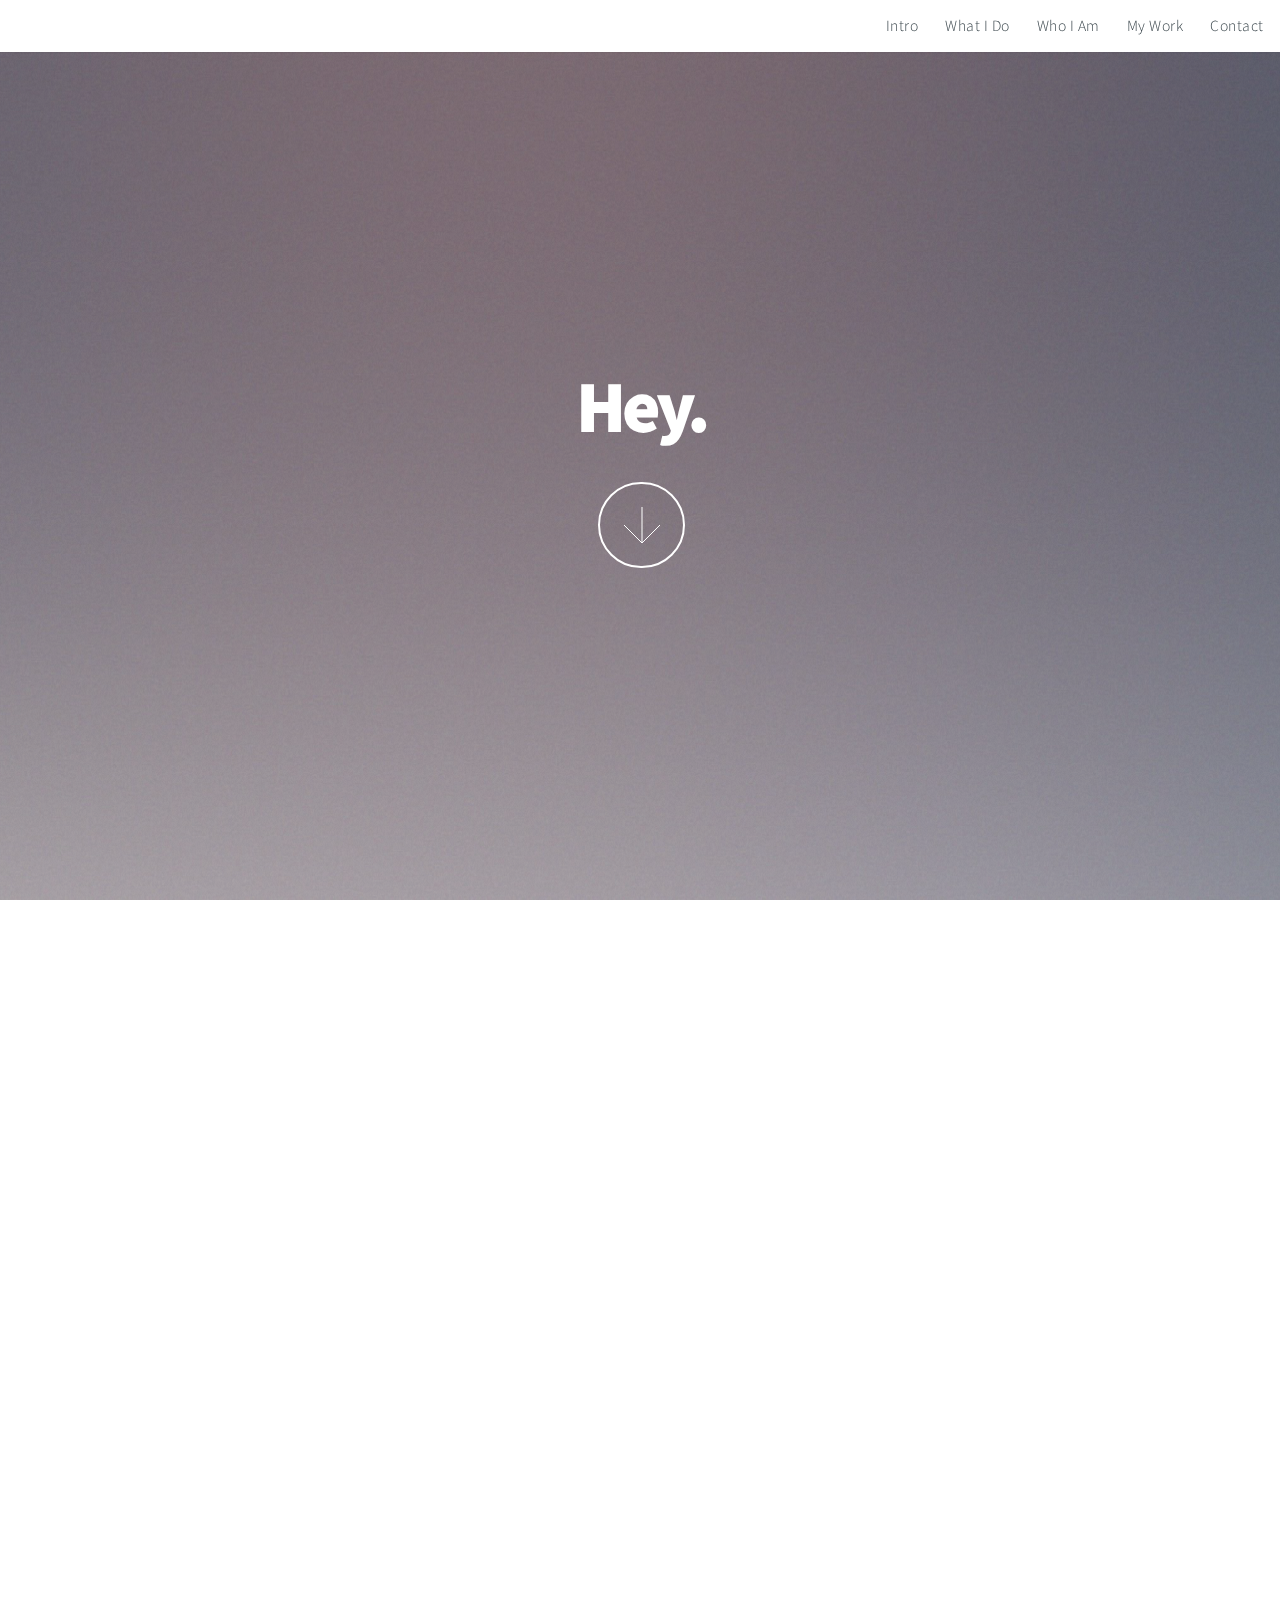
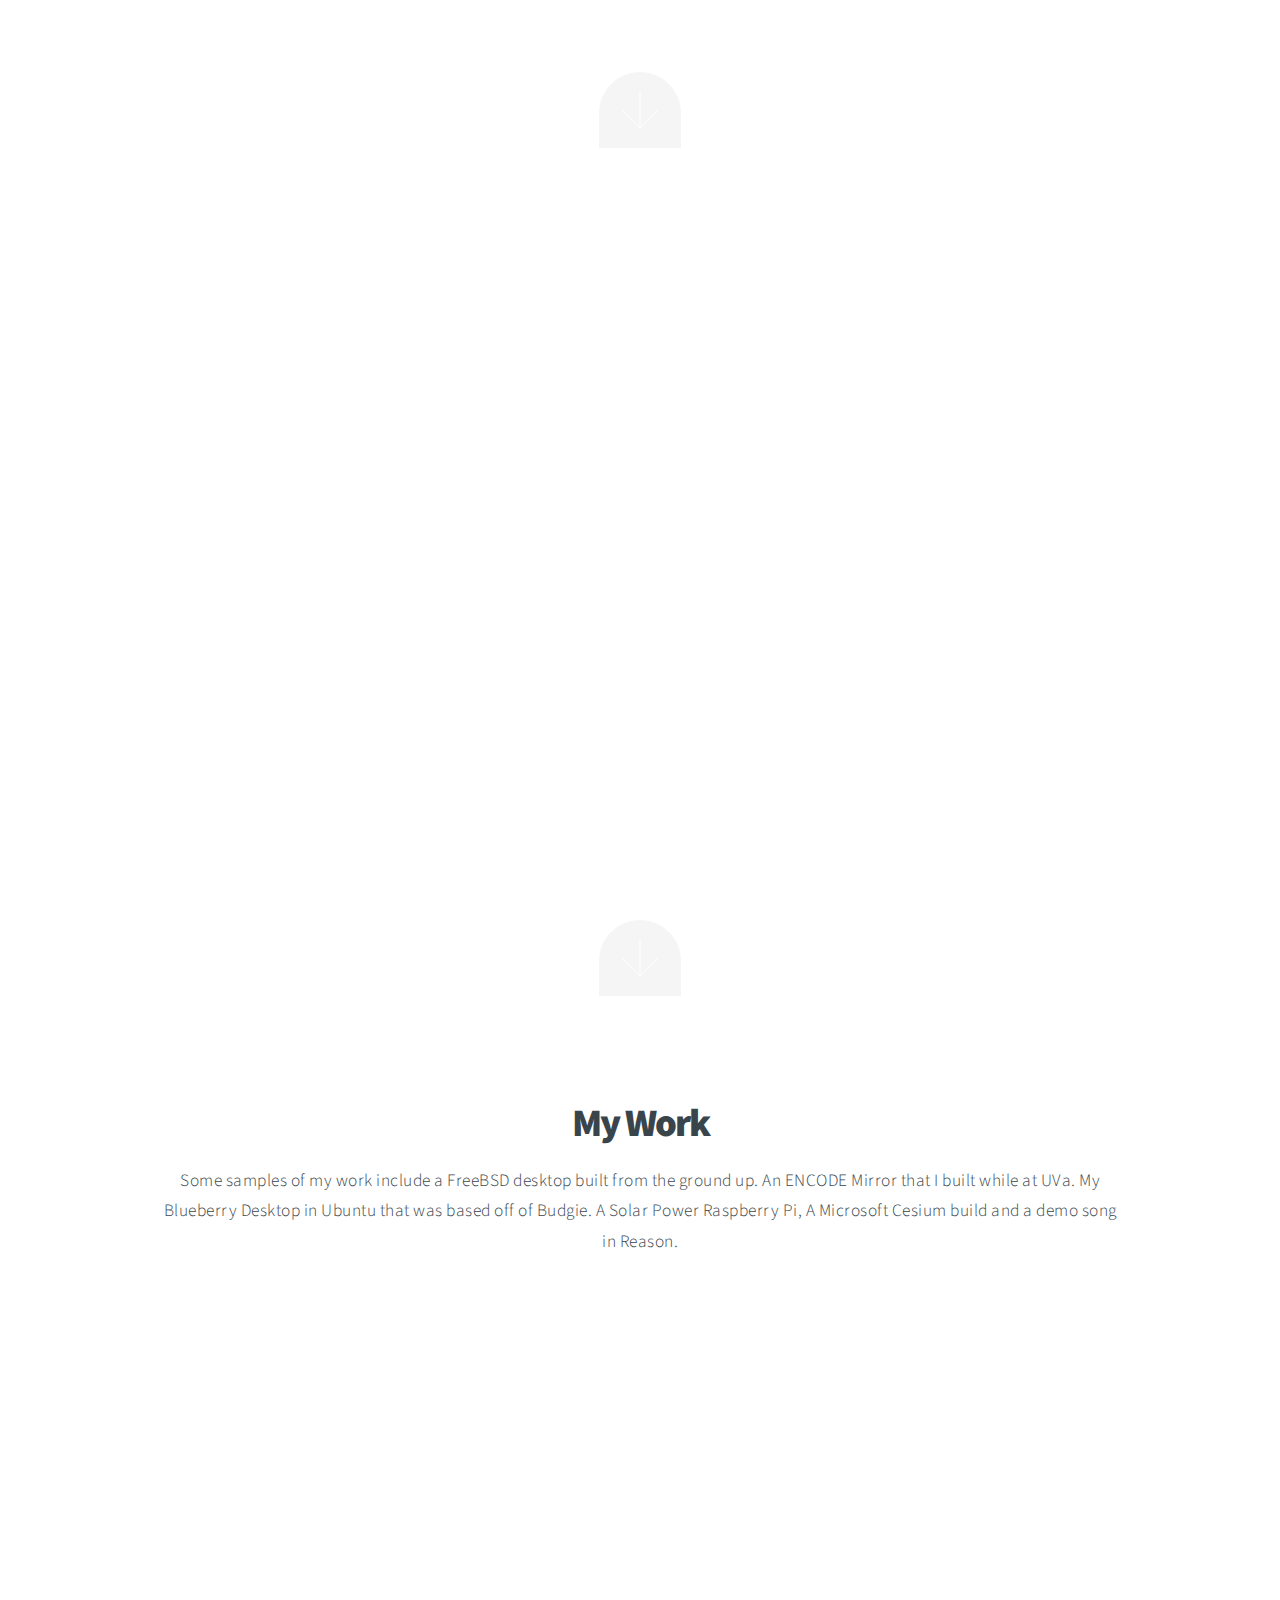
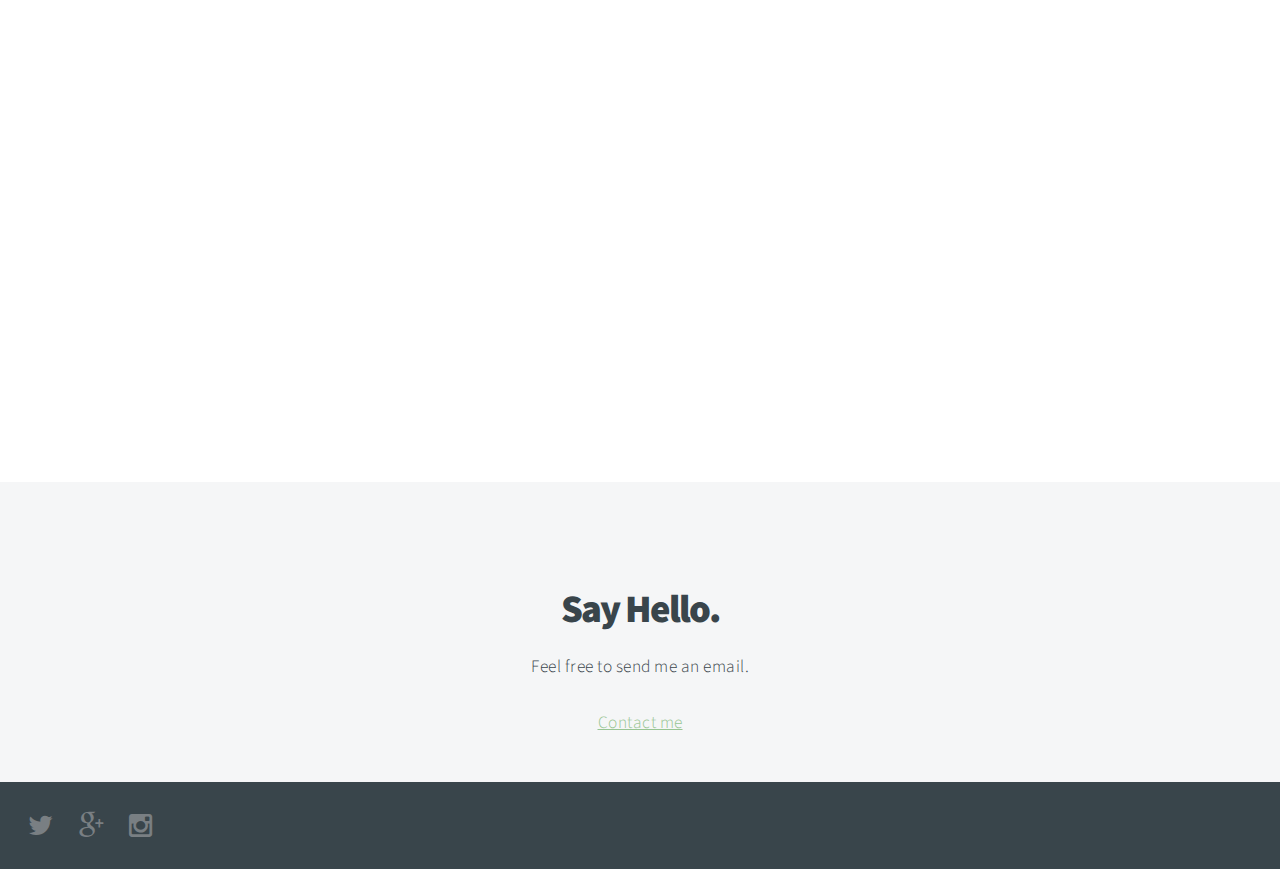
<file: archive/2015.5/index.html>
<!DOCTYPE HTML>
<html>
	<head>
		<title></title>
		<meta http-equiv="content-type" content="text/html; charset=utf-8" />
		<meta name="description" content="" />
		<meta name="keywords" content="" />
		<!--[if lte IE 8]><script src="css/ie/html5shiv.js"></script><![endif]-->
		<script src="js/jquery.min.js"></script>
		<script src="js/jquery.poptrox.min.js"></script>
		<script src="js/jquery.scrolly.min.js"></script>
		<script src="js/jquery.scrollex.min.js"></script>
		<script src="js/skel.min.js"></script>
		<script src="js/init.js"></script>
		<noscript>
			<link rel="stylesheet" href="css/skel.css" />
			<link rel="stylesheet" href="css/style.css" />
			<link rel="stylesheet" href="css/style-wide.css" />
			<link rel="stylesheet" href="css/style-normal.css" />
		</noscript>
		<!--[if lte IE 9]><link rel="stylesheet" href="css/ie/v9.css" /><![endif]-->
		<!--[if lte IE 8]><link rel="stylesheet" href="css/ie/v8.css" /><![endif]-->
	</head>
	<body>

		<!-- Header -->
			<header id="header">

				<!-- Logo -->
					<h1 id="logo"></h1>

				<!-- Nav -->
					<nav id="nav">
						<ul>
							<li><a href="#intro">Intro</a></li>
							<li><a href="#one">What I Do</a></li>
							<li><a href="#two">Who I Am</a></li>
							<li><a href="#work">My Work</a></li>
							<li><a href="#contact">Contact</a></li>
						</ul>
					</nav>

			</header>

		<!-- Intro -->
			<section id="intro" class="main style1 dark fullscreen">
				<div class="content container 75%">
					<header>
						<h2>Hey.</h2>
					</header>
					
					<footer>
						<a href="#one" class="button style2 down">More</a>
					</footer>
				</div>
			</section>

		<!-- One -->
			<section id="one" class="main style2 right dark fullscreen">
				<div class="content box style2">
					<header>
						<h2>What I Do</h2>
					</header>
					<p>I volunteer for many BOINC projects and the FreeBSD community. I also 
                    develop Rack Extensions for Propellerhead's Reason. I'm a part time ambient musician 
                    and at some point I would like to get my master's in bioinformatics.</p>
				</div>
				<a href="#two" class="button style2 down anchored">Next</a>
			</section>

		<!-- Two -->
			<section id="two" class="main style2 left dark fullscreen">
				<div class="content box style2">
					<header>
						<h2>Who I Am</h2>
					</header>
					<p>I went to Tenn. Tech where I recieved an associates and got a 4.0 GPA 
                    later went to UVa in 2008. I've worked at Adobe Systems Inc., a Microsoft Partner and MVP.
                    I'm a BS college senior awaiting reentry via independent study. I've downloaded 
                    my complete education on iTunes U for free. I scored a 140 on the Mensa mobile app test.
                    Transcripts are available upon request. </p>
				</div>
				<a href="#work" class="button style2 down anchored">Next</a>
			</section>

		<!-- Work -->
			<section id="work" class="main style3 primary">
				<div class="content container">
					<header>
						<h2>My Work</h2>
						<p>Some samples of my work include a FreeBSD desktop built from the ground up.
                        An ENCODE Mirror that I built while at UVa. My Blueberry Desktop in Ubuntu that was based off of Budgie.
                        A Solar Power Raspberry Pi, A Microsoft Cesium build and a demo song in Reason.</p>
					</header>

					<!-- Lightbox Gallery  -->
						<div class="container 75% gallery">
							<div class="row 0% images">
								<div class="6u"><a href="images/fulls/01.jpg" class="image fit from-left"><img src="images/thumbs/01.jpg" title="FreeBSD Desktop" alt="" /></a></div>
								<div class="6u"><a href="images/fulls/02.jpg" class="image fit from-right"><img src="images/thumbs/02.jpg" title="ENCODE Mirror" alt="" /></a></div>
							</div>
							<div class="row 0% images">
								<div class="6u"><a href="images/fulls/03.jpg" class="image fit from-left"><img src="images/thumbs/03.jpg" title="Blueberry Desktop/Budgie" alt="" /></a></div>
								<div class="6u"><a href="images/fulls/04.jpg" class="image fit from-right"><img src="images/thumbs/04.jpg" title="Solar Raspberry Pi" alt="" /></a></div>
							</div>
							<div class="row 0% images">
								<div class="6u"><a href="images/fulls/05.jpg" class="image fit from-left"><img src="images/thumbs/05.jpg" title="Cesium Build" alt="" /></a></div>
								<div class="6u"><a href="images/fulls/06.jpg" class="image fit from-right"><img src="images/thumbs/06.jpg" title="Reason Song" alt="" /></a></div>
							</div>
						</div>

				</div>
			</section>

		<!-- Contact -->
			<section id="contact" class="main style3 secondary">
				<div class="content container">
					<header>
						<h2>Say Hello.</h2>
						<p>Feel free to send me an email.</p>
                        <p><a href="mailto:jdm7dv@gmail.com">Contact me</a>﻿</p>
					</header>
                   
			</section>

		<!-- Footer -->
			<footer id="footer">

				<!-- Icons -->
					<ul class="actions">
						<li><a href="https://twitter.com/jdm7dv" class="icon fa-twitter"><span class="label">Twitter</span></a></li>
						<li><a href="https://plus.google.com/u/0/b/109500628679164983607/+JonathanmooreNet1/about" class="icon fa-google-plus"><span class="label">Google+</span></a></li>
						<li><a href="#" class="icon fa-instagram"><span class="label">Instagram</span></a></li>
					</ul>

				<!-- Menu -->
					<ul class="menu">
						
					</ul>

			</footer>

	</body>
</html>
</file>
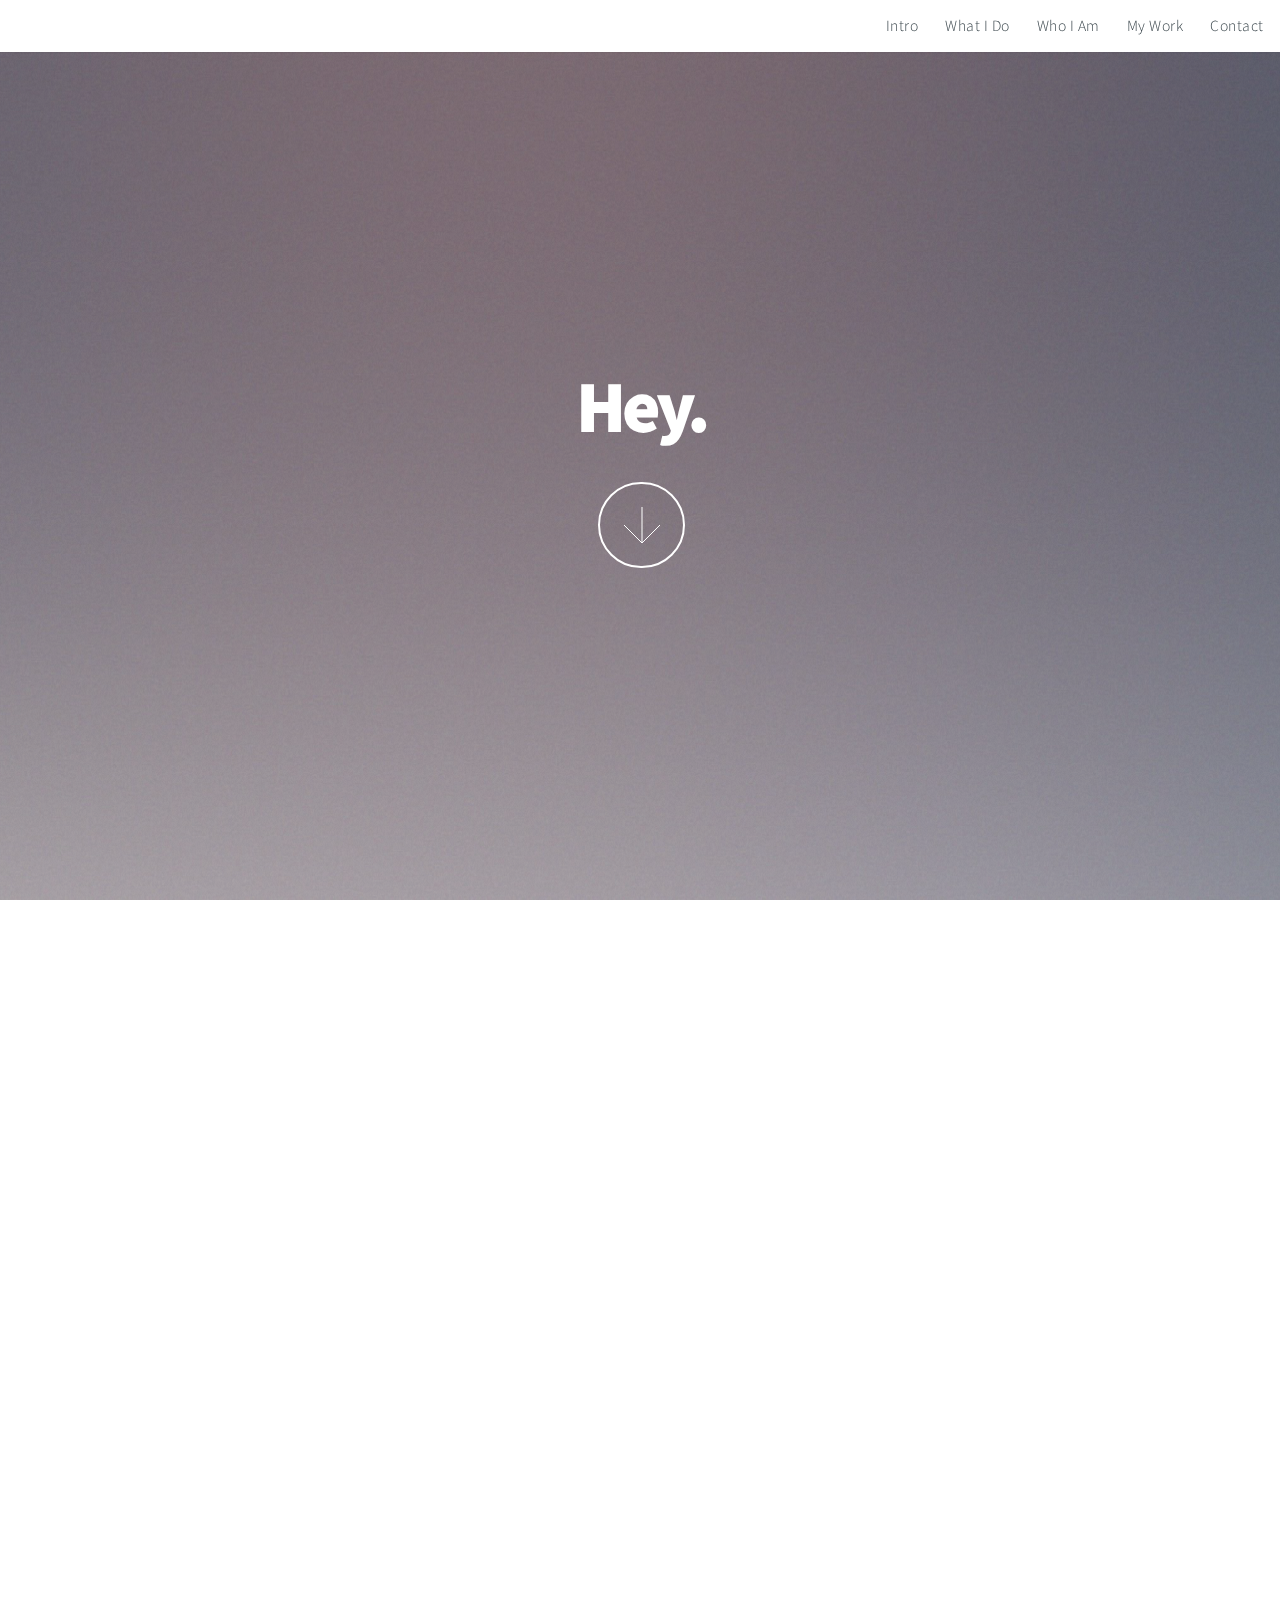
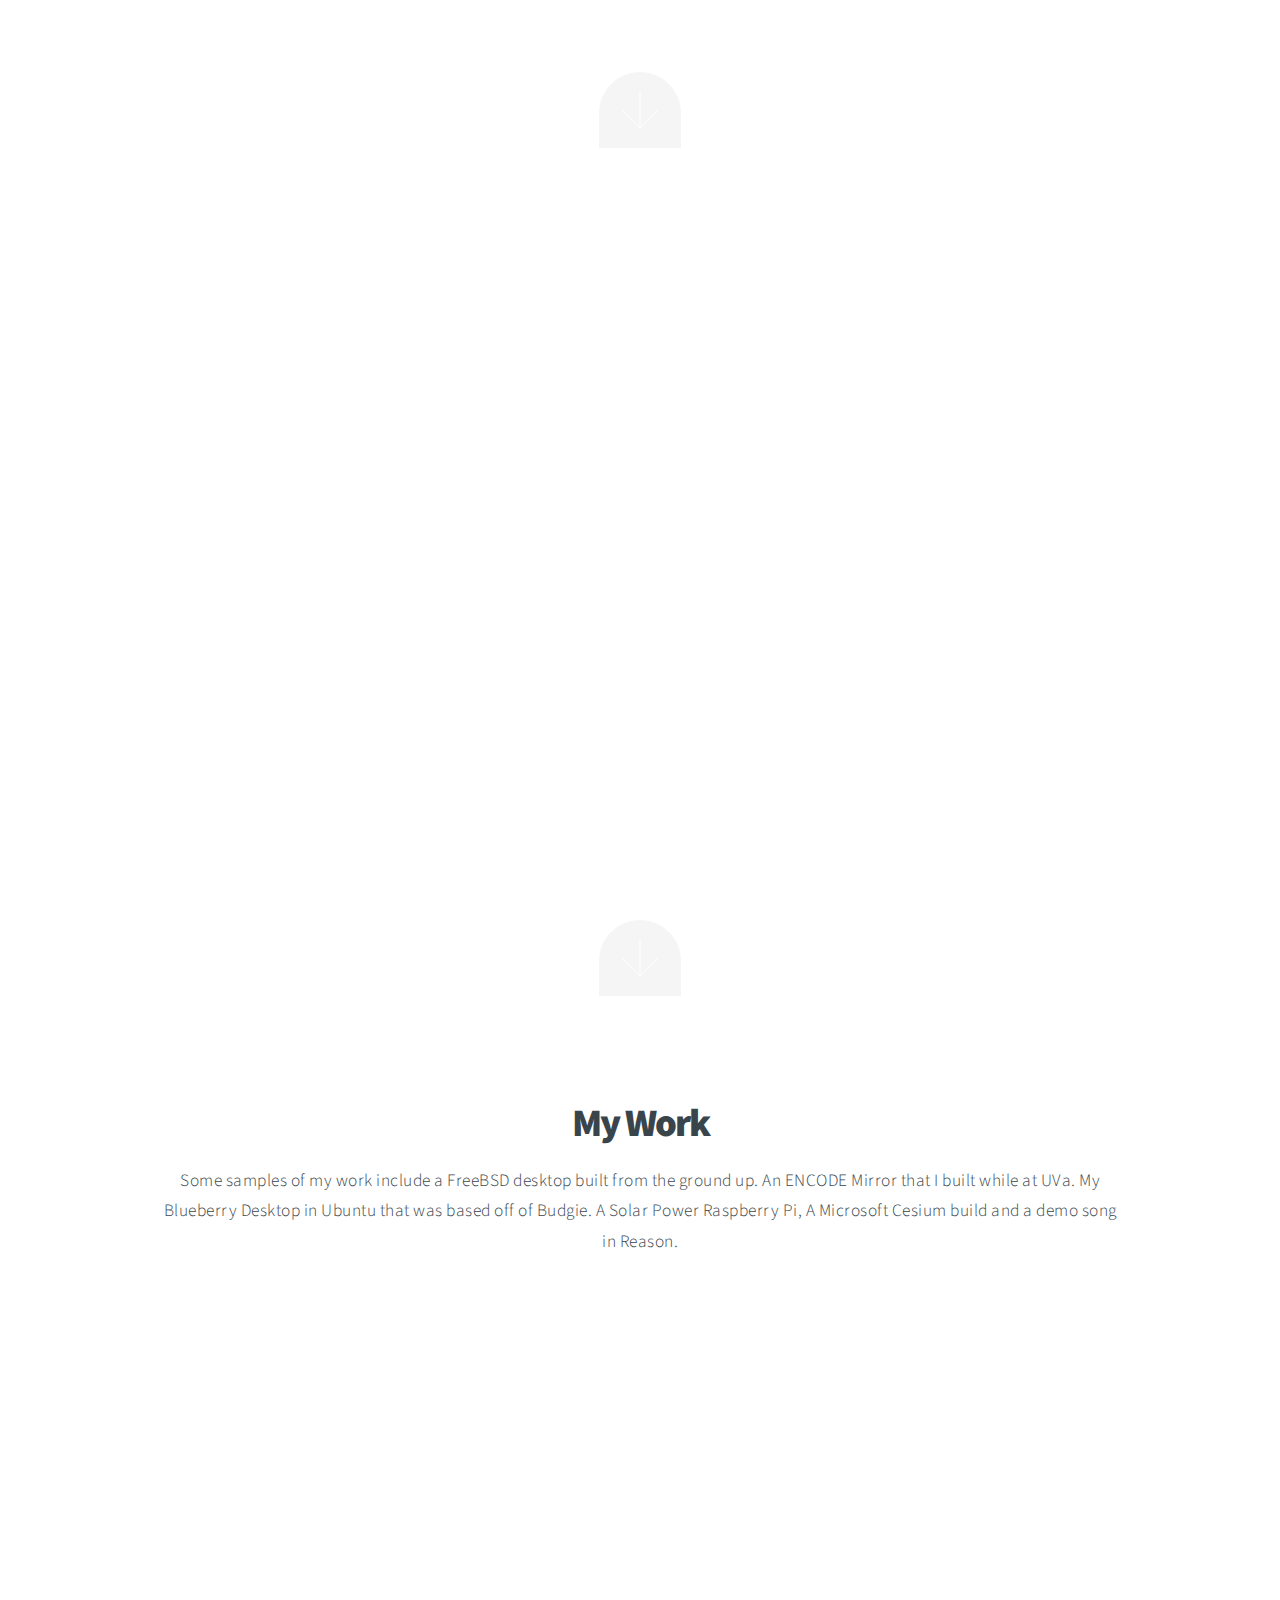
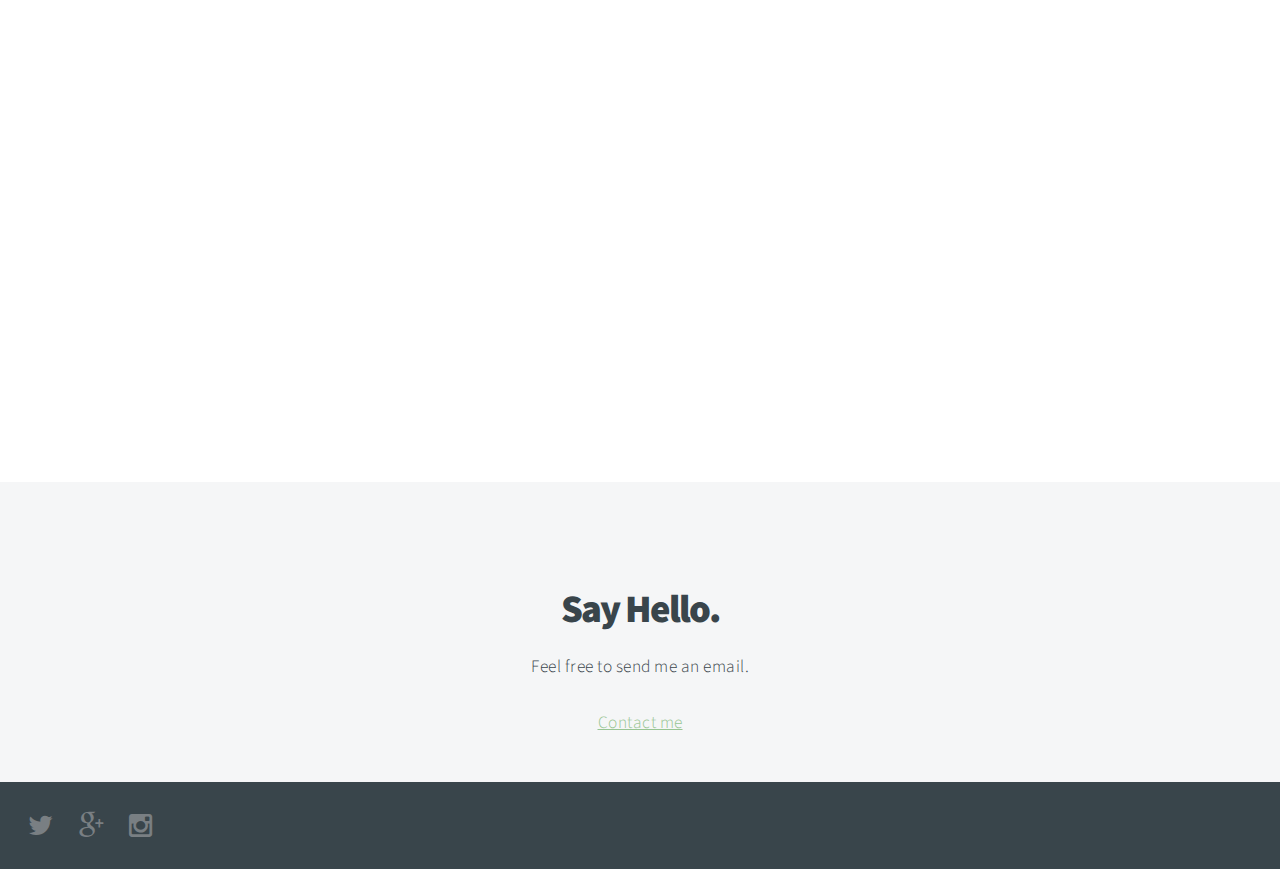
<file: archive/2016/social/jdm7dv.bitbucket.org/index.html>
<!DOCTYPE HTML>
<html>
	<head>
		<title></title>
		<meta http-equiv="content-type" content="text/html; charset=utf-8" />
		<meta name="description" content="" />
		<meta name="keywords" content="" />
		<!--[if lte IE 8]><script src="css/ie/html5shiv.js"></script><![endif]-->
		<script src="js/jquery.min.js"></script>
		<script src="js/jquery.poptrox.min.js"></script>
		<script src="js/jquery.scrolly.min.js"></script>
		<script src="js/jquery.scrollex.min.js"></script>
		<script src="js/skel.min.js"></script>
		<script src="js/init.js"></script>
		<noscript>
			<link rel="stylesheet" href="css/skel.css" />
			<link rel="stylesheet" href="css/style.css" />
			<link rel="stylesheet" href="css/style-wide.css" />
			<link rel="stylesheet" href="css/style-normal.css" />
		</noscript>
		<!--[if lte IE 9]><link rel="stylesheet" href="css/ie/v9.css" /><![endif]-->
		<!--[if lte IE 8]><link rel="stylesheet" href="css/ie/v8.css" /><![endif]-->
	</head>
	<body>

		<!-- Header -->
			<header id="header">

				<!-- Logo -->
					<h1 id="logo"></h1>

				<!-- Nav -->
					<nav id="nav">
						<ul>
							<li><a href="#intro">Intro</a></li>
							<li><a href="#one">What I Do</a></li>
							<li><a href="#two">Who I Am</a></li>
							<li><a href="#work">My Work</a></li>
							<li><a href="#contact">Contact</a></li>
						</ul>
					</nav>

			</header>

		<!-- Intro -->
			<section id="intro" class="main style1 dark fullscreen">
				<div class="content container 75%">
					<header>
						<h2>Hey.</h2>
					</header>
					
					<footer>
						<a href="#one" class="button style2 down">More</a>
					</footer>
				</div>
			</section>

		<!-- One -->
			<section id="one" class="main style2 right dark fullscreen">
				<div class="content box style2">
					<header>
						<h2>What I Do</h2>
					</header>
					<p>I volunteer for many BOINC projects and the FreeBSD community. I also 
                    develop Rack Extensions for Propellerhead's Reason and 3rd Party VST's for Steinberg. I'm a part time ambient musician 
                    and at some point I would like to get my master's in bioinformatics.</p>
				</div>
				<a href="#two" class="button style2 down anchored">Next</a>
			</section>

		<!-- Two -->
			<section id="two" class="main style2 left dark fullscreen">
				<div class="content box style2">
					<header>
						<h2>Who I Am</h2>
					</header>
					<p>I went to Tenn. Tech where I recieved an associates and got a 4.0 GPA 
                    later went to UVa in 2008. I've worked at Adobe Systems Inc., a Microsoft Partner and MVP.
                    I'm a BS college senior awaiting reentry via independent study. I've downloaded 
                    my complete education on iTunes U for free. I scored a 140 on the Mensa mobile app test.
                    Transcripts are available upon request. </p>
				</div>
				<a href="#work" class="button style2 down anchored">Next</a>
			</section>

		<!-- Work -->
			<section id="work" class="main style3 primary">
				<div class="content container">
					<header>
						<h2>My Work</h2>
						<p>Some samples of my work include a FreeBSD desktop built from the ground up.
                        An ENCODE Mirror that I built while at UVa. My Blueberry Desktop in Ubuntu that was based off of Budgie.
                        A Solar Power Raspberry Pi, A Microsoft Cesium build and a demo song in Reason.</p>
					</header>

					<!-- Lightbox Gallery  -->
						<div class="container 75% gallery">
							<div class="row 0% images">
								<div class="6u"><a href="images/fulls/01.jpg" class="image fit from-left"><img src="images/thumbs/01.jpg" title="FreeBSD Desktop" alt="" /></a></div>
								<div class="6u"><a href="images/fulls/02.jpg" class="image fit from-right"><img src="images/thumbs/02.jpg" title="ENCODE Mirror" alt="" /></a></div>
							</div>
							<div class="row 0% images">
								<div class="6u"><a href="images/fulls/03.jpg" class="image fit from-left"><img src="images/thumbs/03.jpg" title="Blueberry Desktop/Budgie" alt="" /></a></div>
								<div class="6u"><a href="images/fulls/04.jpg" class="image fit from-right"><img src="images/thumbs/04.jpg" title="Solar Raspberry Pi" alt="" /></a></div>
							</div>
							<div class="row 0% images">
								<div class="6u"><a href="images/fulls/05.jpg" class="image fit from-left"><img src="images/thumbs/05.jpg" title="Cesium Build" alt="" /></a></div>
								<div class="6u"><a href="images/fulls/06.jpg" class="image fit from-right"><img src="images/thumbs/06.jpg" title="Reason Song" alt="" /></a></div>
							</div>
						</div>

				</div>
			</section>

		<!-- Contact -->
			<section id="contact" class="main style3 secondary">
				<div class="content container">
					<header>
						<h2>Say Hello.</h2>
						<p>Feel free to send me an email.</p>
                        <p><a href="mailto:jdm7dv@gmail.com">Contact me</a>﻿</p>
					</header>
                   
			</section>

		<!-- Footer -->
			<footer id="footer">

				<!-- Icons -->
					<ul class="actions">
						<li><a href="https://twitter.com/jdm7dv" class="icon fa-twitter"><span class="label">Twitter</span></a></li>
						<li><a href="https://plus.google.com/u/0/b/109500628679164983607/+JonathanmooreNet1/about" class="icon fa-google-plus"><span class="label">Google+</span></a></li>
						<li><a href="#" class="icon fa-instagram"><span class="label">Instagram</span></a></li>
					</ul>

				<!-- Menu -->
					<ul class="menu">
						
					</ul>

			</footer>

	</body>
</html>
</file>
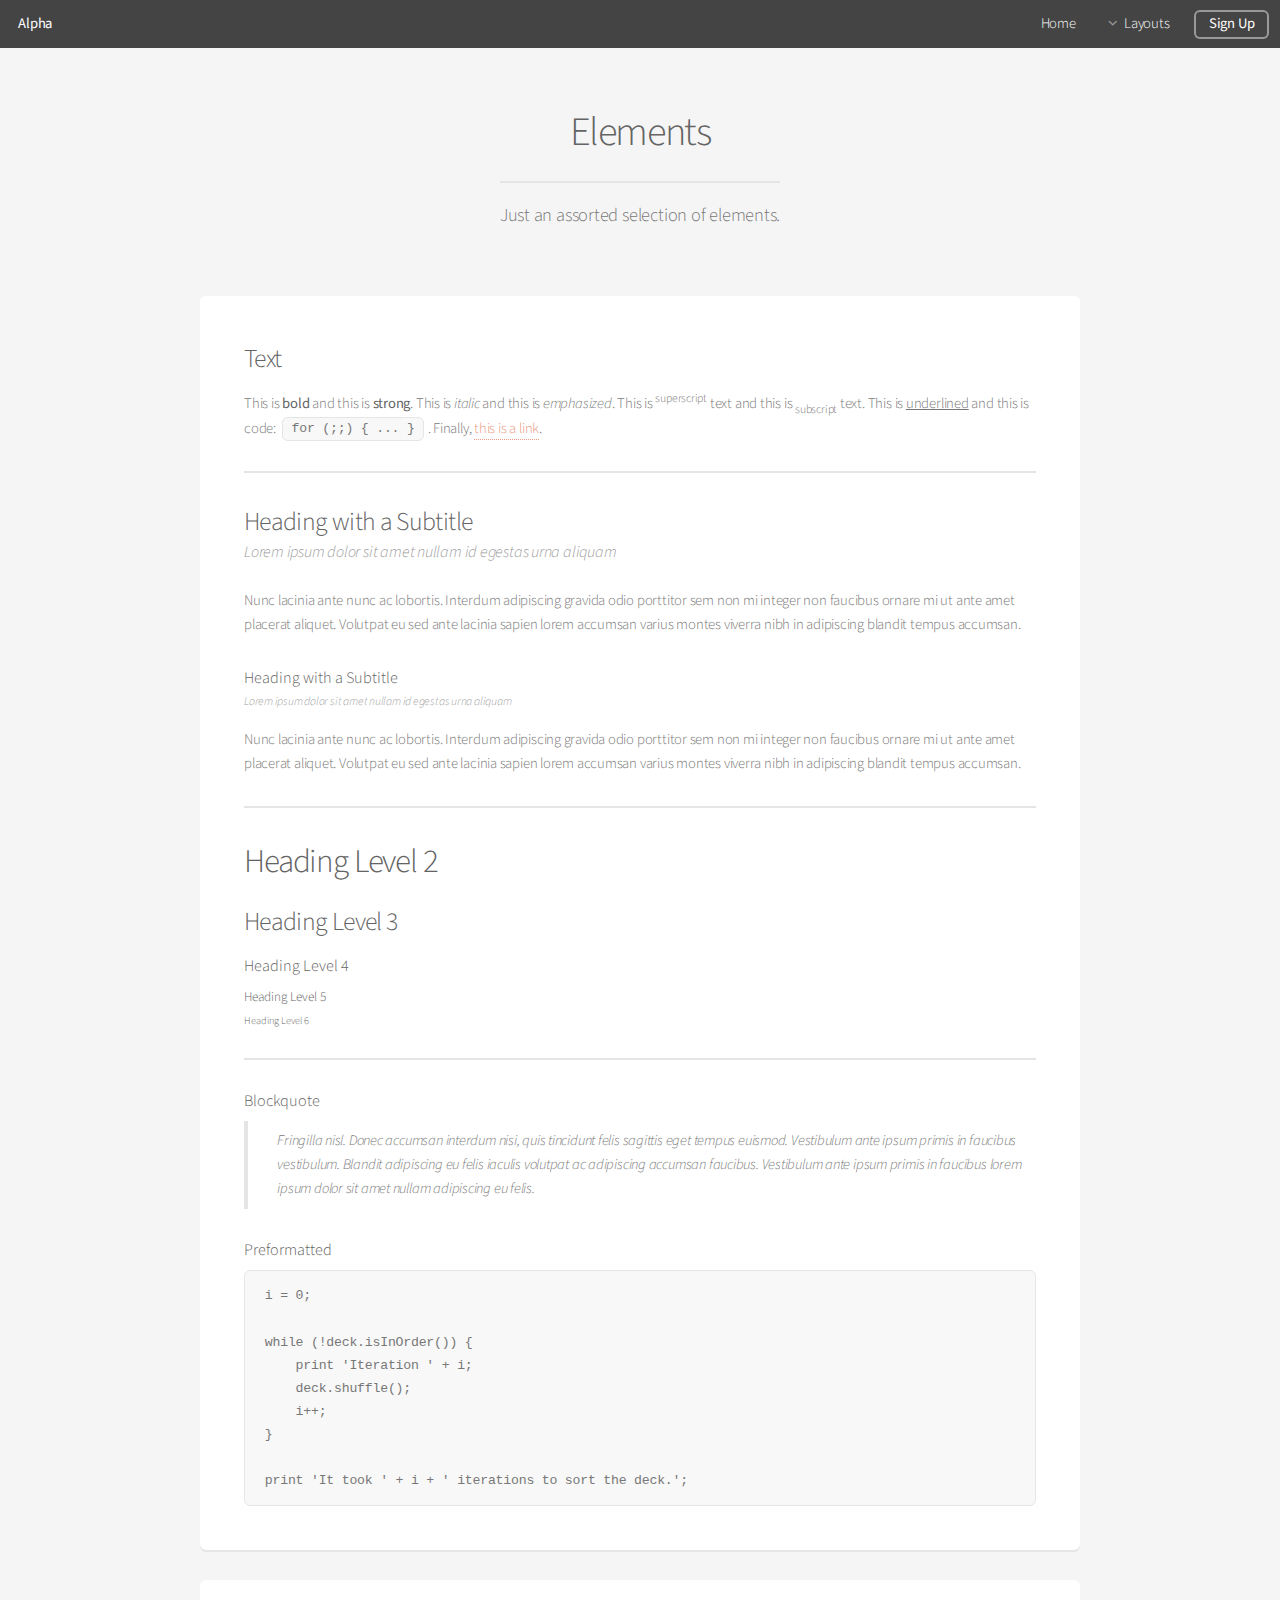
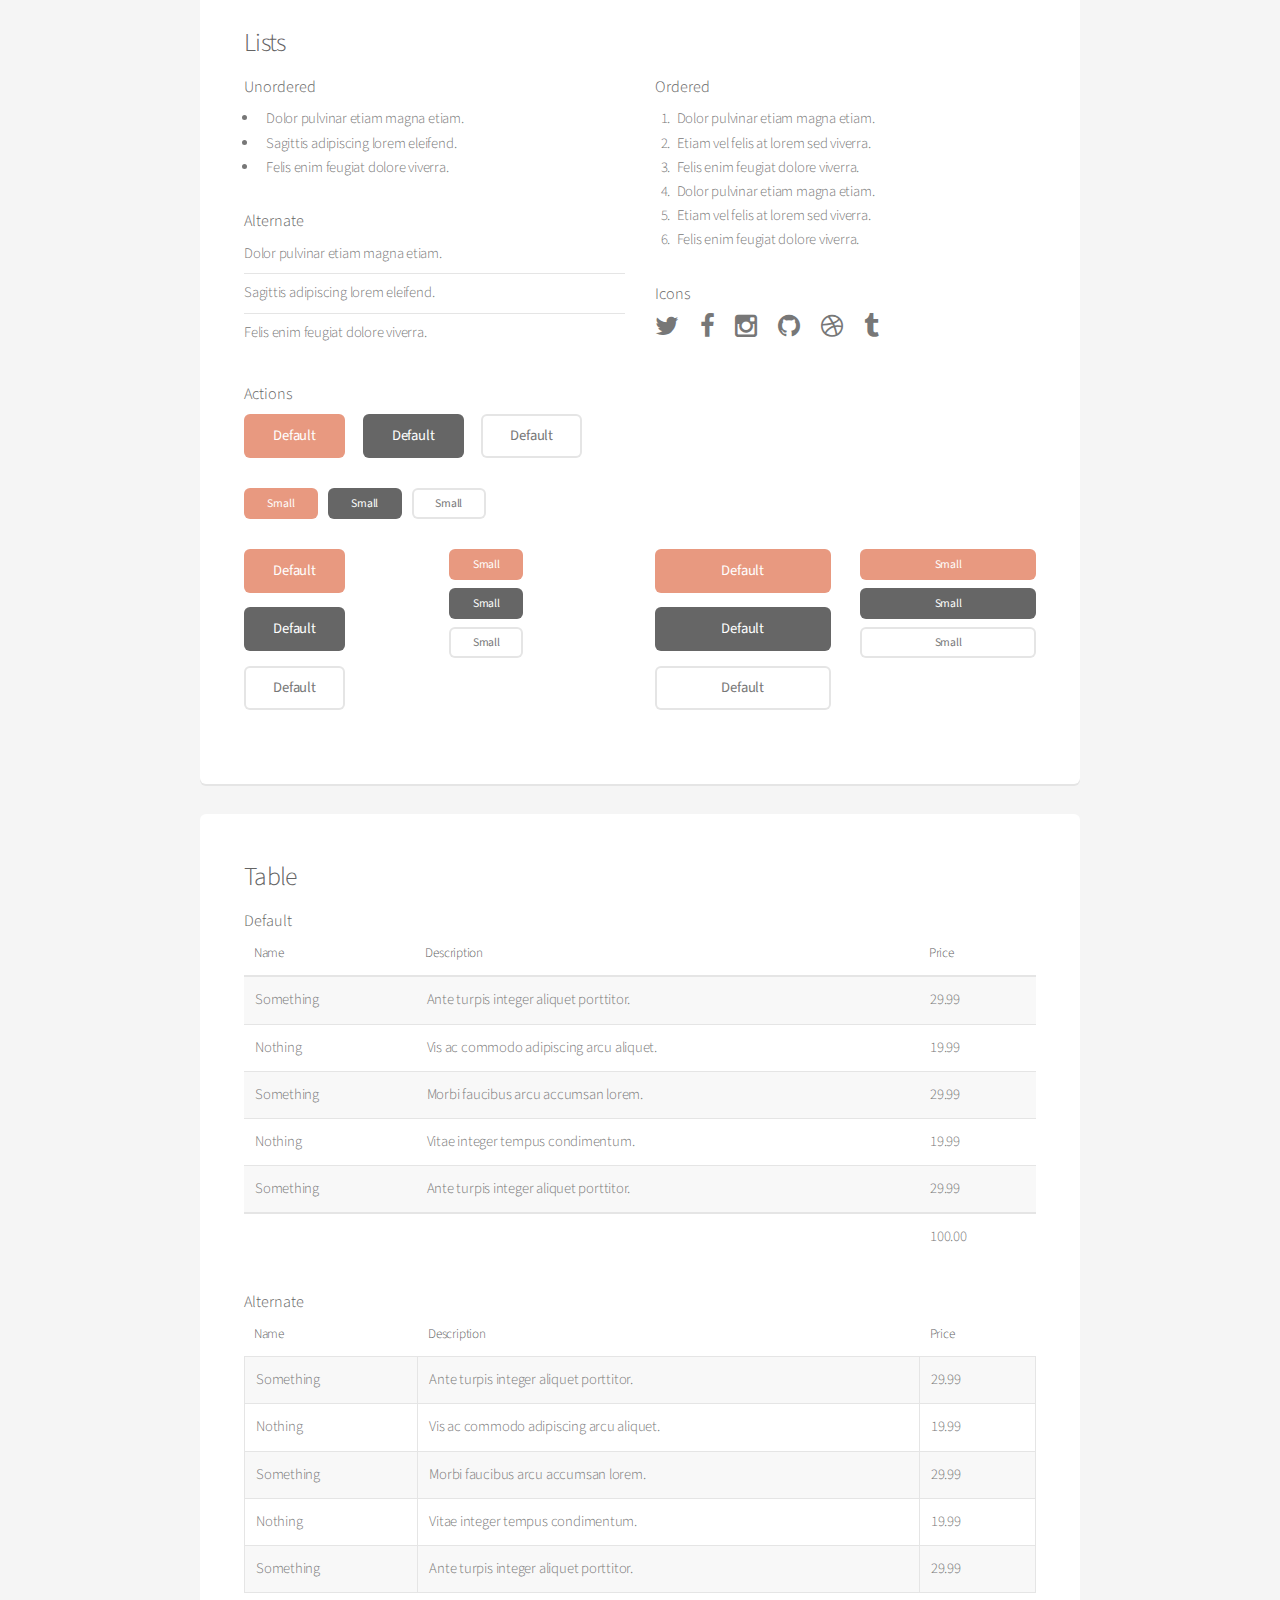
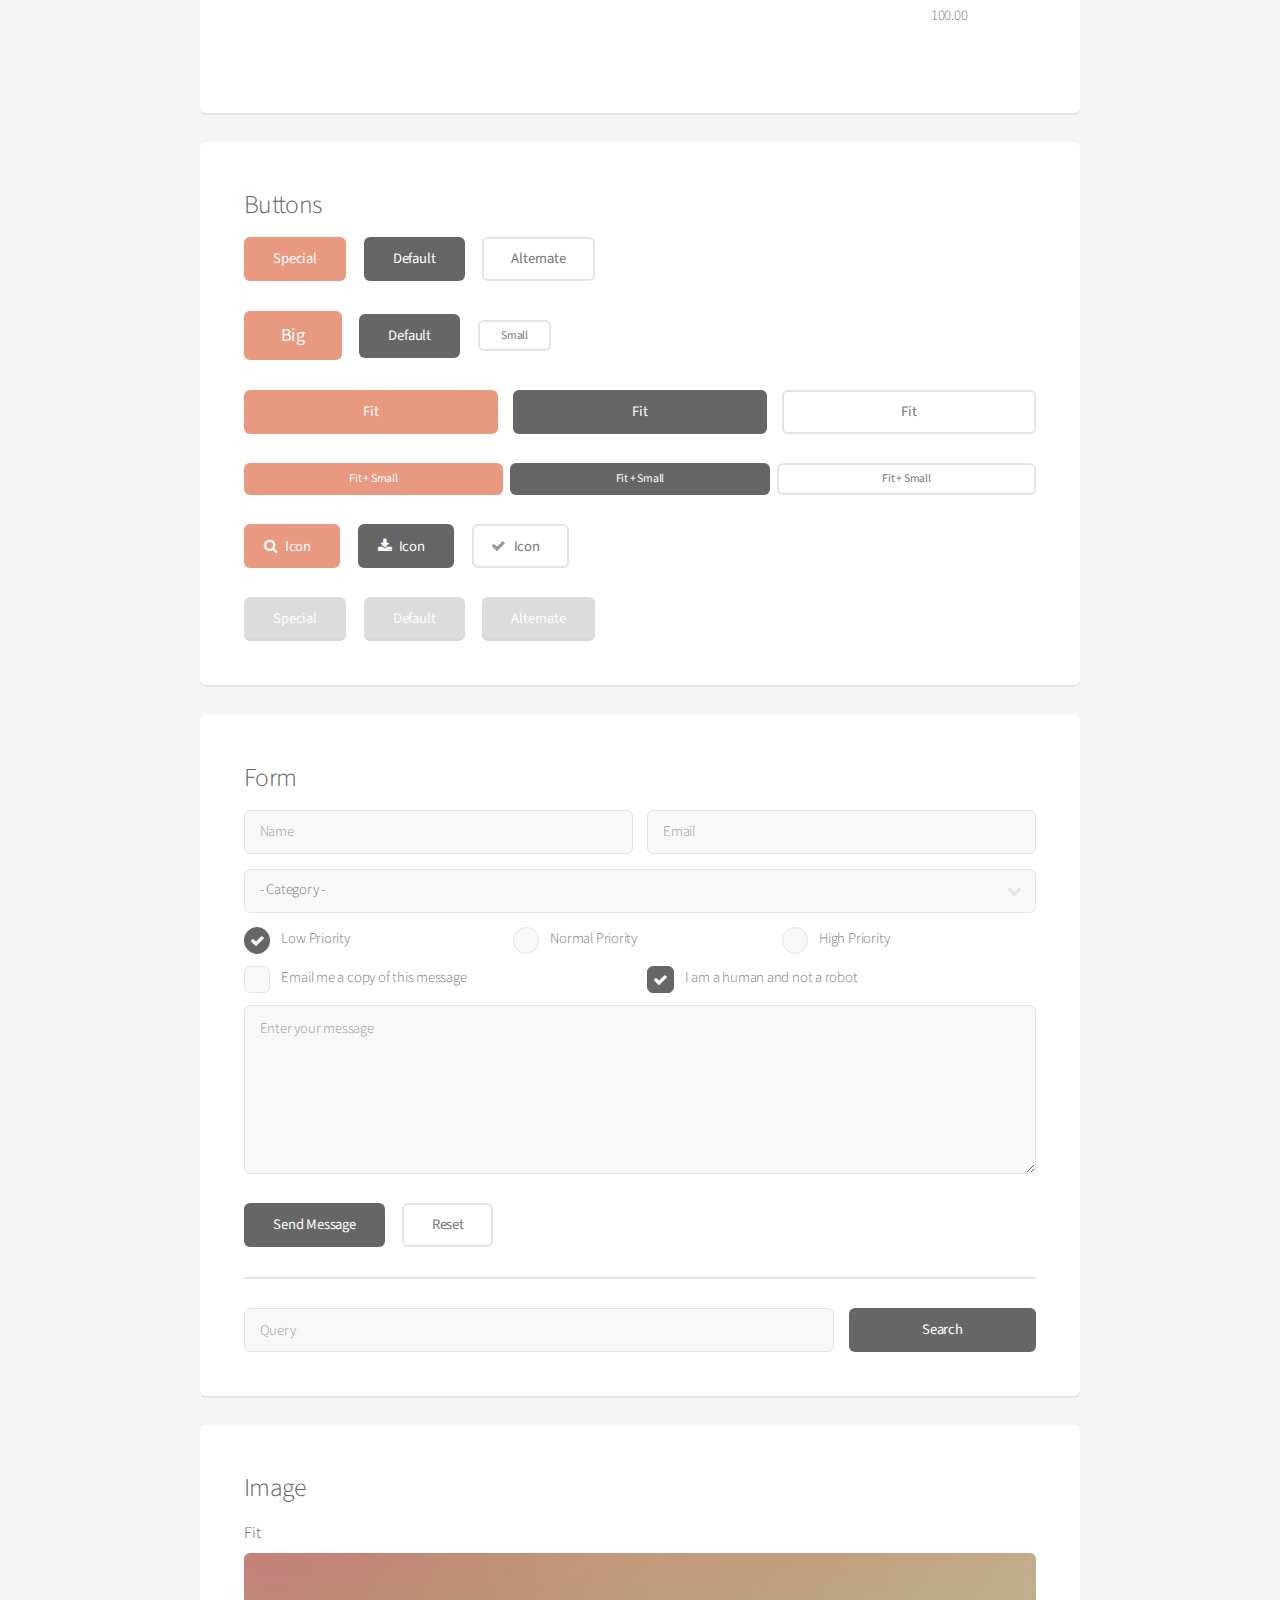
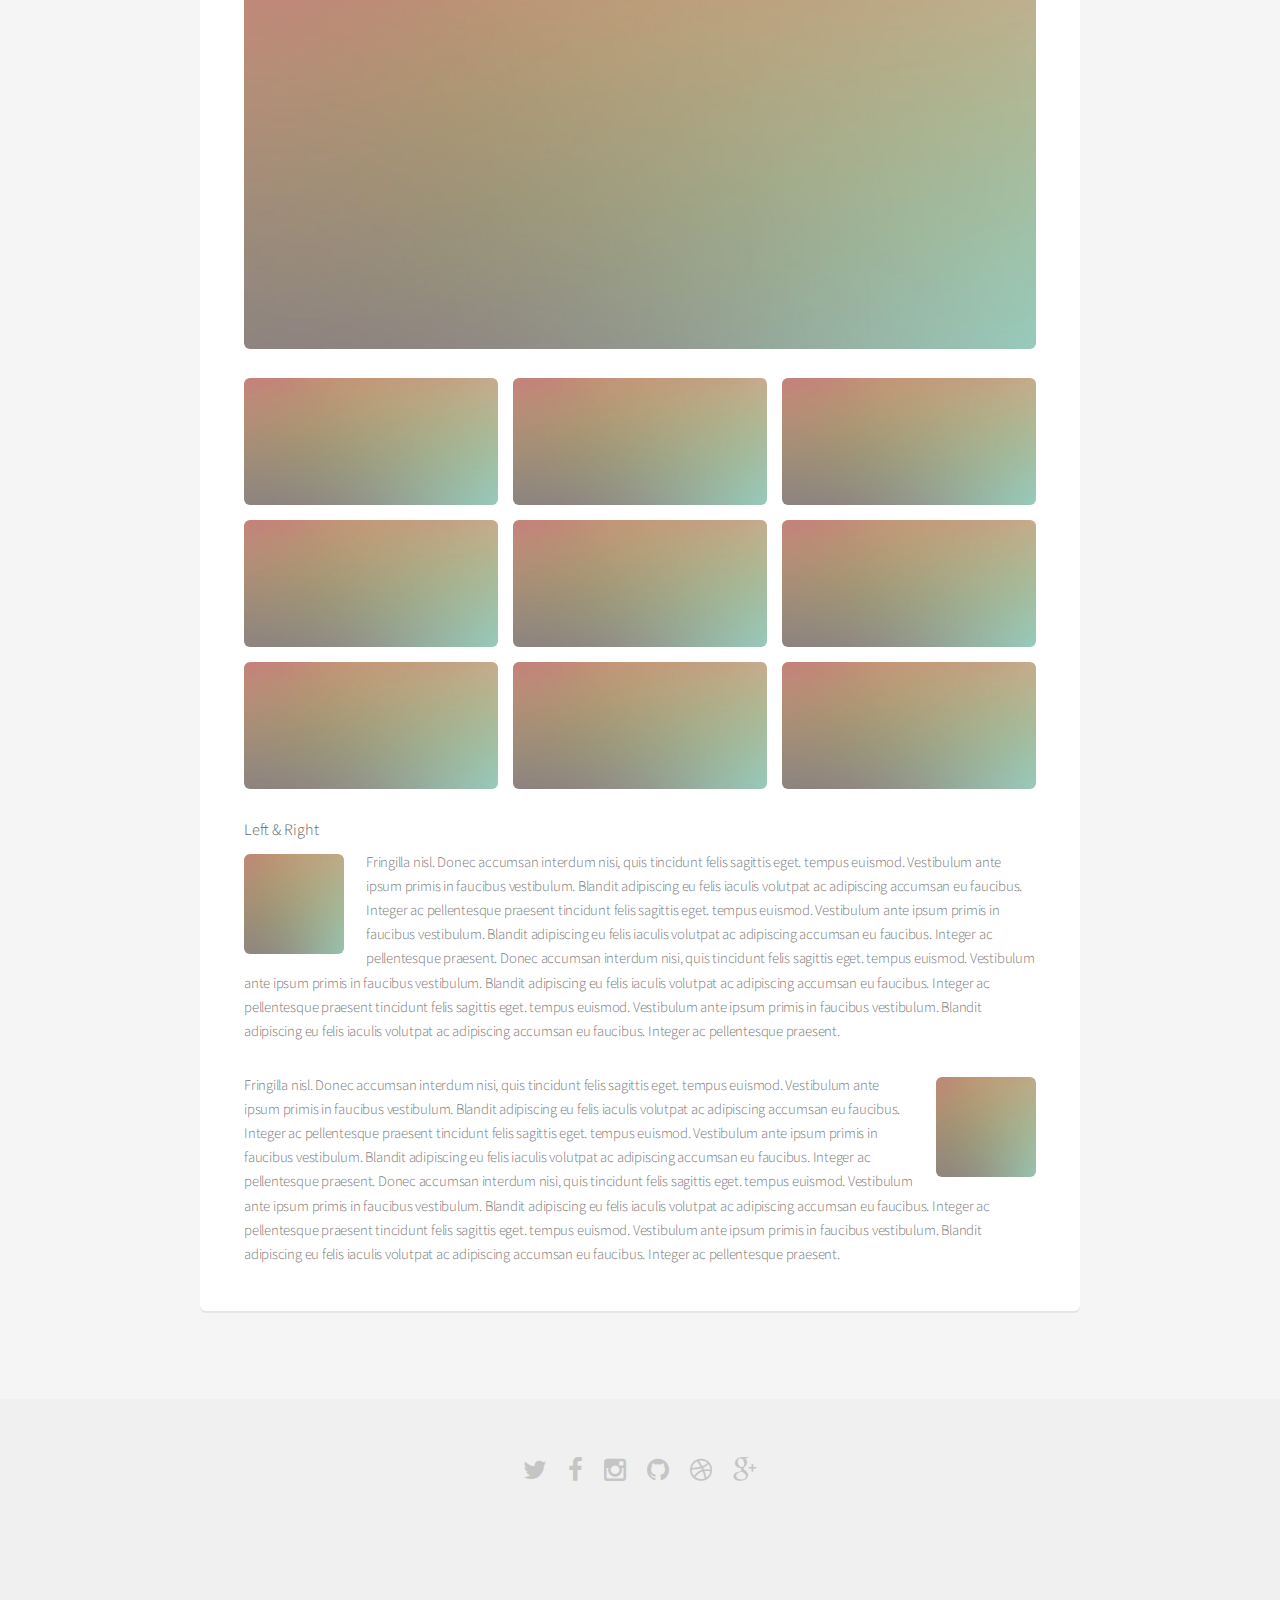
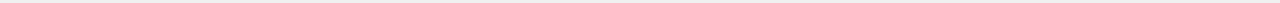
<file: about.html>
<!DOCTYPE HTML>
<!--
	Alpha by HTML5 UP
	html5up.net | @n33co
	Free for personal and commercial use under the CCA 3.0 license (html5up.net/license)
-->
<html>
	<head>
		<title>Elements - Alpha </title>
		<meta http-equiv="content-type" content="text/html; charset=utf-8" />
		<meta name="description" content="" />
		<meta name="keywords" content="" />
		<!--[if lte IE 8]><script src="css/ie/html5shiv.js"></script><![endif]-->
		<script src="js/jquery.min.js"></script>
		<script src="js/jquery.dropotron.min.js"></script>
		<script src="js/jquery.scrollgress.min.js"></script>
		<script src="js/skel.min.js"></script>
		<script src="js/skel-layers.min.js"></script>
		<script src="js/init.js"></script>
		<noscript>
			<link rel="stylesheet" href="css/skel.css" />
			<link rel="stylesheet" href="css/style.css" />
			<link rel="stylesheet" href="css/style-wide.css" />
		</noscript>
		<!--[if lte IE 8]><link rel="stylesheet" href="css/ie/v8.css" /><![endif]-->
	</head>
	<body>

		<!-- Header -->
			<header id="header" class="skel-layers-fixed">
				<h1><a href="index.html">Alpha</a> </h1>
				<nav id="nav">
					<ul>
						<li><a href="index.html">Home</a></li>
						<li>
							<a href="" class="icon fa-angle-down">Layouts</a>
							<ul>
								<li><a href="shop.html">Generic</a></li>
								<li><a href="contact.html">Contact</a></li>
								<li><a href="about.html">Elements</a></li>
								<li>
									<a href="">Submenu</a>
									<ul>
										<li><a href="#">Option One</a></li>
										<li><a href="#">Option Two</a></li>
										<li><a href="#">Option Three</a></li>
										<li><a href="#">Option Four</a></li>
									</ul>
								</li>
							</ul>
						</li>
						<li><a href="#" class="button">Sign Up</a></li>
					</ul>
				</nav>
			</header>

		<!-- Main -->
			<section id="main" class="container">
				<header>
					<h2>Elements</h2>
					<p>Just an assorted selection of elements.</p>
				</header>
				<div class="row">
					<div class="12u">

						<!-- Text -->
							<section class="box">
								<h3>Text</h3>
								<p>This is <b>bold</b> and this is <strong>strong</strong>. This is <i>italic</i> and this is <em>emphasized</em>.
								This is <sup>superscript</sup> text and this is <sub>subscript</sub> text.
								This is <u>underlined</u> and this is code: <code>for (;;) { ... }</code>. Finally, <a href="#">this is a link</a>.</p>

								<hr />

								<header>
									<h3>Heading with a Subtitle</h3>
									<p>Lorem ipsum dolor sit amet nullam id egestas urna aliquam</p>
								</header>
								<p>Nunc lacinia ante nunc ac lobortis. Interdum adipiscing gravida odio porttitor sem non mi integer non faucibus ornare mi ut ante amet placerat aliquet. Volutpat eu sed ante lacinia sapien lorem accumsan varius montes viverra nibh in adipiscing blandit tempus accumsan.</p>
								<header>
									<h4>Heading with a Subtitle</h4>
									<p>Lorem ipsum dolor sit amet nullam id egestas urna aliquam</p>
								</header>
								<p>Nunc lacinia ante nunc ac lobortis. Interdum adipiscing gravida odio porttitor sem non mi integer non faucibus ornare mi ut ante amet placerat aliquet. Volutpat eu sed ante lacinia sapien lorem accumsan varius montes viverra nibh in adipiscing blandit tempus accumsan.</p>

								<hr />

								<h2>Heading Level 2</h2>
								<h3>Heading Level 3</h3>
								<h4>Heading Level 4</h4>
								<h5>Heading Level 5</h5>
								<h6>Heading Level 6</h6>

								<hr />

								<h4>Blockquote</h4>
								<blockquote>Fringilla nisl. Donec accumsan interdum nisi, quis tincidunt felis sagittis eget tempus euismod. Vestibulum ante ipsum primis in faucibus vestibulum. Blandit adipiscing eu felis iaculis volutpat ac adipiscing accumsan faucibus. Vestibulum ante ipsum primis in faucibus lorem ipsum dolor sit amet nullam adipiscing eu felis.</blockquote>

								<h4>Preformatted</h4>
								<pre>i = 0;

while (!deck.isInOrder()) {
    print 'Iteration ' + i;
    deck.shuffle();
    i++;
}

print 'It took ' + i + ' iterations to sort the deck.';
</pre>
							</section>

					</div>
				</div>
				<div class="row">
					<div class="12u">

						<!-- Lists -->
							<section class="box">
								<h3>Lists</h3>
								<div class="row">
									<div class="6u 12u(mobilep)">

										<h4>Unordered</h4>
										<ul>
											<li>Dolor pulvinar etiam magna etiam.</li>
											<li>Sagittis adipiscing lorem eleifend.</li>
											<li>Felis enim feugiat dolore viverra.</li>
										</ul>

										<h4>Alternate</h4>
										<ul class="alt">
											<li>Dolor pulvinar etiam magna etiam.</li>
											<li>Sagittis adipiscing lorem eleifend.</li>
											<li>Felis enim feugiat dolore viverra.</li>
										</ul>

									</div>
									<div class="6u 12u(mobilep)">

										<h4>Ordered</h4>
										<ol>
											<li>Dolor pulvinar etiam magna etiam.</li>
											<li>Etiam vel felis at lorem sed viverra.</li>
											<li>Felis enim feugiat dolore viverra.</li>
											<li>Dolor pulvinar etiam magna etiam.</li>
											<li>Etiam vel felis at lorem sed viverra.</li>
											<li>Felis enim feugiat dolore viverra.</li>
										</ol>

										<h4>Icons</h4>
										<ul class="icons">
											<li><a href="#" class="icon fa-twitter"><span class="label">Twitter</span></a></li>
											<li><a href="#" class="icon fa-facebook"><span class="label">Facebook</span></a></li>
											<li><a href="#" class="icon fa-instagram"><span class="label">Instagram</span></a></li>
											<li><a href="#" class="icon fa-github"><span class="label">Github</span></a></li>
											<li><a href="#" class="icon fa-dribbble"><span class="label">Dribbble</span></a></li>
											<li><a href="#" class="icon fa-tumblr"><span class="label">Tumblr</span></a></li>
										</ul>

									</div>
								</div>

								<h4>Actions</h4>
								<ul class="actions">
									<li><a href="#" class="button special">Default</a></li>
									<li><a href="#" class="button">Default</a></li>
									<li><a href="#" class="button alt">Default</a></li>
								</ul>
								<ul class="actions small">
									<li><a href="#" class="button special small">Small</a></li>
									<li><a href="#" class="button small">Small</a></li>
									<li><a href="#" class="button alt small">Small</a></li>
								</ul>
								<div class="row">
									<div class="3u 6u(narrower) 12u$(mobilep)">
										<ul class="actions vertical">
											<li><a href="#" class="button special">Default</a></li>
											<li><a href="#" class="button">Default</a></li>
											<li><a href="#" class="button alt">Default</a></li>
										</ul>
									</div>
									<div class="3u 6u$(narrower) 12u$(mobilep)">
										<ul class="actions vertical small">
											<li><a href="#" class="button special small">Small</a></li>
											<li><a href="#" class="button small">Small</a></li>
											<li><a href="#" class="button alt small">Small</a></li>
										</ul>
									</div>
									<div class="3u 6u(narrower) 12u$(mobilep)">
										<ul class="actions vertical">
											<li><a href="#" class="button special fit">Default</a></li>
											<li><a href="#" class="button fit">Default</a></li>
											<li><a href="#" class="button alt fit">Default</a></li>
										</ul>
									</div>
									<div class="3u 6u$(narrower) 12u$(mobilep)">
										<ul class="actions vertical small">
											<li><a href="#" class="button special small fit">Small</a></li>
											<li><a href="#" class="button small fit">Small</a></li>
											<li><a href="#" class="button alt small fit">Small</a></li>
										</ul>
									</div>
								</div>
							</section>

					</div>
				</div>
				<div class="row">
					<div class="12u">

						<!-- Table -->
							<section class="box">
								<h3>Table</h3>

								<h4>Default</h4>
								<div class="table-wrapper">
									<table>
										<thead>
											<tr>
												<th>Name</th>
												<th>Description</th>
												<th>Price</th>
											</tr>
										</thead>
										<tbody>
											<tr>
												<td>Something</td>
												<td>Ante turpis integer aliquet porttitor.</td>
												<td>29.99</td>
											</tr>
											<tr>
												<td>Nothing</td>
												<td>Vis ac commodo adipiscing arcu aliquet.</td>
												<td>19.99</td>
											</tr>
											<tr>
												<td>Something</td>
												<td> Morbi faucibus arcu accumsan lorem.</td>
												<td>29.99</td>
											</tr>
											<tr>
												<td>Nothing</td>
												<td>Vitae integer tempus condimentum.</td>
												<td>19.99</td>
											</tr>
											<tr>
												<td>Something</td>
												<td>Ante turpis integer aliquet porttitor.</td>
												<td>29.99</td>
											</tr>
										</tbody>
										<tfoot>
											<tr>
												<td colspan="2"></td>
												<td>100.00</td>
											</tr>
										</tfoot>
									</table>
								</div>

								<h4>Alternate</h4>
								<div class="table-wrapper">
									<table class="alt">
										<thead>
											<tr>
												<th>Name</th>
												<th>Description</th>
												<th>Price</th>
											</tr>
										</thead>
										<tbody>
											<tr>
												<td>Something</td>
												<td>Ante turpis integer aliquet porttitor.</td>
												<td>29.99</td>
											</tr>
											<tr>
												<td>Nothing</td>
												<td>Vis ac commodo adipiscing arcu aliquet.</td>
												<td>19.99</td>
											</tr>
											<tr>
												<td>Something</td>
												<td> Morbi faucibus arcu accumsan lorem.</td>
												<td>29.99</td>
											</tr>
											<tr>
												<td>Nothing</td>
												<td>Vitae integer tempus condimentum.</td>
												<td>19.99</td>
											</tr>
											<tr>
												<td>Something</td>
												<td>Ante turpis integer aliquet porttitor.</td>
												<td>29.99</td>
											</tr>
										</tbody>
										<tfoot>
											<tr>
												<td colspan="2"></td>
												<td>100.00</td>
											</tr>
										</tfoot>
									</table>
								</div>
							</section>

					</div>
				</div>
				<div class="row">
					<div class="12u">

						<!-- Buttons -->
							<section class="box">
								<h3>Buttons</h3>
								<ul class="actions">
									<li><a href="#" class="button special">Special</a></li>
									<li><a href="#" class="button">Default</a></li>
									<li><a href="#" class="button alt">Alternate</a></li>
								</ul>
								<ul class="actions">
									<li><a href="#" class="button special big">Big</a></li>
									<li><a href="#" class="button">Default</a></li>
									<li><a href="#" class="button alt small">Small</a></li>
								</ul>
								<ul class="actions fit">
									<li><a href="#" class="button special fit">Fit</a></li>
									<li><a href="#" class="button fit">Fit</a></li>
									<li><a href="#" class="button alt fit">Fit</a></li>
								</ul>
								<ul class="actions fit small">
									<li><a href="#" class="button special fit small">Fit + Small</a></li>
									<li><a href="#" class="button fit small">Fit + Small</a></li>
									<li><a href="#" class="button alt fit small">Fit + Small</a></li>
								</ul>
								<ul class="actions">
									<li><a href="#" class="button special icon fa-search">Icon</a></li>
									<li><a href="#" class="button icon fa-download">Icon</a></li>
									<li><a href="#" class="button alt icon fa-check">Icon</a></li>
								</ul>
								<ul class="actions">
									<li><span class="button special disabled">Special</span></li>
									<li><span class="button disabled">Default</span></li>
									<li><span class="button alt disabled">Alternate</span></li>
								</ul>
							</section>

					</div>
				</div>
				<div class="row">
					<div class="12u">

						<!-- Form -->
							<section class="box">
								<h3>Form</h3>
								<form method="post" action="#">
									<div class="row uniform 50%">
										<div class="6u 12u(mobilep)">
											<input type="text" name="name" id="name" value="" placeholder="Name" />
										</div>
										<div class="6u 12u(mobilep)">
											<input type="email" name="email" id="email" value="" placeholder="Email" />
										</div>
									</div>
									<div class="row uniform 50%">
										<div class="12u">
											<div class="select-wrapper">
												<select name="category" id="category">
													<option value="">- Category -</option>
													<option value="1">Manufacturing</option>
													<option value="1">Shipping</option>
													<option value="1">Administration</option>
													<option value="1">Human Resources</option>
												</select>
											</div>
										</div>
									</div>
									<div class="row uniform 50%">
										<div class="4u 12u(narrower)">
											<input type="radio" id="priority-low" name="priority" checked>
											<label for="priority-low">Low Priority</label>
										</div>
										<div class="4u 12u(narrower)">
											<input type="radio" id="priority-normal" name="priority">
											<label for="priority-normal">Normal Priority</label>
										</div>
										<div class="4u 12u(narrower)">
											<input type="radio" id="priority-high" name="priority">
											<label for="priority-high">High Priority</label>
										</div>
									</div>
									<div class="row uniform 50%">
										<div class="6u 12u(narrower)">
											<input type="checkbox" id="copy" name="copy">
											<label for="copy">Email me a copy of this message</label>
										</div>
										<div class="6u 12u(narrower)">
											<input type="checkbox" id="human" name="human" checked>
											<label for="human">I am a human and not a robot</label>
										</div>
									</div>
									<div class="row uniform 50%">
										<div class="12u">
											<textarea name="message" id="message" placeholder="Enter your message" rows="6"></textarea>
										</div>
									</div>
									<div class="row uniform">
										<div class="12u">
											<ul class="actions">
												<li><input type="submit" value="Send Message" /></li>
												<li><input type="reset" value="Reset" class="alt" /></li>
											</ul>
										</div>
									</div>
								</form>

								<hr />

								<form method="post" action="#">
									<div class="row uniform 50%">
										<div class="9u 12u(mobilep)">
											<input type="text" name="query" id="query" value="" placeholder="Query" />
										</div>
										<div class="3u 12u(mobilep)">
											<input type="submit" value="Search" class="fit" />
										</div>
									</div>
								</form>
							</section>

					</div>
				</div>
				<div class="row">
					<div class="12u">

						<!-- Image -->
							<section class="box">
								<h3>Image</h3>
								<h4>Fit</h4>
								<span class="image fit"><img src="images/pic04.jpg" alt="" /></span>
								<div class="box alt">
									<div class="row no-collapse 50% uniform">
										<div class="4u"><span class="image fit"><img src="images/pic04.jpg" alt="" /></span></div>
										<div class="4u"><span class="image fit"><img src="images/pic04.jpg" alt="" /></span></div>
										<div class="4u"><span class="image fit"><img src="images/pic04.jpg" alt="" /></span></div>
									</div>
									<div class="row no-collapse 50% uniform">
										<div class="4u"><span class="image fit"><img src="images/pic04.jpg" alt="" /></span></div>
										<div class="4u"><span class="image fit"><img src="images/pic04.jpg" alt="" /></span></div>
										<div class="4u"><span class="image fit"><img src="images/pic04.jpg" alt="" /></span></div>
									</div>
									<div class="row no-collapse 50% uniform">
										<div class="4u"><span class="image fit"><img src="images/pic04.jpg" alt="" /></span></div>
										<div class="4u"><span class="image fit"><img src="images/pic04.jpg" alt="" /></span></div>
										<div class="4u"><span class="image fit"><img src="images/pic04.jpg" alt="" /></span></div>
									</div>
								</div>

								<h4>Left &amp; Right</h4>
								<p><span class="image left"><img src="images/pic05.jpg" alt="" /></span>Fringilla nisl. Donec accumsan interdum nisi, quis tincidunt felis sagittis eget. tempus euismod. Vestibulum ante ipsum primis in faucibus vestibulum. Blandit adipiscing eu felis iaculis volutpat ac adipiscing accumsan eu faucibus. Integer ac pellentesque praesent tincidunt felis sagittis eget. tempus euismod. Vestibulum ante ipsum primis in faucibus vestibulum. Blandit adipiscing eu felis iaculis volutpat ac adipiscing accumsan eu faucibus. Integer ac pellentesque praesent. Donec accumsan interdum nisi, quis tincidunt felis sagittis eget. tempus euismod. Vestibulum ante ipsum primis in faucibus vestibulum. Blandit adipiscing eu felis iaculis volutpat ac adipiscing accumsan eu faucibus. Integer ac pellentesque praesent tincidunt felis sagittis eget. tempus euismod. Vestibulum ante ipsum primis in faucibus vestibulum. Blandit adipiscing eu felis iaculis volutpat ac adipiscing accumsan eu faucibus. Integer ac pellentesque praesent.</p>
								<p><span class="image right"><img src="images/pic05.jpg" alt="" /></span>Fringilla nisl. Donec accumsan interdum nisi, quis tincidunt felis sagittis eget. tempus euismod. Vestibulum ante ipsum primis in faucibus vestibulum. Blandit adipiscing eu felis iaculis volutpat ac adipiscing accumsan eu faucibus. Integer ac pellentesque praesent tincidunt felis sagittis eget. tempus euismod. Vestibulum ante ipsum primis in faucibus vestibulum. Blandit adipiscing eu felis iaculis volutpat ac adipiscing accumsan eu faucibus. Integer ac pellentesque praesent. Donec accumsan interdum nisi, quis tincidunt felis sagittis eget. tempus euismod. Vestibulum ante ipsum primis in faucibus vestibulum. Blandit adipiscing eu felis iaculis volutpat ac adipiscing accumsan eu faucibus. Integer ac pellentesque praesent tincidunt felis sagittis eget. tempus euismod. Vestibulum ante ipsum primis in faucibus vestibulum. Blandit adipiscing eu felis iaculis volutpat ac adipiscing accumsan eu faucibus. Integer ac pellentesque praesent.</p>
							</section>

					</div>
				</div>
			</section>

		<!-- Footer -->
			<footer id="footer">
				<ul class="icons">
					<li><a href="#" class="icon fa-twitter"><span class="label">Twitter</span></a></li>
					<li><a href="#" class="icon fa-facebook"><span class="label">Facebook</span></a></li>
					<li><a href="#" class="icon fa-instagram"><span class="label">Instagram</span></a></li>
					<li><a href="#" class="icon fa-github"><span class="label">Github</span></a></li>
					<li><a href="#" class="icon fa-dribbble"><span class="label">Dribbble</span></a></li>
					<li><a href="#" class="icon fa-google-plus"><span class="label">Google+</span></a></li>
				</ul>
				
			</footer>

	</body>
</html>
</file>
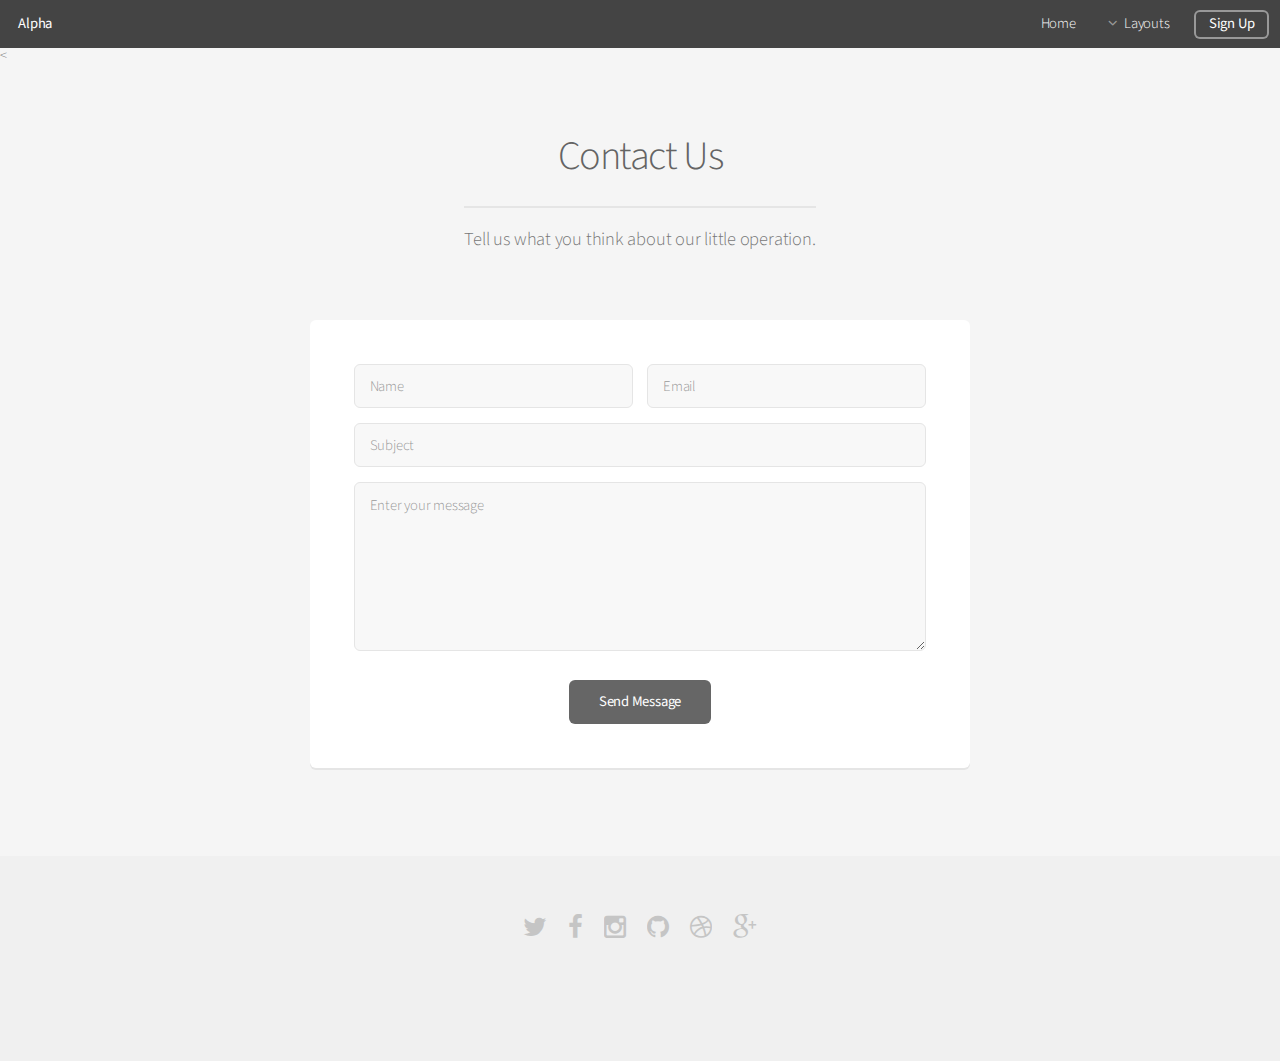
<file: contact.html>
<!DOCTYPE HTML>
<
<html>
	<head>
		<title>Contact </title>
		<meta http-equiv="content-type" content="text/html; charset=utf-8" />
		<meta name="description" content="" />
		<meta name="keywords" content="" />
		<!--[if lte IE 8]><script src="css/ie/html5shiv.js"></script><![endif]-->
		<script src="js/jquery.min.js"></script>
		<script src="js/jquery.dropotron.min.js"></script>
		<script src="js/jquery.scrollgress.min.js"></script>
		<script src="js/skel.min.js"></script>
		<script src="js/skel-layers.min.js"></script>
		<script src="js/init.js"></script>
		<noscript>
			<link rel="stylesheet" href="css/skel.css" />
			<link rel="stylesheet" href="css/style.css" />
			<link rel="stylesheet" href="css/style-wide.css" />
		</noscript>
		<!--[if lte IE 8]><link rel="stylesheet" href="css/ie/v8.css" /><![endif]-->
	</head>
	<body>

		<!-- Header -->
			<header id="header" class="skel-layers-fixed">
				<h1><a href="index.html">Alpha</a> </h1>
				<nav id="nav">
					<ul>
						<li><a href="index.html">Home</a></li>
						<li>
							<a href="" class="icon fa-angle-down">Layouts</a>
							<ul>
								<li><a href="shop.html">Generic</a></li>
								<li><a href="contact.html">Contact</a></li>
								<li><a href="about.html">Elements</a></li>
								<li>
									<a href="">Submenu</a>
									<ul>
										<li><a href="#">Option One</a></li>
										<li><a href="#">Option Two</a></li>
										<li><a href="#">Option Three</a></li>
										<li><a href="#">Option Four</a></li>
									</ul>
								</li>
							</ul>
						</li>
						<li><a href="#" class="button">Sign Up</a></li>
					</ul>
				</nav>
			</header>

		<!-- Main -->
			<section id="main" class="container 75%">
				<header>
					<h2>Contact Us</h2>
					<p>Tell us what you think about our little operation.</p>
				</header>
				<div class="box">
					<form method="post" action="#">
						<div class="row uniform 50%">
							<div class="6u 12u(mobilep)">
								<input type="text" name="name" id="name" value="" placeholder="Name" />
							</div>
							<div class="6u 12u(mobilep)">
								<input type="email" name="email" id="email" value="" placeholder="Email" />
							</div>
						</div>
						<div class="row uniform 50%">
							<div class="12u">
								<input type="text" name="subject" id="subject" value="" placeholder="Subject" />
							</div>
						</div>
						<div class="row uniform 50%">
							<div class="12u">
								<textarea name="message" id="message" placeholder="Enter your message" rows="6"></textarea>
							</div>
						</div>
						<div class="row uniform">
							<div class="12u">
								<ul class="actions align-center">
									<li><input type="submit" value="Send Message" /></li>
								</ul>
							</div>
						</div>
					</form>
				</div>
			</section>

		<!-- Footer -->
			<footer id="footer">
				<ul class="icons">
					<li><a href="#" class="icon fa-twitter"><span class="label">Twitter</span></a></li>
					<li><a href="#" class="icon fa-facebook"><span class="label">Facebook</span></a></li>
					<li><a href="#" class="icon fa-instagram"><span class="label">Instagram</span></a></li>
					<li><a href="#" class="icon fa-github"><span class="label">Github</span></a></li>
					<li><a href="#" class="icon fa-dribbble"><span class="label">Dribbble</span></a></li>
					<li><a href="#" class="icon fa-google-plus"><span class="label">Google+</span></a></li>
				</ul>
				
			</footer>

	</body>
</html>
</file>
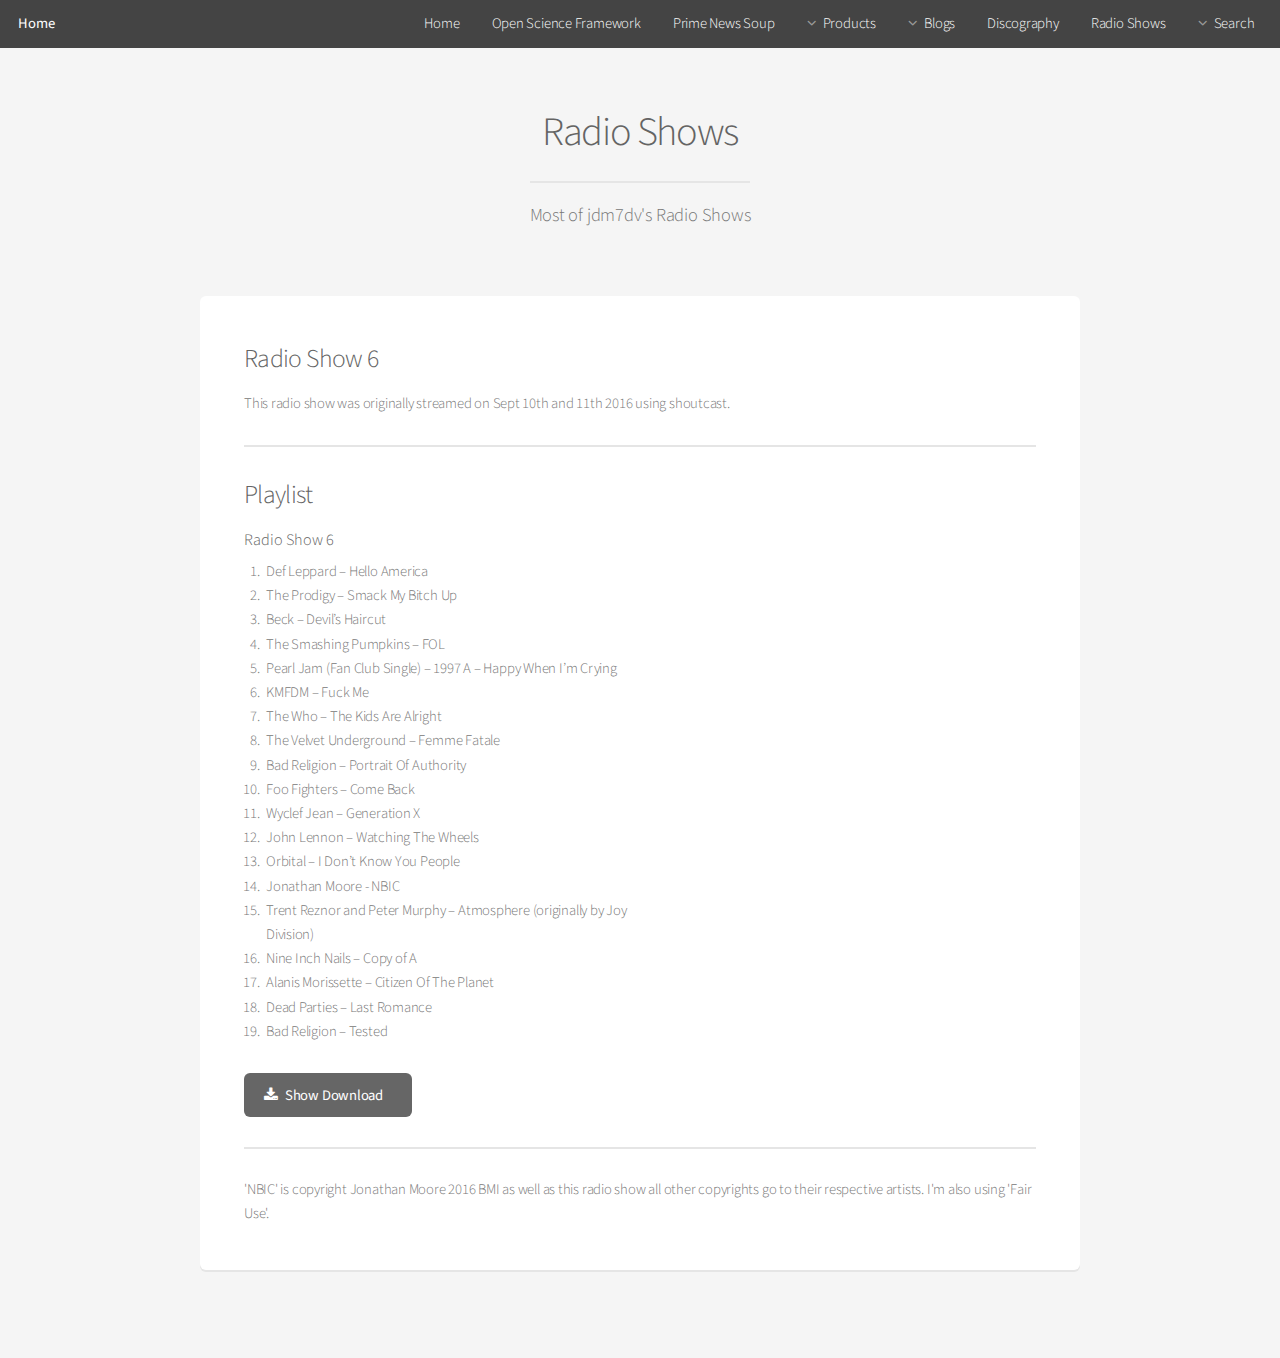
<file: radioshows.html>
<!DOCTYPE HTML>

<html>
	<head>
		<title>Radio Shows</title>
		<meta http-equiv="content-type" content="text/html; charset=utf-8" />
		<meta name="description" content="" />
		<meta name="keywords" content="" />
		<!--[if lte IE 8]><script src="css/ie/html5shiv.js"></script><![endif]-->
		<script src="js/jquery.min.js"></script>
		<script src="js/jquery.dropotron.min.js"></script>
		<script src="js/jquery.scrollgress.min.js"></script>
		<script src="js/skel.min.js"></script>
		<script src="js/skel-layers.min.js"></script>
		<script src="js/init.js"></script>
		<noscript>
			<link rel="stylesheet" href="css/skel.css" />
			<link rel="stylesheet" href="css/style.css" />
			<link rel="stylesheet" href="css/style-wide.css" />
		</noscript>
		<!--[if lte IE 8]><link rel="stylesheet" href="css/ie/v8.css" /><![endif]-->
	</head>
	<body>

		<!-- Header -->
			<header id="header" class="skel-layers-fixed">
				<h1><a href="index.html">Home</a> </h1>
				<nav id="nav">
					<ul>
						<li><a href="index.html">Home</a></li>
                        <li><a href="https://osf.io/jjfyx/">Open Science Framework</a></li>
                        <li><a href="http://news.jonathanmoore.net" class="">Prime News Soup</a></li>
						<li>
                        <li><a href="" class="icon fa-angle-down">Products</a>
                            <ul>
                                <li><a href="">Rack Extentions</a></li>                                
                                <li><a href="">Refills</a></li>
                            </ul>
                        </li> 
                        <li>
							<a href="" class="icon fa-angle-down">Blogs</a>
							<ul>
								<li><a href ="http://jdm7dvaudio.blogspot.com/">Audio Engineering</a></li>
                                <li><a href="http://jdm7dvboinc.blogspot.com/">BOINC</a></li>
								<li ><a href="https://jdm7dvfreebsd.blogspot.com/">BSD</a></li>
                                <li><a href="http://mathcs.jonathanmoore.net/">CS and Mathematics</a></li>
                                <li ><a href="http://journal.jonathanmoore.net">Research</a></li>
								<li ><a href="https://jdm7dvwindows.blogspot.com/">Windows</a></li>								
							</ul>
						</li>
						<li><a href="https://jdm7dv.bandcamp.com/" class="">Discography</a></li>
                        <li><a href="radioshows.html" class="">Radio Shows</a></li>
                        <li><a href="" class="icon fa-angle-down">Search</a>
                            <ul>
                                <li><a href="https://github.com/search">Github</a></li>                                
                                <li><a href="http://www.ghacks.net/search.htm">Ultimate Tech</a></li>
                                <li><a href="https://www.freebsd.org/search/">FreeBSD</a></li>
                            </ul>
                        </li>
                        
					</ul>
				</nav>
			</header>

		<!-- Main -->
			<section id="main" class="container">
				<header>
					<h2>Radio Shows</h2>
					<p>Most of jdm7dv's Radio Shows</p>
				</header>
				<div class="row">
					<div class="12u">

						<!-- Text -->
							<section class="box">
								<h3>Radio Show 6</h3>
								<p>This radio show was originally streamed on Sept 10th and 11th 2016 using shoutcast.</p>

								<hr/>

								<header>
									<h3>Playlist</h3>
								</header>
                                
                                <div class="6u 12u(mobilep)">

										<h4>Radio Show 6</h4>
										<ol>
                                            <li> Def Leppard – Hello America</li>
                                            <li> The Prodigy – Smack My Bitch Up</li>
                                            <li> Beck – Devil’s Haircut</li>
                                            <li> The Smashing Pumpkins – FOL</li>
                                            <li> Pearl Jam (Fan Club Single) – 1997 A – Happy When I’m Crying</li>
                                            <li> KMFDM – Fuck Me</li>
                                            <li> The Who – The Kids Are Alright</li>
                                            <li> The Velvet Underground – Femme Fatale</li>
                                            <li> Bad Religion – Portrait Of Authority</li>
                                            <li> Foo Fighters – Come Back</li>
                                            <li> Wyclef Jean – Generation X</li>
                                            <li> John Lennon – Watching The Wheels</li>
                                            <li> Orbital – I Don’t Know You People</li>
                                            <li> Jonathan Moore - NBIC</li>
                                            <li> Trent Reznor and Peter Murphy – Atmosphere (originally by Joy Division)</li>
                                            <li> Nine Inch Nails – Copy of A</li>
                                            <li> Alanis Morissette – Citizen Of The Planet</li>
                                            <li> Dead Parties – Last Romance</li>
                                            <li> Bad Religion – Tested</li>
										</ol>
                                </div>
							<a href="radio_shows/Radio_Show_6.zip" class="button icon fa-download">Show Download</a>
                                <hr/>
                            <p>'NBIC' is copyright Jonathan Moore 2016 BMI as well as this radio show all other copyrights go to their respective artists. I'm also using 'Fair Use'.</p>    
							</section>

					</div>
				</div>	
        </section>

	</body>
</html>
</file>
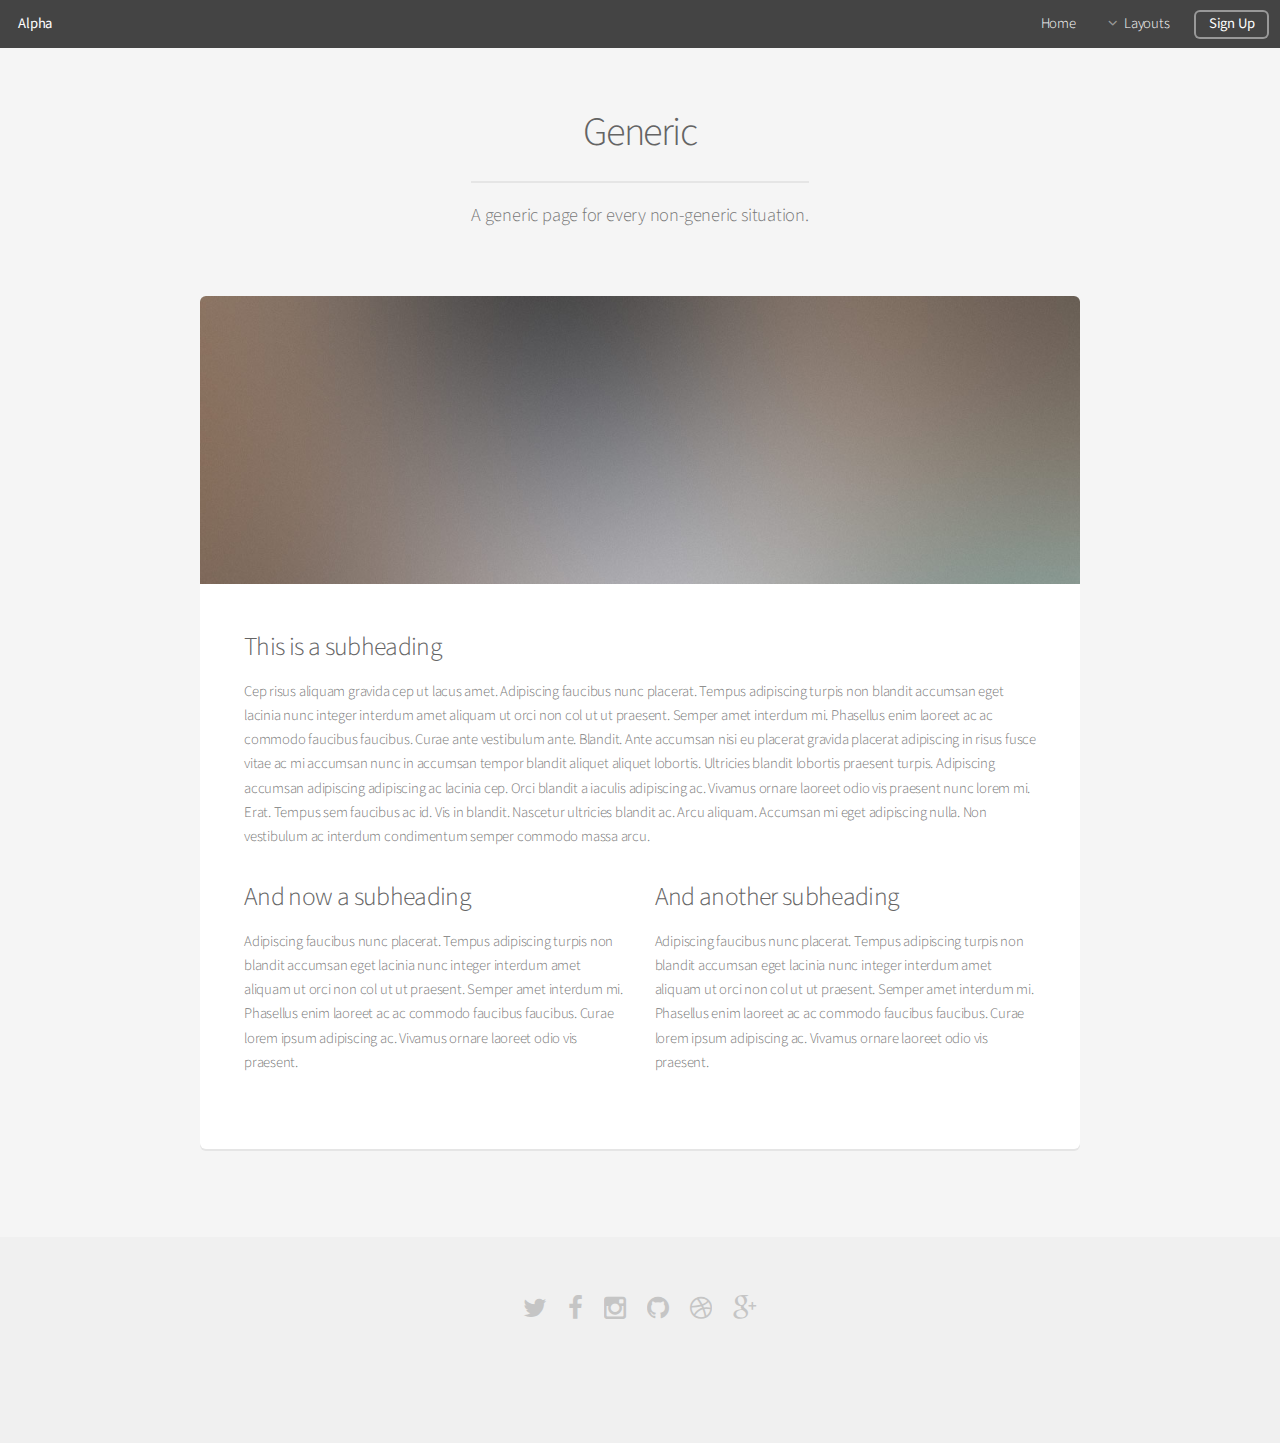
<file: shop.html>
<!DOCTYPE HTML>

<html>
	<head>
		<title</title>
		<meta http-equiv="content-type" content="text/html; charset=utf-8" />
		<meta name="description" content="" />
		<meta name="keywords" content="" />
		<!--[if lte IE 8]><script src="css/ie/html5shiv.js"></script><![endif]-->
		<script src="js/jquery.min.js"></script>
		<script src="js/jquery.dropotron.min.js"></script>
		<script src="js/jquery.scrollgress.min.js"></script>
		<script src="js/skel.min.js"></script>
		<script src="js/skel-layers.min.js"></script>
		<script src="js/init.js"></script>
		<noscript>
			<link rel="stylesheet" href="css/skel.css" />
			<link rel="stylesheet" href="css/style.css" />
			<link rel="stylesheet" href="css/style-wide.css" />
		</noscript>
		<!--[if lte IE 8]><link rel="stylesheet" href="css/ie/v8.css" /><![endif]-->
	</head>
	<body>

		<!-- Header -->
			<header id="header" class="skel-layers-fixed">
				<h1><a href="index.html">Alpha</a> </h1>
				<nav id="nav">
					<ul>
						<li><a href="index.html">Home</a></li>
						<li>
							<a href="" class="icon fa-angle-down">Layouts</a>
							<ul>
								<li><a href="shop.html">Generic</a></li>
								<li><a href="contact.html">Contact</a></li>
								<li><a href="about.html">Elements</a></li>
								<li>
									<a href="">Submenu</a>
									<ul>
										<li><a href="#">Option One</a></li>
										<li><a href="#">Option Two</a></li>
										<li><a href="#">Option Three</a></li>
										<li><a href="#">Option Four</a></li>
									</ul>
								</li>
							</ul>
						</li>
						<li><a href="#" class="button">Sign Up</a></li>
					</ul>
				</nav>
			</header>

		<!-- Main -->
			<section id="main" class="container">
				<header>
					<h2>Generic</h2>
					<p>A generic page for every non-generic situation.</p>
				</header>
				<div class="box">
					<span class="image featured"><img src="images/pic01.jpg" alt="" /></span>
					<h3>This is a subheading</h3>
					<p>Cep risus aliquam gravida cep ut lacus amet. Adipiscing faucibus nunc placerat. Tempus adipiscing turpis non blandit accumsan eget lacinia nunc integer interdum amet aliquam ut orci non col ut ut praesent. Semper amet interdum mi. Phasellus enim laoreet ac ac commodo faucibus faucibus. Curae ante vestibulum ante. Blandit. Ante accumsan nisi eu placerat gravida placerat adipiscing in risus fusce vitae ac mi accumsan nunc in accumsan tempor blandit aliquet aliquet lobortis. Ultricies blandit lobortis praesent turpis. Adipiscing accumsan adipiscing adipiscing ac lacinia cep. Orci blandit a iaculis adipiscing ac. Vivamus ornare laoreet odio vis praesent nunc lorem mi. Erat. Tempus sem faucibus ac id. Vis in blandit. Nascetur ultricies blandit ac. Arcu aliquam. Accumsan mi eget adipiscing nulla. Non vestibulum ac interdum condimentum semper commodo massa arcu.</p>
					<div class="row">
						<div class="6u 12u(mobilep)">
							<h3>And now a subheading</h3>
							<p>Adipiscing faucibus nunc placerat. Tempus adipiscing turpis non blandit accumsan eget lacinia nunc integer interdum amet aliquam ut orci non col ut ut praesent. Semper amet interdum mi. Phasellus enim laoreet ac ac commodo faucibus faucibus. Curae lorem ipsum adipiscing ac. Vivamus ornare laoreet odio vis praesent.</p>
						</div>
						<div class="6u 12u(mobilep)">
							<h3>And another subheading</h3>
							<p>Adipiscing faucibus nunc placerat. Tempus adipiscing turpis non blandit accumsan eget lacinia nunc integer interdum amet aliquam ut orci non col ut ut praesent. Semper amet interdum mi. Phasellus enim laoreet ac ac commodo faucibus faucibus. Curae lorem ipsum adipiscing ac. Vivamus ornare laoreet odio vis praesent.</p>
						</div>
					</div>
				</div>
			</section>

		<!-- Footer -->
			<footer id="footer">
				<ul class="icons">
					<li><a href="#" class="icon fa-twitter"><span class="label">Twitter</span></a></li>
					<li><a href="#" class="icon fa-facebook"><span class="label">Facebook</span></a></li>
					<li><a href="#" class="icon fa-instagram"><span class="label">Instagram</span></a></li>
					<li><a href="#" class="icon fa-github"><span class="label">Github</span></a></li>
					<li><a href="#" class="icon fa-dribbble"><span class="label">Dribbble</span></a></li>
					<li><a href="#" class="icon fa-google-plus"><span class="label">Google+</span></a></li>
				</ul>
				
			</footer>

	</body>
</html>
</file>
<file: archive/2015.5/css/style-wide.css>
/*
	Big Picture by HTML5 UP
	html5up.net | @n33co
	Free for personal and commercial use under the CCA 3.0 license (html5up.net/license)
*/

/*********************************************************************************/
/* Basic                                                                         */
/*********************************************************************************/

	body,input,textarea,select {
		font-size: 17pt;
	}
	
	/* Main */
		
		.main {
		}
		
			.main.style2 {
			}
			
				.main.style2 .content {
					width: 40%;
				}
			
					.main.style2.right .content {
						left: 60%;
					}

				.main.style2.inactive {
				}

					.main.style2.inactive .content {
					}

						.main.style2.inactive.left .content {
							left: -40%;
						}
</file>
<file: archive/2015.5/css/style-normal.css>
/*
	Big Picture by HTML5 UP
	html5up.net | @n33co
	Free for personal and commercial use under the CCA 3.0 license (html5up.net/license)
*/

/*********************************************************************************/
/* Basic                                                                         */
/*********************************************************************************/

	body,input,textarea,select {
		font-size: 15pt;
	}
</file>
<file: archive/2015.5/css/ie/v9.css>
/*
	Big Picture by HTML5 UP
	html5up.net | @n33co
	Free for personal and commercial use under the CCA 3.0 license (html5up.net/license)
*/

/*********************************************************************************/
/* Loader                                                                        */
/*********************************************************************************/

	body:before,
	body:after {
		display: none !important;
	}

/*********************************************************************************/
/* Poptrox                                                                       */
/*********************************************************************************/

	.poptrox-popup {
	}

		.poptrox-popup .loader {
			display: none !important;
		}
</file>
<file: archive/2015.5/css/ie/v8.css>
/*
	Big Picture by HTML5 UP
	html5up.net | @n33co
	Free for personal and commercial use under the CCA 3.0 license (html5up.net/license)
*/

/*********************************************************************************/
/* Basic                                                                         */
/*********************************************************************************/

	/* Section/Article */

		section,
		article
		{
		}

			section > .last-child,
			article > .last-child
			{
				margin-bottom: 0;
			}

			section.last-child,
			article.last-child
			{
				margin-bottom: 0;
			}

	/* Form */

		form input[type="text"],
		form input[type="email"],
		form input[type="password"],
		form select,
		form textarea {
			position: relative;
			-ms-behavior: url('css/ie/PIE.htc');
			border: solid 1px #ccc;
		}

	/* Button */

		input[type="button"],
		input[type="submit"],
		input[type="reset"],
		.button {
			position: relative;
			-ms-behavior: url('css/ie/PIE.htc');
		}

			.button.down {
				text-indent: 0;
			}

/*********************************************************************************/
/* Intro                                                                         */
/*********************************************************************************/

	#intro {
		-ms-behavior: url('css/ie/backgroundsize.min.htc');
		background: url('../../images/intro.jpg');
		background-size: cover;
	}

		#intro .content {
			position: relative;
			z-index: 1;
		}

		#intro:after {
			content: '';
			background: url('../images/overlay.png');
			width: 100%;
			height: 100%;
			position: absolute;
			left: 0;
			top: 0;
		}

/*********************************************************************************/
/* One                                                                           */
/*********************************************************************************/

	#one {
		-ms-behavior: url('css/ie/backgroundsize.min.htc');
		background: url('../../images/one.jpg');
		background-size: cover;
	}

		#one .content {
			position: relative;
			z-index: 1;
		}

		#one.left:before,
		#one.right:after {
			content: '';
			background: url('../images/overlay.png');
			width: 100%;
			height: 100%;
			position: absolute;
			left: 0;
			top: 0;
		}

/*********************************************************************************/
/* Two                                                                           */
/*********************************************************************************/

	#two {
		-ms-behavior: url('css/ie/backgroundsize.min.htc');
		background: url('../../images/two.jpg');
		background-size: cover;
	}

		#two .content {
			position: relative;
			z-index: 1;
		}

		#two.left:before,
		#two.right:after {
			content: '';
			background: url('../images/overlay.png');
			width: 100%;
			height: 100%;
			position: absolute;
			left: 0;
			top: 0;
		}
</file>
<file: archive/2016/social/jdm7dv.bitbucket.org/css/style-wide.css>
/*
	Big Picture by HTML5 UP
	html5up.net | @n33co
	Free for personal and commercial use under the CCA 3.0 license (html5up.net/license)
*/

/*********************************************************************************/
/* Basic                                                                         */
/*********************************************************************************/

	body,input,textarea,select {
		font-size: 17pt;
	}
	
	/* Main */
		
		.main {
		}
		
			.main.style2 {
			}
			
				.main.style2 .content {
					width: 40%;
				}
			
					.main.style2.right .content {
						left: 60%;
					}

				.main.style2.inactive {
				}

					.main.style2.inactive .content {
					}

						.main.style2.inactive.left .content {
							left: -40%;
						}
</file>
<file: archive/2016/social/jdm7dv.bitbucket.org/css/style-normal.css>
/*
	Big Picture by HTML5 UP
	html5up.net | @n33co
	Free for personal and commercial use under the CCA 3.0 license (html5up.net/license)
*/

/*********************************************************************************/
/* Basic                                                                         */
/*********************************************************************************/

	body,input,textarea,select {
		font-size: 15pt;
	}
</file>
<file: archive/2016/social/jdm7dv.bitbucket.org/css/ie/v9.css>
/*
	Big Picture by HTML5 UP
	html5up.net | @n33co
	Free for personal and commercial use under the CCA 3.0 license (html5up.net/license)
*/

/*********************************************************************************/
/* Loader                                                                        */
/*********************************************************************************/

	body:before,
	body:after {
		display: none !important;
	}

/*********************************************************************************/
/* Poptrox                                                                       */
/*********************************************************************************/

	.poptrox-popup {
	}

		.poptrox-popup .loader {
			display: none !important;
		}
</file>
<file: archive/2016/social/jdm7dv.bitbucket.org/css/ie/v8.css>
/*
	Big Picture by HTML5 UP
	html5up.net | @n33co
	Free for personal and commercial use under the CCA 3.0 license (html5up.net/license)
*/

/*********************************************************************************/
/* Basic                                                                         */
/*********************************************************************************/

	/* Section/Article */

		section,
		article
		{
		}

			section > .last-child,
			article > .last-child
			{
				margin-bottom: 0;
			}

			section.last-child,
			article.last-child
			{
				margin-bottom: 0;
			}

	/* Form */

		form input[type="text"],
		form input[type="email"],
		form input[type="password"],
		form select,
		form textarea {
			position: relative;
			-ms-behavior: url('css/ie/PIE.htc');
			border: solid 1px #ccc;
		}

	/* Button */

		input[type="button"],
		input[type="submit"],
		input[type="reset"],
		.button {
			position: relative;
			-ms-behavior: url('css/ie/PIE.htc');
		}

			.button.down {
				text-indent: 0;
			}

/*********************************************************************************/
/* Intro                                                                         */
/*********************************************************************************/

	#intro {
		-ms-behavior: url('css/ie/backgroundsize.min.htc');
		background: url('../../images/intro.jpg');
		background-size: cover;
	}

		#intro .content {
			position: relative;
			z-index: 1;
		}

		#intro:after {
			content: '';
			background: url('../images/overlay.png');
			width: 100%;
			height: 100%;
			position: absolute;
			left: 0;
			top: 0;
		}

/*********************************************************************************/
/* One                                                                           */
/*********************************************************************************/

	#one {
		-ms-behavior: url('css/ie/backgroundsize.min.htc');
		background: url('../../images/one.jpg');
		background-size: cover;
	}

		#one .content {
			position: relative;
			z-index: 1;
		}

		#one.left:before,
		#one.right:after {
			content: '';
			background: url('../images/overlay.png');
			width: 100%;
			height: 100%;
			position: absolute;
			left: 0;
			top: 0;
		}

/*********************************************************************************/
/* Two                                                                           */
/*********************************************************************************/

	#two {
		-ms-behavior: url('css/ie/backgroundsize.min.htc');
		background: url('../../images/two.jpg');
		background-size: cover;
	}

		#two .content {
			position: relative;
			z-index: 1;
		}

		#two.left:before,
		#two.right:after {
			content: '';
			background: url('../images/overlay.png');
			width: 100%;
			height: 100%;
			position: absolute;
			left: 0;
			top: 0;
		}
</file>
<file: css/style-wide.css>
/* Basic */

	body, input, select, textarea {
		font-size: 13pt;
	}

/* Banner */

	#banner {
		padding: 10em 0 18em 0;
	}
</file>
<file: css/ie/v8.css>
/* Basic */

	pre, code {
		position: relative;
		-ms-behavior: url("css/ie/PIE.htc");
	}

/* Form */

	input[type="text"],
	input[type="password"],
	input[type="email"],
	select,
	textarea {
		position: relative;
		-ms-behavior: url("css/ie/PIE.htc");
		line-height: 3em;
	}

	input[type="checkbox"],
	input[type="radio"] {
		opacity: 1;
		z-index: auto;
	}

		input[type="checkbox"] + label:before,
		input[type="radio"] + label:before {
			display: none;
		}

/* Button */

	input[type="submit"],
	input[type="reset"],
	input[type="button"],
	.button {
		position: relative;
		-ms-behavior: url("css/ie/PIE.htc");
	}

		input[type="submit"].alt,
		input[type="reset"].alt,
		input[type="button"].alt,
		.button.alt {
			border: solid 2px #e5e5e5;
		}

/* Box */

	.box {
		position: relative;
		-ms-behavior: url("css/ie/PIE.htc");
	}

		.box .image.featured {
			margin: 2em 0;
			width: 100%;
		}

/* Icon */

	.icon.major {
		position: relative;
		-ms-behavior: url("css/ie/PIE.htc");
	}

/* Image */

	.image {
		position: relative;
		-ms-behavior: url("css/ie/PIE.htc");
	}

		.image img {
			position: relative;
			-ms-behavior: url("css/ie/PIE.htc");
		}

/* Header */

	#header nav > ul > li a {
		color: #fff;
		display: inline-block;
		text-decoration: none;
		border: 0;
	}

		#header nav > ul > li a.icon:before {
			color: #fff;
			margin-right: 0.5em;
		}

	#header.alt {
		color: #fff;
	}

		#header.alt nav > ul > li a:not(.button).icon:before {
			color: rgba(255, 255, 255, 0.75);
		}

		#header.alt nav > ul > li.active a:not(.button) {
			background-color: rgba(255, 255, 255, 0.2);
		}

	.dropotron {
		border: solid 1px #e5e5e5;
	}

		.dropotron.level-0 {
			margin-top: 0;
		}

			.dropotron.level-0:before {
				display: none;
			}

/* Banner */

	#banner {
		background-attachment: scroll;
		background-image: url("../../images/banner.jpg");
		background-position: auto;
		background-repeat: no-repeat;
		background-size: cover;
		-ms-behavior: url("css/ie/backgroundsize.min.htc");
	}

		#banner input[type="submit"],
		#banner input[type="reset"],
		#banner input[type="button"],
		#banner .button {
			border: solid 2px #fff;
		}

/* Main */

	#main {
		position: relative;
		z-index: 1;
	}

/* CTA */

	#cta input[type="text"],
	#cta input[type="password"],
	#cta input[type="email"],
	#cta select,
	#cta textarea {
		background: #e89980;
		border: solid 2px #fff;
	}

	#cta .formerize-placeholder {
		color: #fff !important;
	}
</file>
<file: archive/2015.5/css/skel.css>
/* Resets (http://meyerweb.com/eric/tools/css/reset/ | v2.0 | 20110126 | License: none (public domain)) */

	html,body,div,span,applet,object,iframe,h1,h2,h3,h4,h5,h6,p,blockquote,pre,a,abbr,acronym,address,big,cite,code,del,dfn,em,img,ins,kbd,q,s,samp,small,strike,strong,sub,sup,tt,var,b,u,i,center,dl,dt,dd,ol,ul,li,fieldset,form,label,legend,table,caption,tbody,tfoot,thead,tr,th,td,article,aside,canvas,details,embed,figure,figcaption,footer,header,hgroup,menu,nav,output,ruby,section,summary,time,mark,audio,video{margin:0;padding:0;border:0;font-size:100%;font:inherit;vertical-align:baseline;}article,aside,details,figcaption,figure,footer,header,hgroup,menu,nav,section{display:block;}body{line-height:1;}ol,ul{list-style:none;}blockquote,q{quotes:none;}blockquote:before,blockquote:after,q:before,q:after{content:'';content:none;}table{border-collapse:collapse;border-spacing:0;}body{-webkit-text-size-adjust:none}

/* Box Model */

	*, *:before, *:after {
		-moz-box-sizing: border-box;
		-webkit-box-sizing: border-box;
		box-sizing: border-box;
	}

/* Container */

	.container {
		margin-left: auto;
		margin-right: auto;

		/* width: (containers) */
		width: 1200px;
	}

	/* Modifiers */

		/* 125% */
			.container.\31 25\25 {
				width: 100%;

				/* max-width: (containers * 1.25) */
				max-width: 1500px;

				/* min-width: (containers) */
				min-width: 1200px;
			}

		/* 75% */
			.container.\37 5\25 {

				/* width: (containers * 0.75) */
				width: 900px;

			}

		/* 50% */
			.container.\35 0\25 {

				/* width: (containers * 0.50) */
				width: 600px;

			}

		/* 25% */
			.container.\32 5\25 {

				/* width: (containers * 0.25) */
				width: 300px;

			}

/* Grid */

	.row {
		border-bottom: solid 1px transparent;
	}

	.row > * {
		float: left;
	}

	.row:after, .row:before {
		content: '';
		display: block;
		clear: both;
		height: 0;
	}

	.row.uniform > * > :first-child {
		margin-top: 0;
	}

	.row.uniform > * > :last-child {
		margin-bottom: 0;
	}

	/* Gutters */

		/* Normal */

			.row > * {
				/* padding: (gutters.horizontal) 0 0 (gutters.vertical) */
				padding: 40px 0 0 40px;
			}

			.row {
				/* margin: -(gutters.horizontal) 0 -1px -(gutters.vertical) */
				margin: -40px 0 -1px -40px;
			}

			.row.uniform > * {
				/* padding: (gutters.vertical) 0 0 (gutters.vertical) */
				padding: 40px 0 0 40px;
			}

			.row.uniform {
				/* margin: -(gutters.vertical) 0 -1px -(gutters.vertical) */
				margin: -40px 0 -1px -40px;
			}

		/* 200% */

			.row.\32 00\25 > * {
				/* padding: (gutters.horizontal) 0 0 (gutters.vertical) */
				padding: 80px 0 0 80px;
			}

			.row.\32 00\25 {
				/* margin: -(gutters.horizontal) 0 -1px -(gutters.vertical) */
				margin: -80px 0 -1px -80px;
			}

			.row.uniform.\32 00\25 > * {
				/* padding: (gutters.vertical) 0 0 (gutters.vertical) */
				padding: 80px 0 0 80px;
			}

			.row.uniform.\32 00\25 {
				/* margin: -(gutters.vertical) 0 -1px -(gutters.vertical) */
				margin: -80px 0 -1px -80px;
			}

		/* 150% */

			.row.\31 50\25 > * {
				/* padding: (gutters.horizontal) 0 0 (gutters.vertical) */
				padding: 60px 0 0 60px;
			}

			.row.\31 50\25 {
				/* margin: -(gutters.horizontal) 0 -1px -(gutters.vertical) */
				margin: -60px 0 -1px -60px;
			}

			.row.uniform.\31 50\25 > * {
				/* padding: (gutters.vertical) 0 0 (gutters.vertical) */
				padding: 60px 0 0 60px;
			}

			.row.uniform.\31 50\25 {
				/* margin: -(gutters.vertical) 0 -1px -(gutters.vertical) */
				margin: -60px 0 -1px -60px;
			}

		/* 50% */

			.row.\35 0\25 > * {
				/* padding: (gutters.horizontal) 0 0 (gutters.vertical) */
				padding: 20px 0 0 20px;
			}

			.row.\35 0\25 {
				/* margin: -(gutters.horizontal) 0 -1px -(gutters.vertical) */
				margin: -20px 0 -1px -20px;
			}

			.row.uniform.\35 0\25 > * {
				/* padding: (gutters.vertical) 0 0 (gutters.vertical) */
				padding: 20px 0 0 20px;
			}

			.row.uniform.\35 0\25 {
				/* margin: -(gutters.vertical) 0 -1px -(gutters.vertical) */
				margin: -20px 0 -1px -20px;
			}

		/* 25% */

			.row.\32 5\25 > * {
				/* padding: (gutters.horizontal) 0 0 (gutters.vertical) */
				padding: 10px 0 0 10px;
			}

			.row.\32 5\25 {
				/* margin: -(gutters.horizontal) 0 -1px -(gutters.vertical) */
				margin: -10px 0 -1px -10px;
			}

			.row.uniform.\32 5\25 > * {
				/* padding: (gutters.vertical) 0 0 (gutters.vertical) */
				padding: 10px 0 0 10px;
			}

			.row.uniform.\32 5\25 {
				/* margin: -(gutters.vertical) 0 -1px -(gutters.vertical) */
				margin: -10px 0 -1px -10px;
			}

		/* 0% */

			.row.\30 \25 > * {
				padding: 0;
			}

			.row.\30 \25 {
				margin: 0 0 -1px 0;
			}

	/* Cells */

		.\31 2u, .\31 2u\24 { width: 100%; clear: none; margin-left: 0; }
		.\31 1u, .\31 1u\24 { width: 91.6666666667%; clear: none; margin-left: 0; }
		.\31 0u, .\31 0u\24 { width: 83.3333333333%; clear: none; margin-left: 0; }
		.\39 u, .\39 u\24 { width: 75%; clear: none; margin-left: 0; }
		.\38 u, .\38 u\24 { width: 66.6666666667%; clear: none; margin-left: 0; }
		.\37 u, .\37 u\24 { width: 58.3333333333%; clear: none; margin-left: 0; }
		.\36 u, .\36 u\24 { width: 50%; clear: none; margin-left: 0; }
		.\35 u, .\35 u\24 { width: 41.6666666667%; clear: none; margin-left: 0; }
		.\34 u, .\34 u\24 { width: 33.3333333333%; clear: none; margin-left: 0; }
		.\33 u, .\33 u\24 { width: 25%; clear: none; margin-left: 0; }
		.\32 u, .\32 u\24 { width: 16.6666666667%; clear: none; margin-left: 0; }
		.\31 u, .\31 u\24 { width: 8.3333333333%; clear: none; margin-left: 0; }

		.\31 2u\24 + *,
		.\31 1u\24 + *,
		.\31 0u\24 + *,
		.\39 u\24 + *,
		.\38 u\24 + *,
		.\37 u\24 + *,
		.\36 u\24 + *,
		.\35 u\24 + *,
		.\34 u\24 + *,
		.\33 u\24 + *,
		.\32 u\24 + *,
		.\31 u\24 + * {
			clear: left;
		}

		.\-11u { margin-left: 91.6666666667% }
		.\-10u { margin-left: 83.3333333333% }
		.\-9u { margin-left: 75% }
		.\-8u { margin-left: 66.6666666667% }
		.\-7u { margin-left: 58.3333333333% }
		.\-6u { margin-left: 50% }
		.\-5u { margin-left: 41.6666666667% }
		.\-4u { margin-left: 33.3333333333% }
		.\-3u { margin-left: 25% }
		.\-2u { margin-left: 16.6666666667% }
		.\-1u { margin-left: 8.3333333333% }
</file>
<file: archive/2015.5/css/style.css>
@charset 'UTF-8';
@import url('http://fonts.googleapis.com/css?family=Source+Sans+Pro:300,900');
@import url('font-awesome.min.css');

/*
	Big Picture by HTML5 UP
	html5up.net | @n33co
	Free for personal and commercial use under the CCA 3.0 license (html5up.net/license)
*/

/*********************************************************************************/
/* Basic                                                                         */
/*********************************************************************************/

	html {
		height: 100%;
	}

	body {
		background: #fff;
		height: 100%;
	}

		body.is-loading *,
		body.is-resizing *
		{
			-moz-transition: none !important;
			-webkit-transition: none !important;
			-o-transition: none !important;
			-ms-transition: none !important;
			transition: none !important;
			-moz-animation: none !important;
			-webkit-animation: none !important;
			-o-animation: none !important;
			-ms-animation: none !important;
			animation: none !important;
		}

	body,input,textarea,select {
		font-family: 'Source Sans Pro', sans-serif;
		font-weight: 300;
		font-size: 18pt;
		line-height: 1.75em;
		color: #39454b;
		letter-spacing: 0.5px;
	}

	h1,h2,h3,h4,h5,h6 {
		font-weight: 900;
		color: inherit;
	}

		h1 a, h2 a, h3 a, h4 a, h5 a, h6 a {
			color: inherit;
			text-decoration: none;
		}

	h2 {
		font-size: 2.25em;
		letter-spacing: -2px;
		line-height: 1.25em;
	}

	strong, b {
		font-weight: 900;
		color: inherit;
	}

	em, i {
		font-style: italic;
	}

	a {
		color: #98c593;

		-moz-transition: all 0.2s ease-in-out, color 0.2s ease-in-out;
		-webkit-transition: all 0.2s ease-in-out, color 0.2s ease-in-out;
		-o-transition: all 0.2s ease-in-out, color 0.2s ease-in-out;
		-ms-transition: all 0.2s ease-in-out, color 0.2s ease-in-out;
		transition: all 0.2s ease-in-out, color 0.2s ease-in-out;
	}

	sub {
		position: relative;
		top: 0.5em;
		font-size: 0.8em;
	}

	sup {
		position: relative;
		top: -0.5em;
		font-size: 0.8em;
	}

	hr {
		border: 0;
		border-top: solid 1px #ddd;
	}

	blockquote {
		border-left: solid 0.5em #ddd;
		padding: 1em 0 1em 2em;
		font-style: italic;
	}

	p, ul, ol, dl, table {
		margin-bottom: 1em;
	}

	header {
		margin-bottom: 1em;
	}

		header p {
			display: block;
			margin: 1em 0 0 0;
			padding: 0 0 0.5em 0;
		}

	footer {
		margin-top: 2em;
	}

	br.clear {
		clear: both;
	}

	/* Sections/Article */

		section,
		article {
			margin-bottom: 3em;
		}

			section > :last-child,
			article > :last-child {
				margin-bottom: 0;
			}

			section > .content > :last-child,
			article > .content > :last-child {
				margin-bottom: 0;
			}

			section:last-child,
			article:last-child {
				margin-bottom: 0;
			}

			.row > section,
			.row > article {
				margin-bottom: 0;
			}

	/* Image */

		.image {
			position: relative;
			display: inline-block;
		}

			.image:before {
				content: '';
				position: absolute;
				left: 0;
				top: 0;
				width: 100%;
				height: 100%;
				background: url('images/overlay.png');
			}

			.image img {
				display: block;
				width: 100%;
			}

			.image.featured {
				display: block;
				width: 100%;
				margin: 0 0 2em 0;
			}

			.image.fit {
				display: block;
				width: 100%;
			}

			.image.left {
				float: left;
				margin: 0 2em 2em 0;
			}

			.image.centered {
				display: block;
				margin: 0 0 2em 0;
			}

				.image.centered img {
					margin: 0 auto;
					width: auto;
				}

	/* List */

		ul {
		}

			ul.default {
				list-style: disc;
				padding-left: 1em;
			}

				ul.default li {
					padding-left: 0.5em;
				}

			ul.icons {
				cursor: default;
			}

				ul.icons li {
					display: inline-block;
				}

					ul.icons a {
						display: inline-block;
						width: 2em;
						height: 2em;
						line-height: 2em;
						text-align: center;
						border: 0;
					}

			ul.menu {
				cursor: default;
			}

				ul.menu li {
					display: inline-block;
					line-height: 1em;
					border-left: solid 1px rgba(145,146,147,0.25);
					padding: 0 0 0 0.5em;
					margin: 0 0 0 0.5em;
				}

				ul.menu li:first-child {
					border-left: 0;
					padding-left: 0;
					margin-left: 0;
				}

			ul.actions {
				cursor: default;
			}

				ul.actions li {
					display: inline-block;
					margin: 0 0 0 0.5em;
				}

				ul.actions li:first-child {
					margin-left: 0;
				}

		ol {
		}

			ol.default {
				list-style: decimal;
				padding-left: 1.25em;
			}

				ol.default li {
					padding-left: 0.25em;
				}

	/* Form */

		form {
		}

			form label {
				display: block;
			}

			form input[type="text"],
			form input[type="email"],
			form input[type="password"],
			form select,
			form textarea {
				display: block;
				width: 100%;
				padding: 0.65em 0.75em;
				background: none;
				border: solid 2px rgba(185,186,187,0.25);
				color: inherit;
				border-radius: 0.5em;
				outline: none;

				-moz-appearance: none;
				-webkit-appearance: none;
				-o-appearance: none;
				-ms-appearance: none;
				appearance: none;

				-moz-transition: all 0.2s ease-in-out, color 0.2s ease-in-out;
				-webkit-transition: all 0.2s ease-in-out, color 0.2s ease-in-out;
				-o-transition: all 0.2s ease-in-out, color 0.2s ease-in-out;
				-ms-transition: all 0.2s ease-in-out, color 0.2s ease-in-out;
				transition: all 0.2s ease-in-out, color 0.2s ease-in-out;
			}

				form input[type="text"]:focus,
				form input[type="email"]:focus,
				form input[type="password"]:focus,
				form select:focus,
				form textarea:focus {
					border-color: #9ac8e9;
				}

			form input[type="text"],
			form input[type="email"],
			form input[type="password"],
			form select {
				line-height: 1.35em;
			}

			form textarea {
				min-height: 8em;
			}

			form .formerize-placeholder {
				color: rgba(145,146,147,0.85) !important;
			}

			form ::-webkit-input-placeholder {
				color: rgba(145,146,147,0.85) !important;
			}

			form :-moz-placeholder {
				color: rgba(145,146,147,0.85) !important;
			}

			form ::-moz-placeholder {
				color: rgba(145,146,147,0.85) !important;
			}

			form :-ms-input-placeholder {
				color: rgba(145,146,147,0.85) !important;
			}

			form ::-moz-focus-inner {
				border: 0;
			}

	/* Table */

		table {
			width: 100%;
		}

			table.default {
				width: 100%;
			}

				table.default tbody tr:nth-child(2n+2) {
					background: #f4f4f4;
				}

				table.default td {
					padding: 0.5em 1em 0.5em 1em;
				}

				table.default th {
					text-align: left;
					font-weight: 900;
					padding: 0.5em 1em 0.5em 1em;
				}

				table.default thead {
					background: #444;
					color: #fff;
				}

				table.default tfoot {
					background: #eee;
				}

				table.default tbody {
				}

	/* Button */

		input[type="button"],
		input[type="submit"],
		input[type="reset"],
		.button {
			background-color: #98c593;
			border: 0;
			border-radius: 3.5em;
			color: #fff;
			cursor: pointer;
			display: inline-block;
			height: 3.5em;
			line-height: 3.5em;
			outline: 0;
			padding: 0 2em 0 2em;
			position: relative;
			text-align: center;
			text-decoration: none;

			-moz-appearance: none;
			-webkit-appearance: none;
			-o-appearance: none;
			-ms-appearance: none;
			appearance: none;

			-moz-transition: all 0.2s ease-in-out;
			-webkit-transition: all 0.2s ease-in-out;
			-o-transition: all 0.2s ease-in-out;
			-ms-transition: all 0.2s ease-in-out;
			transition: all 0.2s ease-in-out;
		}

			.button.down {
				width: 5em;
				height: 5em;
				line-height: 4.5em;
				padding: 0;
				background-image: url('images/dark-arrow.svg');
				background-position: center center;
				background-repeat: no-repeat;
				text-indent: -10em;
				overflow: hidden;
			}

				.button.down.anchored {
					bottom: 0;
					border-bottom: 0;
					border-radius: 3em 3em 0 0;
					height: 4.5em;
					margin-left: -2.5em;
				}

			.button.anchored {
				position: absolute;
				left: 50%;
			}

			input[type="button"]:hover,
			input[type="submit"]:hover,
			input[type="reset"]:hover,
			.button:hover {
				background-color: #a8d5a3;
			}

			input[type="button"]:active,
			input[type="submit"]:active,
			input[type="reset"]:active,
			.button:active {
				background-color: #88b583;
			}

			input[type="button"].style2,
			input[type="submit"].style2,
			input[type="reset"].style2,
			.button.style2 {
				background-color: transparent;
				border: solid 2px #e5e6e7;
				color: inherit;
			}

				input[type="button"].style2:hover,
				input[type="submit"].style2:hover,
				input[type="reset"].style2:hover,
				.button.style2:hover {
					background-color: rgba(145,146,147,0.035);
				}

				.button.style2.down {
					background-image: url('images/arrow.svg');
				}

	/* Box */

		.box {
			background: #fff;
			color: #39454b;
			padding: 2em;
		}

			.box.style2 {
				padding: 3.5em 2.5em 3.5em 2.5em;
			}

	/* Main */

		.main {
			position: relative;
			margin: 0;
			overflow-x: hidden;
		}

			.main.fullscreen {
				height: 100%;
			}

			.main.style1 {
				text-align: center;
				padding: 3em 0 3em 0;
			}

				.main.style1 h2 {
					font-size: 4.25em;
					line-height: 1em;
					letter-spacing: -4px;
				}

				.main.style1:before {
					content: '';
					display: inline-block;
					vertical-align: middle;
					height: 100%;
				}

				.main.style1 .content {
					opacity: 1.0;
					display: inline-block;
					vertical-align: middle;

					-moz-transition: all 1s ease;
					-webkit-transition: all 1s ease;
					-o-transition: all 1s ease;
					-ms-transition: all 1s ease;
					transition: all 1s ease;

					-moz-transform: translateZ(0);
					-webkit-transform: translateZ(0);
					-o-transform: translateZ(0);
					-ms-transform: translateZ(0);
					transform: translateZ(0);
				}

			.main.style1.inactive {
			}

				.main.style1.inactive .content {
					opacity: 0;
				}

			.main.style2 {
				padding: 3em 0 3em 0;
				overflow: hidden;
			}

				.main.style2 .content {
					position: relative;
					width: 35%;
					display: inline-block;
					vertical-align: middle;

					-moz-transition: all 1s ease;
					-webkit-transition: all 1s ease;
					-o-transition: all 1s ease;
					-ms-transition: all 1s ease;
					transition: all 1s ease;

					-moz-transform: translateZ(0);
					-webkit-transform: translateZ(0);
					-o-transform: translateZ(0);
					-ms-transform: translateZ(0);
					transform: translateZ(0);
				}

				.main.style2.left {
				}

					.main.style2.left:after {
						content: '';
						display: inline-block;
						vertical-align: middle;
						height: 100%;
					}

					.main.style2.left .content {
						left: 0;
					}

				.main.style2.right {
				}

					.main.style2.right:before {
						content: '';
						display: inline-block;
						vertical-align: middle;
						height: 100%;
					}

					.main.style2.right .content {
						left: 65%;
					}

				.main.style2.inactive {
				}

					.main.style2.inactive .content {
					}

						.main.style2.inactive.left .content {
							left: -35%;
						}

						.main.style2.inactive.right .content {
							left: 100%;
						}

			.main.style3 {
				text-align: center;
				padding: 6em 0 6em 0;
			}

				.main.style3 .content {
				}

					.main.style3 .content > header {
						margin-bottom: 2em;
					}

				.main.style3.primary {
					background: #fff;
				}

				.main.style3.secondary {
					background: #f5f6f7;
				}

	/* Dark */

		.dark {
			color: #fff;
		}

			.dark a {
				color: #fff;
			}

			.dark .button.style2 {
				border-color: inherit;
				background-color: rgba(64,64,64,0.05);
			}

				.dark .button.style2:hover {
					background-color: rgba(255,255,255,0.1);
				}

				.dark .button.style2.down {
					background-image: url('images/dark-arrow.svg');
				}

/*********************************************************************************/
/* Spinner                                                                       */
/*********************************************************************************/

	@-moz-keyframes spinner-rotate { 0% { -moz-transform: scale(1) rotate(0deg); -webkit-transform: scale(1) rotate(0deg); -o-transform: scale(1) rotate(0deg); -ms-transform: scale(1) rotate(0deg); transform: scale(1) rotate(0deg); } 100% { -moz-transform: scale(1) rotate(360deg); -webkit-transform: scale(1) rotate(360deg); -o-transform: scale(1) rotate(360deg); -ms-transform: scale(1) rotate(360deg); transform: scale(1) rotate(360deg); } }
	@-webkit-keyframes spinner-rotate { 0% { -moz-transform: scale(1) rotate(0deg); -webkit-transform: scale(1) rotate(0deg); -o-transform: scale(1) rotate(0deg); -ms-transform: scale(1) rotate(0deg); transform: scale(1) rotate(0deg); } 100% { -moz-transform: scale(1) rotate(360deg); -webkit-transform: scale(1) rotate(360deg); -o-transform: scale(1) rotate(360deg); -ms-transform: scale(1) rotate(360deg); transform: scale(1) rotate(360deg); } }
	@-o-keyframes spinner-rotate { 0% { -moz-transform: scale(1) rotate(0deg); -webkit-transform: scale(1) rotate(0deg); -o-transform: scale(1) rotate(0deg); -ms-transform: scale(1) rotate(0deg); transform: scale(1) rotate(0deg); } 100% { -moz-transform: scale(1) rotate(360deg); -webkit-transform: scale(1) rotate(360deg); -o-transform: scale(1) rotate(360deg); -ms-transform: scale(1) rotate(360deg); transform: scale(1) rotate(360deg); } }
	@-ms-keyframes spinner-rotate { 0% { -moz-transform: scale(1) rotate(0deg); -webkit-transform: scale(1) rotate(0deg); -o-transform: scale(1) rotate(0deg); -ms-transform: scale(1) rotate(0deg); transform: scale(1) rotate(0deg); } 100% { -moz-transform: scale(1) rotate(360deg); -webkit-transform: scale(1) rotate(360deg); -o-transform: scale(1) rotate(360deg); -ms-transform: scale(1) rotate(360deg); transform: scale(1) rotate(360deg); } }
	@keyframes spinner-rotate { 0% { -moz-transform: scale(1) rotate(0deg); -webkit-transform: scale(1) rotate(0deg); -o-transform: scale(1) rotate(0deg); -ms-transform: scale(1) rotate(0deg); transform: scale(1) rotate(0deg); } 100% { -moz-transform: scale(1) rotate(360deg); -webkit-transform: scale(1) rotate(360deg); -o-transform: scale(1) rotate(360deg); -ms-transform: scale(1) rotate(360deg); transform: scale(1) rotate(360deg); } }

/*********************************************************************************/
/* Loader                                                                        */
/*********************************************************************************/

	@-moz-keyframes spinner-show { 0% { opacity: 0; } 100% { opacity: 1; } }
	@-webkit-keyframes spinner-show { 0% { opacity: 0; } 100% { opacity: 1; } }
	@-o-keyframes spinner-show { 0% { opacity: 0; } 100% { opacity: 1; } }
	@-ms-keyframes spinner-show { 0% { opacity: 0; } 100% { opacity: 1; } }
	@keyframes spinner-show { 0% { opacity: 0; } 100% { opacity: 1; } }
	@-moz-keyframes spinner-hide { 0% { color: #ececec; z-index: 100001; -moz-transform: scale(1) rotate(0deg); -webkit-transform: scale(1) rotate(0deg); -o-transform: scale(1) rotate(0deg); -ms-transform: scale(1) rotate(0deg); transform: scale(1) rotate(0deg); } 99% { color: #ececec; z-index: 100001; -moz-transform: scale(0.5) rotate(360deg); -webkit-transform: scale(0.5) rotate(360deg); -o-transform: scale(0.5) rotate(360deg); -ms-transform: scale(0.5) rotate(360deg); transform: scale(0.5) rotate(360deg); } 100% { color: #ececec; z-index: -1; -moz-transform: scale(0.5) rotate(360deg); -webkit-transform: scale(0.5) rotate(360deg); -o-transform: scale(0.5) rotate(360deg); -ms-transform: scale(0.5) rotate(360deg); transform: scale(0.5) rotate(360deg); } }
	@-webkit-keyframes spinner-hide { 0% { color: #ececec; z-index: 100001; -moz-transform: scale(1) rotate(0deg); -webkit-transform: scale(1) rotate(0deg); -o-transform: scale(1) rotate(0deg); -ms-transform: scale(1) rotate(0deg); transform: scale(1) rotate(0deg); } 99% { color: #ececec; z-index: 100001; -moz-transform: scale(0.5) rotate(360deg); -webkit-transform: scale(0.5) rotate(360deg); -o-transform: scale(0.5) rotate(360deg); -ms-transform: scale(0.5) rotate(360deg); transform: scale(0.5) rotate(360deg); } 100% { color: #ececec; z-index: -1; -moz-transform: scale(0.5) rotate(360deg); -webkit-transform: scale(0.5) rotate(360deg); -o-transform: scale(0.5) rotate(360deg); -ms-transform: scale(0.5) rotate(360deg); transform: scale(0.5) rotate(360deg); } }
	@-o-keyframes spinner-hide { 0% { color: #ececec; z-index: 100001; -moz-transform: scale(1) rotate(0deg); -webkit-transform: scale(1) rotate(0deg); -o-transform: scale(1) rotate(0deg); -ms-transform: scale(1) rotate(0deg); transform: scale(1) rotate(0deg); } 99% { color: #ececec; z-index: 100001; -moz-transform: scale(0.5) rotate(360deg); -webkit-transform: scale(0.5) rotate(360deg); -o-transform: scale(0.5) rotate(360deg); -ms-transform: scale(0.5) rotate(360deg); transform: scale(0.5) rotate(360deg); } 100% { color: #ececec; z-index: -1; -moz-transform: scale(0.5) rotate(360deg); -webkit-transform: scale(0.5) rotate(360deg); -o-transform: scale(0.5) rotate(360deg); -ms-transform: scale(0.5) rotate(360deg); transform: scale(0.5) rotate(360deg); } }
	@-ms-keyframes spinner-hide { 0% { color: #ececec; z-index: 100001; -moz-transform: scale(1) rotate(0deg); -webkit-transform: scale(1) rotate(0deg); -o-transform: scale(1) rotate(0deg); -ms-transform: scale(1) rotate(0deg); transform: scale(1) rotate(0deg); } 99% { color: #ececec; z-index: 100001; -moz-transform: scale(0.5) rotate(360deg); -webkit-transform: scale(0.5) rotate(360deg); -o-transform: scale(0.5) rotate(360deg); -ms-transform: scale(0.5) rotate(360deg); transform: scale(0.5) rotate(360deg); } 100% { color: #ececec; z-index: -1; -moz-transform: scale(0.5) rotate(360deg); -webkit-transform: scale(0.5) rotate(360deg); -o-transform: scale(0.5) rotate(360deg); -ms-transform: scale(0.5) rotate(360deg); transform: scale(0.5) rotate(360deg); } }
	@keyframes spinner-hide { 0% { color: #ececec; z-index: 100001; -moz-transform: scale(1) rotate(0deg); -webkit-transform: scale(1) rotate(0deg); -o-transform: scale(1) rotate(0deg); -ms-transform: scale(1) rotate(0deg); transform: scale(1) rotate(0deg); } 99% { color: #ececec; z-index: 100001; -moz-transform: scale(0.5) rotate(360deg); -webkit-transform: scale(0.5) rotate(360deg); -o-transform: scale(0.5) rotate(360deg); -ms-transform: scale(0.5) rotate(360deg); transform: scale(0.5) rotate(360deg); } 100% { color: #ececec; z-index: -1; -moz-transform: scale(0.5) rotate(360deg); -webkit-transform: scale(0.5) rotate(360deg); -o-transform: scale(0.5) rotate(360deg); -ms-transform: scale(0.5) rotate(360deg); transform: scale(0.5) rotate(360deg); } }
	@-moz-keyframes overlay-hide { 0% { opacity: 1; z-index: 100000; } 15% { opacity: 1; z-index: 100000; } 99% { opacity: 0; z-index: 100000; } 100% { opacity: 0; z-index: -1; } }
	@-webkit-keyframes overlay-hide { 0% { opacity: 1; z-index: 100000; } 15% { opacity: 1; z-index: 100000; } 99% { opacity: 0; z-index: 100000; } 100% { opacity: 0; z-index: -1; } }
	@-o-keyframes overlay-hide { 0% { opacity: 1; z-index: 100000; } 15% { opacity: 1; z-index: 100000; } 99% { opacity: 0; z-index: 100000; } 100% { opacity: 0; z-index: -1; } }
	@-ms-keyframes overlay-hide { 0% { opacity: 1; z-index: 100000; } 15% { opacity: 1; z-index: 100000; } 99% { opacity: 0; z-index: 100000; } 100% { opacity: 0; z-index: -1; } }
	@keyframes overlay-hide { 0% { opacity: 1; z-index: 100000; } 15% { opacity: 1; z-index: 100000; } 99% { opacity: 0; z-index: 100000; } 100% { opacity: 0; z-index: -1; } }

	body {
		text-decoration: none;
	}

		body:before {
			-moz-osx-font-smoothing: grayscale;
			-webkit-font-smoothing: antialiased;
			font-family: FontAwesome;
			font-style: normal;
			font-weight: normal;
			text-transform: none !important;
		}

		body:before {
			-moz-animation: spinner-show 1.5s 1 0.25s ease forwards, spinner-hide 0.25s ease-in-out forwards !important;
			-webkit-animation: spinner-show 1.5s 1 0.25s ease forwards, spinner-hide 0.25s ease-in-out forwards !important;
			-o-animation: spinner-show 1.5s 1 0.25s ease forwards, spinner-hide 0.25s ease-in-out forwards !important;
			-ms-animation: spinner-show 1.5s 1 0.25s ease forwards, spinner-hide 0.25s ease-in-out forwards !important;
			animation: spinner-show 1.5s 1 0.25s ease forwards, spinner-hide 0.25s ease-in-out forwards !important;
			-moz-transform-origin: 50% 50%;
			-webkit-transform-origin: 50% 50%;
			-o-transform-origin: 50% 50%;
			-ms-transform-origin: 50% 50%;
			transform-origin: 50% 50%;
			color: #ececec;
			content: '\f1ce';
			cursor: default;
			display: block;
			font-size: 2em;
			height: 2em;
			left: 50%;
			line-height: 2em;
			margin: -1em 0 0 -1em;
			opacity: 0;
			position: fixed;
			text-align: center;
			top: 50%;
			width: 2em;
			z-index: -1;
		}

		body:after {
			-moz-animation: overlay-hide 1.5s ease-in forwards !important;
			-webkit-animation: overlay-hide 1.5s ease-in forwards !important;
			-o-animation: overlay-hide 1.5s ease-in forwards !important;
			-ms-animation: overlay-hide 1.5s ease-in forwards !important;
			animation: overlay-hide 1.5s ease-in forwards !important;
			background: #ffffff;
			content: '';
			display: block;
			height: 100%;
			left: 0;
			opacity: 0;
			position: fixed;
			top: 0;
			width: 100%;
			z-index: -1;
		}

		body.is-loading:before {
			-moz-animation: spinner-show 1.5s 1 0.25s ease forwards, spinner-rotate 0.75s infinite linear !important;
			-webkit-animation: spinner-show 1.5s 1 0.25s ease forwards, spinner-rotate 0.75s infinite linear !important;
			-o-animation: spinner-show 1.5s 1 0.25s ease forwards, spinner-rotate 0.75s infinite linear !important;
			-ms-animation: spinner-show 1.5s 1 0.25s ease forwards, spinner-rotate 0.75s infinite linear !important;
			animation: spinner-show 1.5s 1 0.25s ease forwards, spinner-rotate 0.75s infinite linear !important;
			z-index: 100001;
		}

		body.is-loading:after {
			-moz-animation: none !important;
			-webkit-animation: none !important;
			-o-animation: none !important;
			-ms-animation: none !important;
			animation: none !important;
			opacity: 1;
			z-index: 100000;
		}

	@media (-webkit-min-device-pixel-ratio: 2) {
		body:before {
			line-height: 2.025em;
		}
	}

/*********************************************************************************/
/* Icons                                                                         */
/*********************************************************************************/

	.icon {
		text-decoration: none;
	}

		.icon:before {
			display: inline-block;
			font-family: FontAwesome;
			font-size: 1.25em;
			text-decoration: none;
			font-style: normal;
			font-weight: normal;
			line-height: 1;
			-webkit-font-smoothing:antialiased;
			-moz-osx-font-smoothing:grayscale;
		}

		.icon > .label {
			display: none;
		}

/*********************************************************************************/
/* Header                                                                        */
/*********************************************************************************/

	#header {
		position: fixed;
		z-index: 10000;
		left: 0;
		top: 0;
		width: 100%;
		background: #fff;
		background: rgba(255,255,255,0.95);
		height: 3em;
		line-height: 3em;
		box-shadow: 0 0 0.15em 0 rgba(0,0,0,0.1);
	}

	body {
		padding-top: 3em;
	}

	#logo {
		position: absolute;
		left: 1em;
		top: 0;
		height: 3em;
		line-height: 3em;
		letter-spacing: -1px;
	}

		#logo a {
			font-size: 1.25em;
		}

	#nav {
		position: absolute;
		right: 0.5em;
		top: 0;
		height: 3em;
		line-height: 3em;
	}

		#nav ul {
			margin: 0;
		}

			#nav ul li {
				display: inline-block;
				margin-left: 0.5em;
				font-size: 0.9em;
			}

				#nav ul li a {
					display: block;
					color: inherit;
					text-decoration: none;
					height: 3em;
					line-height: 3em;
					padding: 0 0.5em 0 0.5em;
					outline: 0;
				}

/*********************************************************************************/
/* Intro                                                                         */
/*********************************************************************************/

	#intro {
		background: url('images/overlay.png'), url('../images/intro.jpg');
		background-size: 256px 256px, cover;
		background-attachment: fixed, fixed;
		background-position: top left, bottom center;
		background-repeat: repeat, no-repeat;
	}

/*********************************************************************************/
/* One                                                                           */
/*********************************************************************************/

	#one {
		background: url('images/overlay.png'), url('../images/one.jpg');
		background-size: 256px 256px, cover;
		background-attachment: fixed, fixed;
		background-position: top left, center center;
	}

/*********************************************************************************/
/* Two                                                                           */
/*********************************************************************************/

	#two {
		background: url('images/overlay.png'), url('../images/two.jpg');
		background-size: 256px 256px, cover;
		background-attachment: fixed, fixed;
		background-position: top left, center center;
	}

/*********************************************************************************/
/* Work                                                                          */
/*********************************************************************************/

	#work {
	}

		#work .row.images {
		}

			#work .row.images .image {
				position: relative;
				top: 0;
				left: 0;
				opacity: 1.0;

				-moz-transition: all 1s ease;
				-webkit-transition: all 1s ease;
				-o-transition: all 1s ease;
				-ms-transition: all 1s ease;
				transition: all 1s ease;

				-moz-transform: translateZ(0);
				-webkit-transform: translateZ(0);
				-o-transform: translateZ(0);
				-ms-transform: translateZ(0);
				transform: translateZ(0);
			}

			#work .row.images.inactive {
			}

				#work .row.images.inactive .image {
					opacity: 0;
				}

				#work .row.images.inactive .image.from-left {
					left: -14em;
				}

				#work .row.images.inactive .image.from-right {
					left: 14em;
				}

				#work .row.images.inactive .image.from-top {
					top: -7em;
				}

				#work .row.images.inactive .image.from-bottom {
					top: 7em;
				}

/*********************************************************************************/
/* Contact                                                                       */
/*********************************************************************************/

	#contact {
		padding-bottom: 0;
		overflow: hidden;
	}

		#contact .box {
			position: relative;
			bottom: 0;

			-moz-transition: all 1s ease;
			-webkit-transition: all 1s ease;
			-o-transition: all 1s ease;
			-ms-transition: all 1s ease;
			transition: all 1s ease;

			-moz-transform: translateZ(0);
			-webkit-transform: translateZ(0);
			-o-transform: translateZ(0);
			-ms-transform: translateZ(0);
			transform: translateZ(0);
		}

		#contact.inactive {
		}

			#contact.inactive .box {
				bottom: -30em;
			}

/*********************************************************************************/
/* Footer                                                                        */
/*********************************************************************************/

	#footer {
		position: relative;
		height: 5em;
		line-height: 5em;
		margin: 0;
		background: #39454b;
		color: #999;
		color: rgba(185,186,187,0.5);
		overflow: hidden;
	}

		#footer a {
			color: #999;
			color: rgba(185,186,187,0.5);
		}

			#footer a:hover {
				color: #bbb;
				color: rgba(185,186,187,1.0);
			}

		#footer .actions {
			position: absolute;
			left: 1em;
			top: 0.25em;
			height: 5em;
			line-height: 5em;
			margin: 0;
		}

			#footer .actions li {
				font-size: 1.25em;
				margin: 0;
			}

				#footer .actions li a {
					padding: 0.5em;
				}

		#footer .menu {
			position: absolute;
			right: 2em;
			top: 0;
			height: 5em;
			line-height: 5em;
			margin: 0;
		}

			#footer .menu li {
				font-size: 0.9em;
			}

/*********************************************************************************/
/* Poptrox                                                                       */
/*********************************************************************************/

	.poptrox-popup {
		background: #fff;
		-moz-box-sizing: content-box;
		-webkit-box-sizing: content-box;
		-o-box-sizing: content-box;
		-ms-box-sizing: content-box;
		box-sizing: content-box;
		padding-bottom: 3em;
		box-shadow: 0 0.1em 0.15em 0 rgba(0,0,0,0.15);
	}

		.poptrox-popup .loader {
			position: absolute;
			top: 50%;
			left: 50%;
			margin: -1em 0 0 -1em;
			width: 2em;
			height: 2em;
			display: block;
			font-size: 2em;
		}

		.poptrox-popup .loader:before {
			-moz-animation: spinner-rotate 0.75s infinite linear !important;
			-webkit-animation: spinner-rotate 0.75s infinite linear !important;
			-o-animation: spinner-rotate 0.75s infinite linear !important;
			-ms-animation: spinner-rotate 0.75s infinite linear !important;
			animation: spinner-rotate 0.75s infinite linear !important;
			-moz-osx-font-smoothing: grayscale;
			-webkit-font-smoothing: antialiased;
			font-family: FontAwesome;
			font-style: normal;
			font-weight: normal;
			text-transform: none !important;
			color: #ececec;
			content: '\f1ce';
			cursor: default;
			display: block;
			height: 2em;
			left: 0;
			line-height: 2em;
			position: absolute;
			text-align: center;
			top: 0;
			width: 2em;
		}

		.poptrox-popup .caption {
			position: absolute;
			bottom: 0;
			left: 0;
			background: #fff;
			width: 100%;
			height: 3em;
			line-height: 2.8em;
			text-align: center;
			cursor: default;
			z-index: 1;
			font-size: 0.9em;
		}

		.poptrox-popup .nav-next,
		.poptrox-popup .nav-previous {
			position: absolute;
			top: 0;
			width: 50%;
			height: 100%;
			opacity: 0;
			cursor: pointer;
			background: rgba(0,0,0,0.01);
			-moz-transition: opacity 0.2s ease-in-out;
			-webkit-transition: opacity 0.2s ease-in-out;
			-o-transition: opacity 0.2s ease-in-out;
			-ms-transition: opacity 0.2s ease-in-out;
			transition: opacity 0.2s ease-in-out;
			-webkit-tap-highlight-color: rgba(255,255,255,0);
		}

			.poptrox-popup .nav-next:before,
			.poptrox-popup .nav-previous:before {
				content: '';
				position: absolute;
				width: 96px;
				height: 64px;
				background: url('images/poptrox-nav.svg');
				top: -moz-calc(50% - 1.5em);
				top: -webkit-calc(50% - 1.5em);
				top: -o-calc(50% - 1.5em);
				top: -ms-calc(50% - 1.5em);
				top: calc(50% - 1.5em);
				margin: -32px 0 0 0;
			}

			.poptrox-popup:hover .nav-next,
			.poptrox-popup:hover .nav-previous {
				opacity: 0.5;
			}

			.poptrox-popup:hover .nav-next:hover,
			.poptrox-popup:hover .nav-previous:hover {
				opacity: 1.0;
			}

			.poptrox-popup .nav-previous:before
			{
				-moz-transform: scaleX(-1);
				-webkit-transform: scaleX(-1);
				-o-transform: scaleX(-1);
				-ms-transform: scaleX(-1);
				transform: scaleX(-1);
				-ms-filter: "FlipH";
				filter: FlipH;
			}

		.poptrox-popup .nav-next {
			right: 0;
		}

			.poptrox-popup .nav-next:before {
				right: 0;
			}

		.poptrox-popup .nav-previous {
			left: 0;
		}

			.poptrox-popup .nav-previous:before {
				left: 0;
			}

		.poptrox-popup .closer {
			position: absolute;
			top: 0;
			right: 0;
			width: 64px;
			height: 64px;
			text-indent: -9999px;
			z-index: 2;
			opacity: 0;
			-moz-transition: opacity 0.2s ease-in-out;
			-webkit-transition: opacity 0.2s ease-in-out;
			-o-transition: opacity 0.2s ease-in-out;
			-ms-transition: opacity 0.2s ease-in-out;
			transition: opacity 0.2s ease-in-out;
			-webkit-tap-highlight-color: rgba(255,255,255,0);
		}

			.poptrox-popup .closer:before {
				content: '';
				display: block;
				position: absolute;
				right: 16px;
				top: 16px;
				width: 40px;
				height: 40px;
				border-radius: 100%;
				box-shadow: inset 0 0 0 2px #fff;
				background: url('images/poptrox-closer.svg') center center;
				color: #fff !important;
			}

			.poptrox-popup:hover .closer {
				opacity: 0.5;
			}

			.poptrox-popup:hover .closer:hover {
				opacity: 1.0;
			}

/*********************************************************************************/
/* Touch Mode                                                                    */
/*********************************************************************************/

	body.is-touch {
	}

		body.is-touch .main {
			background-attachment: scroll !important;
		}

		body.is-touch .poptrox-popup {
		}

			body.is-touch .poptrox-popup .nav-next,
			body.is-touch .poptrox-popup .nav-previous,
			body.is-touch .poptrox-popup .closer {
				opacity: 1.0 !important;
			}
</file>
<file: archive/2016/social/jdm7dv.bitbucket.org/css/skel.css>
/* Resets (http://meyerweb.com/eric/tools/css/reset/ | v2.0 | 20110126 | License: none (public domain)) */

	html,body,div,span,applet,object,iframe,h1,h2,h3,h4,h5,h6,p,blockquote,pre,a,abbr,acronym,address,big,cite,code,del,dfn,em,img,ins,kbd,q,s,samp,small,strike,strong,sub,sup,tt,var,b,u,i,center,dl,dt,dd,ol,ul,li,fieldset,form,label,legend,table,caption,tbody,tfoot,thead,tr,th,td,article,aside,canvas,details,embed,figure,figcaption,footer,header,hgroup,menu,nav,output,ruby,section,summary,time,mark,audio,video{margin:0;padding:0;border:0;font-size:100%;font:inherit;vertical-align:baseline;}article,aside,details,figcaption,figure,footer,header,hgroup,menu,nav,section{display:block;}body{line-height:1;}ol,ul{list-style:none;}blockquote,q{quotes:none;}blockquote:before,blockquote:after,q:before,q:after{content:'';content:none;}table{border-collapse:collapse;border-spacing:0;}body{-webkit-text-size-adjust:none}

/* Box Model */

	*, *:before, *:after {
		-moz-box-sizing: border-box;
		-webkit-box-sizing: border-box;
		box-sizing: border-box;
	}

/* Container */

	.container {
		margin-left: auto;
		margin-right: auto;

		/* width: (containers) */
		width: 1200px;
	}

	/* Modifiers */

		/* 125% */
			.container.\31 25\25 {
				width: 100%;

				/* max-width: (containers * 1.25) */
				max-width: 1500px;

				/* min-width: (containers) */
				min-width: 1200px;
			}

		/* 75% */
			.container.\37 5\25 {

				/* width: (containers * 0.75) */
				width: 900px;

			}

		/* 50% */
			.container.\35 0\25 {

				/* width: (containers * 0.50) */
				width: 600px;

			}

		/* 25% */
			.container.\32 5\25 {

				/* width: (containers * 0.25) */
				width: 300px;

			}

/* Grid */

	.row {
		border-bottom: solid 1px transparent;
	}

	.row > * {
		float: left;
	}

	.row:after, .row:before {
		content: '';
		display: block;
		clear: both;
		height: 0;
	}

	.row.uniform > * > :first-child {
		margin-top: 0;
	}

	.row.uniform > * > :last-child {
		margin-bottom: 0;
	}

	/* Gutters */

		/* Normal */

			.row > * {
				/* padding: (gutters.horizontal) 0 0 (gutters.vertical) */
				padding: 40px 0 0 40px;
			}

			.row {
				/* margin: -(gutters.horizontal) 0 -1px -(gutters.vertical) */
				margin: -40px 0 -1px -40px;
			}

			.row.uniform > * {
				/* padding: (gutters.vertical) 0 0 (gutters.vertical) */
				padding: 40px 0 0 40px;
			}

			.row.uniform {
				/* margin: -(gutters.vertical) 0 -1px -(gutters.vertical) */
				margin: -40px 0 -1px -40px;
			}

		/* 200% */

			.row.\32 00\25 > * {
				/* padding: (gutters.horizontal) 0 0 (gutters.vertical) */
				padding: 80px 0 0 80px;
			}

			.row.\32 00\25 {
				/* margin: -(gutters.horizontal) 0 -1px -(gutters.vertical) */
				margin: -80px 0 -1px -80px;
			}

			.row.uniform.\32 00\25 > * {
				/* padding: (gutters.vertical) 0 0 (gutters.vertical) */
				padding: 80px 0 0 80px;
			}

			.row.uniform.\32 00\25 {
				/* margin: -(gutters.vertical) 0 -1px -(gutters.vertical) */
				margin: -80px 0 -1px -80px;
			}

		/* 150% */

			.row.\31 50\25 > * {
				/* padding: (gutters.horizontal) 0 0 (gutters.vertical) */
				padding: 60px 0 0 60px;
			}

			.row.\31 50\25 {
				/* margin: -(gutters.horizontal) 0 -1px -(gutters.vertical) */
				margin: -60px 0 -1px -60px;
			}

			.row.uniform.\31 50\25 > * {
				/* padding: (gutters.vertical) 0 0 (gutters.vertical) */
				padding: 60px 0 0 60px;
			}

			.row.uniform.\31 50\25 {
				/* margin: -(gutters.vertical) 0 -1px -(gutters.vertical) */
				margin: -60px 0 -1px -60px;
			}

		/* 50% */

			.row.\35 0\25 > * {
				/* padding: (gutters.horizontal) 0 0 (gutters.vertical) */
				padding: 20px 0 0 20px;
			}

			.row.\35 0\25 {
				/* margin: -(gutters.horizontal) 0 -1px -(gutters.vertical) */
				margin: -20px 0 -1px -20px;
			}

			.row.uniform.\35 0\25 > * {
				/* padding: (gutters.vertical) 0 0 (gutters.vertical) */
				padding: 20px 0 0 20px;
			}

			.row.uniform.\35 0\25 {
				/* margin: -(gutters.vertical) 0 -1px -(gutters.vertical) */
				margin: -20px 0 -1px -20px;
			}

		/* 25% */

			.row.\32 5\25 > * {
				/* padding: (gutters.horizontal) 0 0 (gutters.vertical) */
				padding: 10px 0 0 10px;
			}

			.row.\32 5\25 {
				/* margin: -(gutters.horizontal) 0 -1px -(gutters.vertical) */
				margin: -10px 0 -1px -10px;
			}

			.row.uniform.\32 5\25 > * {
				/* padding: (gutters.vertical) 0 0 (gutters.vertical) */
				padding: 10px 0 0 10px;
			}

			.row.uniform.\32 5\25 {
				/* margin: -(gutters.vertical) 0 -1px -(gutters.vertical) */
				margin: -10px 0 -1px -10px;
			}

		/* 0% */

			.row.\30 \25 > * {
				padding: 0;
			}

			.row.\30 \25 {
				margin: 0 0 -1px 0;
			}

	/* Cells */

		.\31 2u, .\31 2u\24 { width: 100%; clear: none; margin-left: 0; }
		.\31 1u, .\31 1u\24 { width: 91.6666666667%; clear: none; margin-left: 0; }
		.\31 0u, .\31 0u\24 { width: 83.3333333333%; clear: none; margin-left: 0; }
		.\39 u, .\39 u\24 { width: 75%; clear: none; margin-left: 0; }
		.\38 u, .\38 u\24 { width: 66.6666666667%; clear: none; margin-left: 0; }
		.\37 u, .\37 u\24 { width: 58.3333333333%; clear: none; margin-left: 0; }
		.\36 u, .\36 u\24 { width: 50%; clear: none; margin-left: 0; }
		.\35 u, .\35 u\24 { width: 41.6666666667%; clear: none; margin-left: 0; }
		.\34 u, .\34 u\24 { width: 33.3333333333%; clear: none; margin-left: 0; }
		.\33 u, .\33 u\24 { width: 25%; clear: none; margin-left: 0; }
		.\32 u, .\32 u\24 { width: 16.6666666667%; clear: none; margin-left: 0; }
		.\31 u, .\31 u\24 { width: 8.3333333333%; clear: none; margin-left: 0; }

		.\31 2u\24 + *,
		.\31 1u\24 + *,
		.\31 0u\24 + *,
		.\39 u\24 + *,
		.\38 u\24 + *,
		.\37 u\24 + *,
		.\36 u\24 + *,
		.\35 u\24 + *,
		.\34 u\24 + *,
		.\33 u\24 + *,
		.\32 u\24 + *,
		.\31 u\24 + * {
			clear: left;
		}

		.\-11u { margin-left: 91.6666666667% }
		.\-10u { margin-left: 83.3333333333% }
		.\-9u { margin-left: 75% }
		.\-8u { margin-left: 66.6666666667% }
		.\-7u { margin-left: 58.3333333333% }
		.\-6u { margin-left: 50% }
		.\-5u { margin-left: 41.6666666667% }
		.\-4u { margin-left: 33.3333333333% }
		.\-3u { margin-left: 25% }
		.\-2u { margin-left: 16.6666666667% }
		.\-1u { margin-left: 8.3333333333% }
</file>
<file: archive/2016/social/jdm7dv.bitbucket.org/css/style.css>
@charset 'UTF-8';
@import url('http://fonts.googleapis.com/css?family=Source+Sans+Pro:300,900');
@import url('font-awesome.min.css');

/*
	Big Picture by HTML5 UP
	html5up.net | @n33co
	Free for personal and commercial use under the CCA 3.0 license (html5up.net/license)
*/

/*********************************************************************************/
/* Basic                                                                         */
/*********************************************************************************/

	html {
		height: 100%;
	}

	body {
		background: #fff;
		height: 100%;
	}

		body.is-loading *,
		body.is-resizing *
		{
			-moz-transition: none !important;
			-webkit-transition: none !important;
			-o-transition: none !important;
			-ms-transition: none !important;
			transition: none !important;
			-moz-animation: none !important;
			-webkit-animation: none !important;
			-o-animation: none !important;
			-ms-animation: none !important;
			animation: none !important;
		}

	body,input,textarea,select {
		font-family: 'Source Sans Pro', sans-serif;
		font-weight: 300;
		font-size: 18pt;
		line-height: 1.75em;
		color: #39454b;
		letter-spacing: 0.5px;
	}

	h1,h2,h3,h4,h5,h6 {
		font-weight: 900;
		color: inherit;
	}

		h1 a, h2 a, h3 a, h4 a, h5 a, h6 a {
			color: inherit;
			text-decoration: none;
		}

	h2 {
		font-size: 2.25em;
		letter-spacing: -2px;
		line-height: 1.25em;
	}

	strong, b {
		font-weight: 900;
		color: inherit;
	}

	em, i {
		font-style: italic;
	}

	a {
		color: #98c593;

		-moz-transition: all 0.2s ease-in-out, color 0.2s ease-in-out;
		-webkit-transition: all 0.2s ease-in-out, color 0.2s ease-in-out;
		-o-transition: all 0.2s ease-in-out, color 0.2s ease-in-out;
		-ms-transition: all 0.2s ease-in-out, color 0.2s ease-in-out;
		transition: all 0.2s ease-in-out, color 0.2s ease-in-out;
	}

	sub {
		position: relative;
		top: 0.5em;
		font-size: 0.8em;
	}

	sup {
		position: relative;
		top: -0.5em;
		font-size: 0.8em;
	}

	hr {
		border: 0;
		border-top: solid 1px #ddd;
	}

	blockquote {
		border-left: solid 0.5em #ddd;
		padding: 1em 0 1em 2em;
		font-style: italic;
	}

	p, ul, ol, dl, table {
		margin-bottom: 1em;
	}

	header {
		margin-bottom: 1em;
	}

		header p {
			display: block;
			margin: 1em 0 0 0;
			padding: 0 0 0.5em 0;
		}

	footer {
		margin-top: 2em;
	}

	br.clear {
		clear: both;
	}

	/* Sections/Article */

		section,
		article {
			margin-bottom: 3em;
		}

			section > :last-child,
			article > :last-child {
				margin-bottom: 0;
			}

			section > .content > :last-child,
			article > .content > :last-child {
				margin-bottom: 0;
			}

			section:last-child,
			article:last-child {
				margin-bottom: 0;
			}

			.row > section,
			.row > article {
				margin-bottom: 0;
			}

	/* Image */

		.image {
			position: relative;
			display: inline-block;
		}

			.image:before {
				content: '';
				position: absolute;
				left: 0;
				top: 0;
				width: 100%;
				height: 100%;
				background: url('images/overlay.png');
			}

			.image img {
				display: block;
				width: 100%;
			}

			.image.featured {
				display: block;
				width: 100%;
				margin: 0 0 2em 0;
			}

			.image.fit {
				display: block;
				width: 100%;
			}

			.image.left {
				float: left;
				margin: 0 2em 2em 0;
			}

			.image.centered {
				display: block;
				margin: 0 0 2em 0;
			}

				.image.centered img {
					margin: 0 auto;
					width: auto;
				}

	/* List */

		ul {
		}

			ul.default {
				list-style: disc;
				padding-left: 1em;
			}

				ul.default li {
					padding-left: 0.5em;
				}

			ul.icons {
				cursor: default;
			}

				ul.icons li {
					display: inline-block;
				}

					ul.icons a {
						display: inline-block;
						width: 2em;
						height: 2em;
						line-height: 2em;
						text-align: center;
						border: 0;
					}

			ul.menu {
				cursor: default;
			}

				ul.menu li {
					display: inline-block;
					line-height: 1em;
					border-left: solid 1px rgba(145,146,147,0.25);
					padding: 0 0 0 0.5em;
					margin: 0 0 0 0.5em;
				}

				ul.menu li:first-child {
					border-left: 0;
					padding-left: 0;
					margin-left: 0;
				}

			ul.actions {
				cursor: default;
			}

				ul.actions li {
					display: inline-block;
					margin: 0 0 0 0.5em;
				}

				ul.actions li:first-child {
					margin-left: 0;
				}

		ol {
		}

			ol.default {
				list-style: decimal;
				padding-left: 1.25em;
			}

				ol.default li {
					padding-left: 0.25em;
				}

	/* Form */

		form {
		}

			form label {
				display: block;
			}

			form input[type="text"],
			form input[type="email"],
			form input[type="password"],
			form select,
			form textarea {
				display: block;
				width: 100%;
				padding: 0.65em 0.75em;
				background: none;
				border: solid 2px rgba(185,186,187,0.25);
				color: inherit;
				border-radius: 0.5em;
				outline: none;

				-moz-appearance: none;
				-webkit-appearance: none;
				-o-appearance: none;
				-ms-appearance: none;
				appearance: none;

				-moz-transition: all 0.2s ease-in-out, color 0.2s ease-in-out;
				-webkit-transition: all 0.2s ease-in-out, color 0.2s ease-in-out;
				-o-transition: all 0.2s ease-in-out, color 0.2s ease-in-out;
				-ms-transition: all 0.2s ease-in-out, color 0.2s ease-in-out;
				transition: all 0.2s ease-in-out, color 0.2s ease-in-out;
			}

				form input[type="text"]:focus,
				form input[type="email"]:focus,
				form input[type="password"]:focus,
				form select:focus,
				form textarea:focus {
					border-color: #9ac8e9;
				}

			form input[type="text"],
			form input[type="email"],
			form input[type="password"],
			form select {
				line-height: 1.35em;
			}

			form textarea {
				min-height: 8em;
			}

			form .formerize-placeholder {
				color: rgba(145,146,147,0.85) !important;
			}

			form ::-webkit-input-placeholder {
				color: rgba(145,146,147,0.85) !important;
			}

			form :-moz-placeholder {
				color: rgba(145,146,147,0.85) !important;
			}

			form ::-moz-placeholder {
				color: rgba(145,146,147,0.85) !important;
			}

			form :-ms-input-placeholder {
				color: rgba(145,146,147,0.85) !important;
			}

			form ::-moz-focus-inner {
				border: 0;
			}

	/* Table */

		table {
			width: 100%;
		}

			table.default {
				width: 100%;
			}

				table.default tbody tr:nth-child(2n+2) {
					background: #f4f4f4;
				}

				table.default td {
					padding: 0.5em 1em 0.5em 1em;
				}

				table.default th {
					text-align: left;
					font-weight: 900;
					padding: 0.5em 1em 0.5em 1em;
				}

				table.default thead {
					background: #444;
					color: #fff;
				}

				table.default tfoot {
					background: #eee;
				}

				table.default tbody {
				}

	/* Button */

		input[type="button"],
		input[type="submit"],
		input[type="reset"],
		.button {
			background-color: #98c593;
			border: 0;
			border-radius: 3.5em;
			color: #fff;
			cursor: pointer;
			display: inline-block;
			height: 3.5em;
			line-height: 3.5em;
			outline: 0;
			padding: 0 2em 0 2em;
			position: relative;
			text-align: center;
			text-decoration: none;

			-moz-appearance: none;
			-webkit-appearance: none;
			-o-appearance: none;
			-ms-appearance: none;
			appearance: none;

			-moz-transition: all 0.2s ease-in-out;
			-webkit-transition: all 0.2s ease-in-out;
			-o-transition: all 0.2s ease-in-out;
			-ms-transition: all 0.2s ease-in-out;
			transition: all 0.2s ease-in-out;
		}

			.button.down {
				width: 5em;
				height: 5em;
				line-height: 4.5em;
				padding: 0;
				background-image: url('images/dark-arrow.svg');
				background-position: center center;
				background-repeat: no-repeat;
				text-indent: -10em;
				overflow: hidden;
			}

				.button.down.anchored {
					bottom: 0;
					border-bottom: 0;
					border-radius: 3em 3em 0 0;
					height: 4.5em;
					margin-left: -2.5em;
				}

			.button.anchored {
				position: absolute;
				left: 50%;
			}

			input[type="button"]:hover,
			input[type="submit"]:hover,
			input[type="reset"]:hover,
			.button:hover {
				background-color: #a8d5a3;
			}

			input[type="button"]:active,
			input[type="submit"]:active,
			input[type="reset"]:active,
			.button:active {
				background-color: #88b583;
			}

			input[type="button"].style2,
			input[type="submit"].style2,
			input[type="reset"].style2,
			.button.style2 {
				background-color: transparent;
				border: solid 2px #e5e6e7;
				color: inherit;
			}

				input[type="button"].style2:hover,
				input[type="submit"].style2:hover,
				input[type="reset"].style2:hover,
				.button.style2:hover {
					background-color: rgba(145,146,147,0.035);
				}

				.button.style2.down {
					background-image: url('images/arrow.svg');
				}

	/* Box */

		.box {
			background: #fff;
			color: #39454b;
			padding: 2em;
		}

			.box.style2 {
				padding: 3.5em 2.5em 3.5em 2.5em;
			}

	/* Main */

		.main {
			position: relative;
			margin: 0;
			overflow-x: hidden;
		}

			.main.fullscreen {
				height: 100%;
			}

			.main.style1 {
				text-align: center;
				padding: 3em 0 3em 0;
			}

				.main.style1 h2 {
					font-size: 4.25em;
					line-height: 1em;
					letter-spacing: -4px;
				}

				.main.style1:before {
					content: '';
					display: inline-block;
					vertical-align: middle;
					height: 100%;
				}

				.main.style1 .content {
					opacity: 1.0;
					display: inline-block;
					vertical-align: middle;

					-moz-transition: all 1s ease;
					-webkit-transition: all 1s ease;
					-o-transition: all 1s ease;
					-ms-transition: all 1s ease;
					transition: all 1s ease;

					-moz-transform: translateZ(0);
					-webkit-transform: translateZ(0);
					-o-transform: translateZ(0);
					-ms-transform: translateZ(0);
					transform: translateZ(0);
				}

			.main.style1.inactive {
			}

				.main.style1.inactive .content {
					opacity: 0;
				}

			.main.style2 {
				padding: 3em 0 3em 0;
				overflow: hidden;
			}

				.main.style2 .content {
					position: relative;
					width: 35%;
					display: inline-block;
					vertical-align: middle;

					-moz-transition: all 1s ease;
					-webkit-transition: all 1s ease;
					-o-transition: all 1s ease;
					-ms-transition: all 1s ease;
					transition: all 1s ease;

					-moz-transform: translateZ(0);
					-webkit-transform: translateZ(0);
					-o-transform: translateZ(0);
					-ms-transform: translateZ(0);
					transform: translateZ(0);
				}

				.main.style2.left {
				}

					.main.style2.left:after {
						content: '';
						display: inline-block;
						vertical-align: middle;
						height: 100%;
					}

					.main.style2.left .content {
						left: 0;
					}

				.main.style2.right {
				}

					.main.style2.right:before {
						content: '';
						display: inline-block;
						vertical-align: middle;
						height: 100%;
					}

					.main.style2.right .content {
						left: 65%;
					}

				.main.style2.inactive {
				}

					.main.style2.inactive .content {
					}

						.main.style2.inactive.left .content {
							left: -35%;
						}

						.main.style2.inactive.right .content {
							left: 100%;
						}

			.main.style3 {
				text-align: center;
				padding: 6em 0 6em 0;
			}

				.main.style3 .content {
				}

					.main.style3 .content > header {
						margin-bottom: 2em;
					}

				.main.style3.primary {
					background: #fff;
				}

				.main.style3.secondary {
					background: #f5f6f7;
				}

	/* Dark */

		.dark {
			color: #fff;
		}

			.dark a {
				color: #fff;
			}

			.dark .button.style2 {
				border-color: inherit;
				background-color: rgba(64,64,64,0.05);
			}

				.dark .button.style2:hover {
					background-color: rgba(255,255,255,0.1);
				}

				.dark .button.style2.down {
					background-image: url('images/dark-arrow.svg');
				}

/*********************************************************************************/
/* Spinner                                                                       */
/*********************************************************************************/

	@-moz-keyframes spinner-rotate { 0% { -moz-transform: scale(1) rotate(0deg); -webkit-transform: scale(1) rotate(0deg); -o-transform: scale(1) rotate(0deg); -ms-transform: scale(1) rotate(0deg); transform: scale(1) rotate(0deg); } 100% { -moz-transform: scale(1) rotate(360deg); -webkit-transform: scale(1) rotate(360deg); -o-transform: scale(1) rotate(360deg); -ms-transform: scale(1) rotate(360deg); transform: scale(1) rotate(360deg); } }
	@-webkit-keyframes spinner-rotate { 0% { -moz-transform: scale(1) rotate(0deg); -webkit-transform: scale(1) rotate(0deg); -o-transform: scale(1) rotate(0deg); -ms-transform: scale(1) rotate(0deg); transform: scale(1) rotate(0deg); } 100% { -moz-transform: scale(1) rotate(360deg); -webkit-transform: scale(1) rotate(360deg); -o-transform: scale(1) rotate(360deg); -ms-transform: scale(1) rotate(360deg); transform: scale(1) rotate(360deg); } }
	@-o-keyframes spinner-rotate { 0% { -moz-transform: scale(1) rotate(0deg); -webkit-transform: scale(1) rotate(0deg); -o-transform: scale(1) rotate(0deg); -ms-transform: scale(1) rotate(0deg); transform: scale(1) rotate(0deg); } 100% { -moz-transform: scale(1) rotate(360deg); -webkit-transform: scale(1) rotate(360deg); -o-transform: scale(1) rotate(360deg); -ms-transform: scale(1) rotate(360deg); transform: scale(1) rotate(360deg); } }
	@-ms-keyframes spinner-rotate { 0% { -moz-transform: scale(1) rotate(0deg); -webkit-transform: scale(1) rotate(0deg); -o-transform: scale(1) rotate(0deg); -ms-transform: scale(1) rotate(0deg); transform: scale(1) rotate(0deg); } 100% { -moz-transform: scale(1) rotate(360deg); -webkit-transform: scale(1) rotate(360deg); -o-transform: scale(1) rotate(360deg); -ms-transform: scale(1) rotate(360deg); transform: scale(1) rotate(360deg); } }
	@keyframes spinner-rotate { 0% { -moz-transform: scale(1) rotate(0deg); -webkit-transform: scale(1) rotate(0deg); -o-transform: scale(1) rotate(0deg); -ms-transform: scale(1) rotate(0deg); transform: scale(1) rotate(0deg); } 100% { -moz-transform: scale(1) rotate(360deg); -webkit-transform: scale(1) rotate(360deg); -o-transform: scale(1) rotate(360deg); -ms-transform: scale(1) rotate(360deg); transform: scale(1) rotate(360deg); } }

/*********************************************************************************/
/* Loader                                                                        */
/*********************************************************************************/

	@-moz-keyframes spinner-show { 0% { opacity: 0; } 100% { opacity: 1; } }
	@-webkit-keyframes spinner-show { 0% { opacity: 0; } 100% { opacity: 1; } }
	@-o-keyframes spinner-show { 0% { opacity: 0; } 100% { opacity: 1; } }
	@-ms-keyframes spinner-show { 0% { opacity: 0; } 100% { opacity: 1; } }
	@keyframes spinner-show { 0% { opacity: 0; } 100% { opacity: 1; } }
	@-moz-keyframes spinner-hide { 0% { color: #ececec; z-index: 100001; -moz-transform: scale(1) rotate(0deg); -webkit-transform: scale(1) rotate(0deg); -o-transform: scale(1) rotate(0deg); -ms-transform: scale(1) rotate(0deg); transform: scale(1) rotate(0deg); } 99% { color: #ececec; z-index: 100001; -moz-transform: scale(0.5) rotate(360deg); -webkit-transform: scale(0.5) rotate(360deg); -o-transform: scale(0.5) rotate(360deg); -ms-transform: scale(0.5) rotate(360deg); transform: scale(0.5) rotate(360deg); } 100% { color: #ececec; z-index: -1; -moz-transform: scale(0.5) rotate(360deg); -webkit-transform: scale(0.5) rotate(360deg); -o-transform: scale(0.5) rotate(360deg); -ms-transform: scale(0.5) rotate(360deg); transform: scale(0.5) rotate(360deg); } }
	@-webkit-keyframes spinner-hide { 0% { color: #ececec; z-index: 100001; -moz-transform: scale(1) rotate(0deg); -webkit-transform: scale(1) rotate(0deg); -o-transform: scale(1) rotate(0deg); -ms-transform: scale(1) rotate(0deg); transform: scale(1) rotate(0deg); } 99% { color: #ececec; z-index: 100001; -moz-transform: scale(0.5) rotate(360deg); -webkit-transform: scale(0.5) rotate(360deg); -o-transform: scale(0.5) rotate(360deg); -ms-transform: scale(0.5) rotate(360deg); transform: scale(0.5) rotate(360deg); } 100% { color: #ececec; z-index: -1; -moz-transform: scale(0.5) rotate(360deg); -webkit-transform: scale(0.5) rotate(360deg); -o-transform: scale(0.5) rotate(360deg); -ms-transform: scale(0.5) rotate(360deg); transform: scale(0.5) rotate(360deg); } }
	@-o-keyframes spinner-hide { 0% { color: #ececec; z-index: 100001; -moz-transform: scale(1) rotate(0deg); -webkit-transform: scale(1) rotate(0deg); -o-transform: scale(1) rotate(0deg); -ms-transform: scale(1) rotate(0deg); transform: scale(1) rotate(0deg); } 99% { color: #ececec; z-index: 100001; -moz-transform: scale(0.5) rotate(360deg); -webkit-transform: scale(0.5) rotate(360deg); -o-transform: scale(0.5) rotate(360deg); -ms-transform: scale(0.5) rotate(360deg); transform: scale(0.5) rotate(360deg); } 100% { color: #ececec; z-index: -1; -moz-transform: scale(0.5) rotate(360deg); -webkit-transform: scale(0.5) rotate(360deg); -o-transform: scale(0.5) rotate(360deg); -ms-transform: scale(0.5) rotate(360deg); transform: scale(0.5) rotate(360deg); } }
	@-ms-keyframes spinner-hide { 0% { color: #ececec; z-index: 100001; -moz-transform: scale(1) rotate(0deg); -webkit-transform: scale(1) rotate(0deg); -o-transform: scale(1) rotate(0deg); -ms-transform: scale(1) rotate(0deg); transform: scale(1) rotate(0deg); } 99% { color: #ececec; z-index: 100001; -moz-transform: scale(0.5) rotate(360deg); -webkit-transform: scale(0.5) rotate(360deg); -o-transform: scale(0.5) rotate(360deg); -ms-transform: scale(0.5) rotate(360deg); transform: scale(0.5) rotate(360deg); } 100% { color: #ececec; z-index: -1; -moz-transform: scale(0.5) rotate(360deg); -webkit-transform: scale(0.5) rotate(360deg); -o-transform: scale(0.5) rotate(360deg); -ms-transform: scale(0.5) rotate(360deg); transform: scale(0.5) rotate(360deg); } }
	@keyframes spinner-hide { 0% { color: #ececec; z-index: 100001; -moz-transform: scale(1) rotate(0deg); -webkit-transform: scale(1) rotate(0deg); -o-transform: scale(1) rotate(0deg); -ms-transform: scale(1) rotate(0deg); transform: scale(1) rotate(0deg); } 99% { color: #ececec; z-index: 100001; -moz-transform: scale(0.5) rotate(360deg); -webkit-transform: scale(0.5) rotate(360deg); -o-transform: scale(0.5) rotate(360deg); -ms-transform: scale(0.5) rotate(360deg); transform: scale(0.5) rotate(360deg); } 100% { color: #ececec; z-index: -1; -moz-transform: scale(0.5) rotate(360deg); -webkit-transform: scale(0.5) rotate(360deg); -o-transform: scale(0.5) rotate(360deg); -ms-transform: scale(0.5) rotate(360deg); transform: scale(0.5) rotate(360deg); } }
	@-moz-keyframes overlay-hide { 0% { opacity: 1; z-index: 100000; } 15% { opacity: 1; z-index: 100000; } 99% { opacity: 0; z-index: 100000; } 100% { opacity: 0; z-index: -1; } }
	@-webkit-keyframes overlay-hide { 0% { opacity: 1; z-index: 100000; } 15% { opacity: 1; z-index: 100000; } 99% { opacity: 0; z-index: 100000; } 100% { opacity: 0; z-index: -1; } }
	@-o-keyframes overlay-hide { 0% { opacity: 1; z-index: 100000; } 15% { opacity: 1; z-index: 100000; } 99% { opacity: 0; z-index: 100000; } 100% { opacity: 0; z-index: -1; } }
	@-ms-keyframes overlay-hide { 0% { opacity: 1; z-index: 100000; } 15% { opacity: 1; z-index: 100000; } 99% { opacity: 0; z-index: 100000; } 100% { opacity: 0; z-index: -1; } }
	@keyframes overlay-hide { 0% { opacity: 1; z-index: 100000; } 15% { opacity: 1; z-index: 100000; } 99% { opacity: 0; z-index: 100000; } 100% { opacity: 0; z-index: -1; } }

	body {
		text-decoration: none;
	}

		body:before {
			-moz-osx-font-smoothing: grayscale;
			-webkit-font-smoothing: antialiased;
			font-family: FontAwesome;
			font-style: normal;
			font-weight: normal;
			text-transform: none !important;
		}

		body:before {
			-moz-animation: spinner-show 1.5s 1 0.25s ease forwards, spinner-hide 0.25s ease-in-out forwards !important;
			-webkit-animation: spinner-show 1.5s 1 0.25s ease forwards, spinner-hide 0.25s ease-in-out forwards !important;
			-o-animation: spinner-show 1.5s 1 0.25s ease forwards, spinner-hide 0.25s ease-in-out forwards !important;
			-ms-animation: spinner-show 1.5s 1 0.25s ease forwards, spinner-hide 0.25s ease-in-out forwards !important;
			animation: spinner-show 1.5s 1 0.25s ease forwards, spinner-hide 0.25s ease-in-out forwards !important;
			-moz-transform-origin: 50% 50%;
			-webkit-transform-origin: 50% 50%;
			-o-transform-origin: 50% 50%;
			-ms-transform-origin: 50% 50%;
			transform-origin: 50% 50%;
			color: #ececec;
			content: '\f1ce';
			cursor: default;
			display: block;
			font-size: 2em;
			height: 2em;
			left: 50%;
			line-height: 2em;
			margin: -1em 0 0 -1em;
			opacity: 0;
			position: fixed;
			text-align: center;
			top: 50%;
			width: 2em;
			z-index: -1;
		}

		body:after {
			-moz-animation: overlay-hide 1.5s ease-in forwards !important;
			-webkit-animation: overlay-hide 1.5s ease-in forwards !important;
			-o-animation: overlay-hide 1.5s ease-in forwards !important;
			-ms-animation: overlay-hide 1.5s ease-in forwards !important;
			animation: overlay-hide 1.5s ease-in forwards !important;
			background: #ffffff;
			content: '';
			display: block;
			height: 100%;
			left: 0;
			opacity: 0;
			position: fixed;
			top: 0;
			width: 100%;
			z-index: -1;
		}

		body.is-loading:before {
			-moz-animation: spinner-show 1.5s 1 0.25s ease forwards, spinner-rotate 0.75s infinite linear !important;
			-webkit-animation: spinner-show 1.5s 1 0.25s ease forwards, spinner-rotate 0.75s infinite linear !important;
			-o-animation: spinner-show 1.5s 1 0.25s ease forwards, spinner-rotate 0.75s infinite linear !important;
			-ms-animation: spinner-show 1.5s 1 0.25s ease forwards, spinner-rotate 0.75s infinite linear !important;
			animation: spinner-show 1.5s 1 0.25s ease forwards, spinner-rotate 0.75s infinite linear !important;
			z-index: 100001;
		}

		body.is-loading:after {
			-moz-animation: none !important;
			-webkit-animation: none !important;
			-o-animation: none !important;
			-ms-animation: none !important;
			animation: none !important;
			opacity: 1;
			z-index: 100000;
		}

	@media (-webkit-min-device-pixel-ratio: 2) {
		body:before {
			line-height: 2.025em;
		}
	}

/*********************************************************************************/
/* Icons                                                                         */
/*********************************************************************************/

	.icon {
		text-decoration: none;
	}

		.icon:before {
			display: inline-block;
			font-family: FontAwesome;
			font-size: 1.25em;
			text-decoration: none;
			font-style: normal;
			font-weight: normal;
			line-height: 1;
			-webkit-font-smoothing:antialiased;
			-moz-osx-font-smoothing:grayscale;
		}

		.icon > .label {
			display: none;
		}

/*********************************************************************************/
/* Header                                                                        */
/*********************************************************************************/

	#header {
		position: fixed;
		z-index: 10000;
		left: 0;
		top: 0;
		width: 100%;
		background: #fff;
		background: rgba(255,255,255,0.95);
		height: 3em;
		line-height: 3em;
		box-shadow: 0 0 0.15em 0 rgba(0,0,0,0.1);
	}

	body {
		padding-top: 3em;
	}

	#logo {
		position: absolute;
		left: 1em;
		top: 0;
		height: 3em;
		line-height: 3em;
		letter-spacing: -1px;
	}

		#logo a {
			font-size: 1.25em;
		}

	#nav {
		position: absolute;
		right: 0.5em;
		top: 0;
		height: 3em;
		line-height: 3em;
	}

		#nav ul {
			margin: 0;
		}

			#nav ul li {
				display: inline-block;
				margin-left: 0.5em;
				font-size: 0.9em;
			}

				#nav ul li a {
					display: block;
					color: inherit;
					text-decoration: none;
					height: 3em;
					line-height: 3em;
					padding: 0 0.5em 0 0.5em;
					outline: 0;
				}

/*********************************************************************************/
/* Intro                                                                         */
/*********************************************************************************/

	#intro {
		background: url('images/overlay.png'), url('../images/intro.jpg');
		background-size: 256px 256px, cover;
		background-attachment: fixed, fixed;
		background-position: top left, bottom center;
		background-repeat: repeat, no-repeat;
	}

/*********************************************************************************/
/* One                                                                           */
/*********************************************************************************/

	#one {
		background: url('images/overlay.png'), url('../images/one.jpg');
		background-size: 256px 256px, cover;
		background-attachment: fixed, fixed;
		background-position: top left, center center;
	}

/*********************************************************************************/
/* Two                                                                           */
/*********************************************************************************/

	#two {
		background: url('images/overlay.png'), url('../images/two.jpg');
		background-size: 256px 256px, cover;
		background-attachment: fixed, fixed;
		background-position: top left, center center;
	}

/*********************************************************************************/
/* Work                                                                          */
/*********************************************************************************/

	#work {
	}

		#work .row.images {
		}

			#work .row.images .image {
				position: relative;
				top: 0;
				left: 0;
				opacity: 1.0;

				-moz-transition: all 1s ease;
				-webkit-transition: all 1s ease;
				-o-transition: all 1s ease;
				-ms-transition: all 1s ease;
				transition: all 1s ease;

				-moz-transform: translateZ(0);
				-webkit-transform: translateZ(0);
				-o-transform: translateZ(0);
				-ms-transform: translateZ(0);
				transform: translateZ(0);
			}

			#work .row.images.inactive {
			}

				#work .row.images.inactive .image {
					opacity: 0;
				}

				#work .row.images.inactive .image.from-left {
					left: -14em;
				}

				#work .row.images.inactive .image.from-right {
					left: 14em;
				}

				#work .row.images.inactive .image.from-top {
					top: -7em;
				}

				#work .row.images.inactive .image.from-bottom {
					top: 7em;
				}

/*********************************************************************************/
/* Contact                                                                       */
/*********************************************************************************/

	#contact {
		padding-bottom: 0;
		overflow: hidden;
	}

		#contact .box {
			position: relative;
			bottom: 0;

			-moz-transition: all 1s ease;
			-webkit-transition: all 1s ease;
			-o-transition: all 1s ease;
			-ms-transition: all 1s ease;
			transition: all 1s ease;

			-moz-transform: translateZ(0);
			-webkit-transform: translateZ(0);
			-o-transform: translateZ(0);
			-ms-transform: translateZ(0);
			transform: translateZ(0);
		}

		#contact.inactive {
		}

			#contact.inactive .box {
				bottom: -30em;
			}

/*********************************************************************************/
/* Footer                                                                        */
/*********************************************************************************/

	#footer {
		position: relative;
		height: 5em;
		line-height: 5em;
		margin: 0;
		background: #39454b;
		color: #999;
		color: rgba(185,186,187,0.5);
		overflow: hidden;
	}

		#footer a {
			color: #999;
			color: rgba(185,186,187,0.5);
		}

			#footer a:hover {
				color: #bbb;
				color: rgba(185,186,187,1.0);
			}

		#footer .actions {
			position: absolute;
			left: 1em;
			top: 0.25em;
			height: 5em;
			line-height: 5em;
			margin: 0;
		}

			#footer .actions li {
				font-size: 1.25em;
				margin: 0;
			}

				#footer .actions li a {
					padding: 0.5em;
				}

		#footer .menu {
			position: absolute;
			right: 2em;
			top: 0;
			height: 5em;
			line-height: 5em;
			margin: 0;
		}

			#footer .menu li {
				font-size: 0.9em;
			}

/*********************************************************************************/
/* Poptrox                                                                       */
/*********************************************************************************/

	.poptrox-popup {
		background: #fff;
		-moz-box-sizing: content-box;
		-webkit-box-sizing: content-box;
		-o-box-sizing: content-box;
		-ms-box-sizing: content-box;
		box-sizing: content-box;
		padding-bottom: 3em;
		box-shadow: 0 0.1em 0.15em 0 rgba(0,0,0,0.15);
	}

		.poptrox-popup .loader {
			position: absolute;
			top: 50%;
			left: 50%;
			margin: -1em 0 0 -1em;
			width: 2em;
			height: 2em;
			display: block;
			font-size: 2em;
		}

		.poptrox-popup .loader:before {
			-moz-animation: spinner-rotate 0.75s infinite linear !important;
			-webkit-animation: spinner-rotate 0.75s infinite linear !important;
			-o-animation: spinner-rotate 0.75s infinite linear !important;
			-ms-animation: spinner-rotate 0.75s infinite linear !important;
			animation: spinner-rotate 0.75s infinite linear !important;
			-moz-osx-font-smoothing: grayscale;
			-webkit-font-smoothing: antialiased;
			font-family: FontAwesome;
			font-style: normal;
			font-weight: normal;
			text-transform: none !important;
			color: #ececec;
			content: '\f1ce';
			cursor: default;
			display: block;
			height: 2em;
			left: 0;
			line-height: 2em;
			position: absolute;
			text-align: center;
			top: 0;
			width: 2em;
		}

		.poptrox-popup .caption {
			position: absolute;
			bottom: 0;
			left: 0;
			background: #fff;
			width: 100%;
			height: 3em;
			line-height: 2.8em;
			text-align: center;
			cursor: default;
			z-index: 1;
			font-size: 0.9em;
		}

		.poptrox-popup .nav-next,
		.poptrox-popup .nav-previous {
			position: absolute;
			top: 0;
			width: 50%;
			height: 100%;
			opacity: 0;
			cursor: pointer;
			background: rgba(0,0,0,0.01);
			-moz-transition: opacity 0.2s ease-in-out;
			-webkit-transition: opacity 0.2s ease-in-out;
			-o-transition: opacity 0.2s ease-in-out;
			-ms-transition: opacity 0.2s ease-in-out;
			transition: opacity 0.2s ease-in-out;
			-webkit-tap-highlight-color: rgba(255,255,255,0);
		}

			.poptrox-popup .nav-next:before,
			.poptrox-popup .nav-previous:before {
				content: '';
				position: absolute;
				width: 96px;
				height: 64px;
				background: url('images/poptrox-nav.svg');
				top: -moz-calc(50% - 1.5em);
				top: -webkit-calc(50% - 1.5em);
				top: -o-calc(50% - 1.5em);
				top: -ms-calc(50% - 1.5em);
				top: calc(50% - 1.5em);
				margin: -32px 0 0 0;
			}

			.poptrox-popup:hover .nav-next,
			.poptrox-popup:hover .nav-previous {
				opacity: 0.5;
			}

			.poptrox-popup:hover .nav-next:hover,
			.poptrox-popup:hover .nav-previous:hover {
				opacity: 1.0;
			}

			.poptrox-popup .nav-previous:before
			{
				-moz-transform: scaleX(-1);
				-webkit-transform: scaleX(-1);
				-o-transform: scaleX(-1);
				-ms-transform: scaleX(-1);
				transform: scaleX(-1);
				-ms-filter: "FlipH";
				filter: FlipH;
			}

		.poptrox-popup .nav-next {
			right: 0;
		}

			.poptrox-popup .nav-next:before {
				right: 0;
			}

		.poptrox-popup .nav-previous {
			left: 0;
		}

			.poptrox-popup .nav-previous:before {
				left: 0;
			}

		.poptrox-popup .closer {
			position: absolute;
			top: 0;
			right: 0;
			width: 64px;
			height: 64px;
			text-indent: -9999px;
			z-index: 2;
			opacity: 0;
			-moz-transition: opacity 0.2s ease-in-out;
			-webkit-transition: opacity 0.2s ease-in-out;
			-o-transition: opacity 0.2s ease-in-out;
			-ms-transition: opacity 0.2s ease-in-out;
			transition: opacity 0.2s ease-in-out;
			-webkit-tap-highlight-color: rgba(255,255,255,0);
		}

			.poptrox-popup .closer:before {
				content: '';
				display: block;
				position: absolute;
				right: 16px;
				top: 16px;
				width: 40px;
				height: 40px;
				border-radius: 100%;
				box-shadow: inset 0 0 0 2px #fff;
				background: url('images/poptrox-closer.svg') center center;
				color: #fff !important;
			}

			.poptrox-popup:hover .closer {
				opacity: 0.5;
			}

			.poptrox-popup:hover .closer:hover {
				opacity: 1.0;
			}

/*********************************************************************************/
/* Touch Mode                                                                    */
/*********************************************************************************/

	body.is-touch {
	}

		body.is-touch .main {
			background-attachment: scroll !important;
		}

		body.is-touch .poptrox-popup {
		}

			body.is-touch .poptrox-popup .nav-next,
			body.is-touch .poptrox-popup .nav-previous,
			body.is-touch .poptrox-popup .closer {
				opacity: 1.0 !important;
			}
</file>
<file: css/skel.css>
/* Resets (http://meyerweb.com/eric/tools/css/reset/ | v2.0 | 20110126 | License: none (public domain)) */

	html,body,div,span,applet,object,iframe,h1,h2,h3,h4,h5,h6,p,blockquote,pre,a,abbr,acronym,address,big,cite,code,del,dfn,em,img,ins,kbd,q,s,samp,small,strike,strong,sub,sup,tt,var,b,u,i,center,dl,dt,dd,ol,ul,li,fieldset,form,label,legend,table,caption,tbody,tfoot,thead,tr,th,td,article,aside,canvas,details,embed,figure,figcaption,footer,header,hgroup,menu,nav,output,ruby,section,summary,time,mark,audio,video{margin:0;padding:0;border:0;font-size:100%;font:inherit;vertical-align:baseline;}article,aside,details,figcaption,figure,footer,header,hgroup,menu,nav,section{display:block;}body{line-height:1;}ol,ul{list-style:none;}blockquote,q{quotes:none;}blockquote:before,blockquote:after,q:before,q:after{content:'';content:none;}table{border-collapse:collapse;border-spacing:0;}body{-webkit-text-size-adjust:none}

/* Box Model */

	*, *:before, *:after {
		-moz-box-sizing: border-box;
		-webkit-box-sizing: border-box;
		box-sizing: border-box;
	}

/* Container */

	.container {
		margin-left: auto;
		margin-right: auto;

		/* width: (containers) */
		width: 60em;
	}

	/* Modifiers */

		/* 125% */
			.container.\31 25\25 {
				width: 100%;

				/* max-width: (containers * 1.25) */
				max-width: 75em;

				/* min-width: (containers) */
				min-width: 60em;
			}

		/* 75% */
			.container.\37 5\25 {

				/* width: (containers * 0.75) */
				width: 45em;

			}

		/* 50% */
			.container.\35 0\25 {

				/* width: (containers * 0.50) */
				width: 30em;

			}

		/* 25% */
			.container.\32 5\25 {

				/* width: (containers * 0.25) */
				width: 15em;

			}

/* Grid */

	.row {
		border-bottom: solid 1px transparent;
	}

	.row > * {
		float: left;
	}

	.row:after, .row:before {
		content: '';
		display: block;
		clear: both;
		height: 0;
	}

	.row.uniform > * > :first-child {
		margin-top: 0;
	}

	.row.uniform > * > :last-child {
		margin-bottom: 0;
	}

	/* Gutters */

		/* Normal */

			.row > * {
				/* padding: (gutters.horizontal) 0 0 (gutters.vertical) */
				padding: 0 0 0 2em;
			}

			.row {
				/* margin: -(gutters.horizontal) 0 -1px -(gutters.vertical) */
				margin: 0 0 -1px -2em;
			}

			.row.uniform > * {
				/* padding: (gutters.vertical) 0 0 (gutters.vertical) */
				padding: 2em 0 0 2em;
			}

			.row.uniform {
				/* margin: -(gutters.vertical) 0 -1px -(gutters.vertical) */
				margin: -2em 0 -1px -2em;
			}

		/* 200% */

			.row.\32 00\25 > * {
				/* padding: (gutters.horizontal) 0 0 (gutters.vertical) */
				padding: 0 0 0 4em;
			}

			.row.\32 00\25 {
				/* margin: -(gutters.horizontal) 0 -1px -(gutters.vertical) */
				margin: 0 0 -1px -4em;
			}

			.row.uniform.\32 00\25 > * {
				/* padding: (gutters.vertical) 0 0 (gutters.vertical) */
				padding: 4em 0 0 4em;
			}

			.row.uniform.\32 00\25 {
				/* margin: -(gutters.vertical) 0 -1px -(gutters.vertical) */
				margin: -4em 0 -1px -4em;
			}

		/* 150% */

			.row.\31 50\25 > * {
				/* padding: (gutters.horizontal) 0 0 (gutters.vertical) */
				padding: 0 0 0 1.5em;
			}

			.row.\31 50\25 {
				/* margin: -(gutters.horizontal) 0 -1px -(gutters.vertical) */
				margin: 0 0 -1px -1.5em;
			}

			.row.uniform.\31 50\25 > * {
				/* padding: (gutters.vertical) 0 0 (gutters.vertical) */
				padding: 1.5em 0 0 1.5em;
			}

			.row.uniform.\31 50\25 {
				/* margin: -(gutters.vertical) 0 -1px -(gutters.vertical) */
				margin: -1.5em 0 -1px -1.5em;
			}

		/* 50% */

			.row.\35 0\25 > * {
				/* padding: (gutters.horizontal) 0 0 (gutters.vertical) */
				padding: 0 0 0 1em;
			}

			.row.\35 0\25 {
				/* margin: -(gutters.horizontal) 0 -1px -(gutters.vertical) */
				margin: 0 0 -1px -1em;
			}

			.row.uniform.\35 0\25 > * {
				/* padding: (gutters.vertical) 0 0 (gutters.vertical) */
				padding: 1em 0 0 1em;
			}

			.row.uniform.\35 0\25 {
				/* margin: -(gutters.vertical) 0 -1px -(gutters.vertical) */
				margin: -1em 0 -1px -1em;
			}

		/* 25% */

			.row.\32 5\25 > * {
				/* padding: (gutters.horizontal) 0 0 (gutters.vertical) */
				padding: 0 0 0 0.5em;
			}

			.row.\32 5\25 {
				/* margin: -(gutters.horizontal) 0 -1px -(gutters.vertical) */
				margin: 0 0 -1px -0.5em;
			}

			.row.uniform.\32 5\25 > * {
				/* padding: (gutters.vertical) 0 0 (gutters.vertical) */
				padding: 0.5em 0 0 0.5em;
			}

			.row.uniform.\32 5\25 {
				/* margin: -(gutters.vertical) 0 -1px -(gutters.vertical) */
				margin: -0.5em 0 -1px -0.5em;
			}

		/* 0% */

			.row.\30 \25 > * {
				padding: 0;
			}

			.row.\30 \25 {
				margin: 0 0 -1px 0;
			}

	/* Cells */

		.\31 2u, .\31 2u\24 { width: 100%; clear: none; margin-left: 0; }
		.\31 1u, .\31 1u\24 { width: 91.6666666667%; clear: none; margin-left: 0; }
		.\31 0u, .\31 0u\24 { width: 83.3333333333%; clear: none; margin-left: 0; }
		.\39 u, .\39 u\24 { width: 75%; clear: none; margin-left: 0; }
		.\38 u, .\38 u\24 { width: 66.6666666667%; clear: none; margin-left: 0; }
		.\37 u, .\37 u\24 { width: 58.3333333333%; clear: none; margin-left: 0; }
		.\36 u, .\36 u\24 { width: 50%; clear: none; margin-left: 0; }
		.\35 u, .\35 u\24 { width: 41.6666666667%; clear: none; margin-left: 0; }
		.\34 u, .\34 u\24 { width: 33.3333333333%; clear: none; margin-left: 0; }
		.\33 u, .\33 u\24 { width: 25%; clear: none; margin-left: 0; }
		.\32 u, .\32 u\24 { width: 16.6666666667%; clear: none; margin-left: 0; }
		.\31 u, .\31 u\24 { width: 8.3333333333%; clear: none; margin-left: 0; }

		.\31 2u\24 + *,
		.\31 1u\24 + *,
		.\31 0u\24 + *,
		.\39 u\24 + *,
		.\38 u\24 + *,
		.\37 u\24 + *,
		.\36 u\24 + *,
		.\35 u\24 + *,
		.\34 u\24 + *,
		.\33 u\24 + *,
		.\32 u\24 + *,
		.\31 u\24 + * {
			clear: left;
		}

		.\-11u { margin-left: 91.6666666667% }
		.\-10u { margin-left: 83.3333333333% }
		.\-9u { margin-left: 75% }
		.\-8u { margin-left: 66.6666666667% }
		.\-7u { margin-left: 58.3333333333% }
		.\-6u { margin-left: 50% }
		.\-5u { margin-left: 41.6666666667% }
		.\-4u { margin-left: 33.3333333333% }
		.\-3u { margin-left: 25% }
		.\-2u { margin-left: 16.6666666667% }
		.\-1u { margin-left: 8.3333333333% }
</file>
<file: css/style.css>
@import url(font-awesome.min.css);
@import url("http://fonts.googleapis.com/css?family=Source+Sans+Pro:300,400,300italic,400italic");


/* Basic */

	body {
		background: #f5f5f5;
	}

	body, input, select, textarea {
		color: #777;
		font-family: "Source Sans Pro", sans-serif;
		font-size: 16pt;
		font-weight: 300;
		line-height: 1.65em;
		letter-spacing: -0.015em;
	}

	a {
		-moz-transition: color 0.2s ease-in-out, border-bottom-color 0.2s ease-in-out;
		-webkit-transition: color 0.2s ease-in-out, border-bottom-color 0.2s ease-in-out;
		-o-transition: color 0.2s ease-in-out, border-bottom-color 0.2s ease-in-out;
		-ms-transition: color 0.2s ease-in-out, border-bottom-color 0.2s ease-in-out;
		transition: color 0.2s ease-in-out, border-bottom-color 0.2s ease-in-out;
		border-bottom: dotted 1px;
		color: #e89980;
		text-decoration: none;
	}

		a:hover {
			border-bottom-color: transparent;
		}

	strong, b {
		color: #646464;
		font-weight: 400;
	}

	em, i {
		font-style: italic;
	}

	p {
		margin: 0 0 2em 0;
	}

	h1, h2, h3, h4, h5, h6 {
		color: #646464;
		font-weight: 300;
		line-height: 1em;
		margin: 0 0 0.5em 0;
	}

		h1 a, h2 a, h3 a, h4 a, h5 a, h6 a {
			color: inherit;
			text-decoration: none;
		}

	h2 {
		font-size: 2.25em;
		line-height: 1.5em;
		letter-spacing: -0.035em;
	}

	h3 {
		font-size: 1.75em;
		line-height: 1.5em;
		letter-spacing: -0.025em;
	}

	h4 {
		font-size: 1.1em;
		line-height: 1.5em;
		letter-spacing: 0;
	}

	h5 {
		font-size: 0.9em;
		line-height: 1.5em;
		letter-spacing: 0;
	}

	h6 {
		font-size: 0.7em;
		line-height: 1.5em;
		letter-spacing: 0;
	}

	sub {
		font-size: 0.8em;
		position: relative;
		top: 0.5em;
	}

	sup {
		font-size: 0.8em;
		position: relative;
		top: -0.5em;
	}

	hr {
		border: 0;
		border-bottom: solid 2px #e5e5e5;
		margin: 2em 0;
	}

		hr.major {
			margin: 3em 0;
		}

	blockquote {
		border-left: solid 4px #e5e5e5;
		font-style: italic;
		margin: 0 0 2em 0;
		padding: 0.5em 0 0.5em 2em;
	}

	pre {
		-webkit-overflow-scrolling: touch;
		background: #f8f8f8;
		border-radius: 6px;
		border: solid 1px #e5e5e5;
		font-family: monospace;
		font-size: 0.9em;
		line-height: 1.75em;
		margin: 0 0 2em 0;
		overflow-x: auto;
		padding: 1em 1.5em;
	}

	code {
		background: #f8f8f8;
		border-radius: 6px;
		border: solid 1px #e5e5e5;
		font-family: monospace;
		font-size: 0.9em;
		margin: 0 0.25em;
		padding: 0.25em 0.65em;
	}

	.align-left {
		text-align: left;
	}

	.align-center {
		text-align: center;
	}

	.align-right {
		text-align: right;
	}

/* Section/Article */

	section.special, article.special {
		text-align: center;
	}

	header p {
		color: #999;
		position: relative;
		margin: 0 0 1.5em 0;
		font-style: italic;
	}

	header h2 + p {
		font-size: 1.25em;
		margin-top: -1em;
		line-height: 1.5em;
	}

	header h3 + p {
		font-size: 1.1em;
		margin-top: -0.85em;
		line-height: 1.5em;
	}

	header h4 + p,
	header h5 + p,
	header h6 + p {
		font-size: 0.8em;
		margin-top: -0.5em;
		line-height: 1.5em;
	}

	header.major {
		padding: 1em 0;
		text-align: center;
	}

		header.major h2 {
			margin: 0;
		}

		header.major p {
			display: inline-block;
			border-top: solid 2px #e5e5e5;
			color: #777;
			margin: 1.5em 0 0 0;
			padding: 1.5em 0 0 0;
			font-style: normal;
		}

/* Form */

	form {
		margin: 0 0 2em 0;
	}

	label {
		color: #646464;
		display: block;
		font-size: 0.9em;
		font-weight: 300;
		margin: 0 0 1em 0;
	}

	input[type="text"],
	input[type="password"],
	input[type="email"],
	select,
	textarea {
		-moz-appearance: none;
		-webkit-appearance: none;
		-o-appearance: none;
		-ms-appearance: none;
		appearance: none;
		background: #f8f8f8;
		border-radius: 6px;
		border: solid 1px #e5e5e5;
		color: inherit;
		display: block;
		outline: 0;
		padding: 0 1em;
		text-decoration: none;
		width: 100%;
	}

		input[type="text"]:invalid,
		input[type="password"]:invalid,
		input[type="email"]:invalid,
		select:invalid,
		textarea:invalid {
			box-shadow: none;
		}

		input[type="text"]:focus,
		input[type="password"]:focus,
		input[type="email"]:focus,
		select:focus,
		textarea:focus {
			border-color: #e89980;
			box-shadow: 0 0 0 2px #e89980;
		}

	.select-wrapper {
		text-decoration: none;
		display: block;
		position: relative;
	}

		.select-wrapper:before {
			-moz-osx-font-smoothing: grayscale;
			-webkit-font-smoothing: antialiased;
			font-family: FontAwesome;
			font-style: normal;
			font-weight: normal;
			text-transform: none !important;
		}

		.select-wrapper:before {
			color: #e5e5e5;
			content: '\f078';
			display: block;
			height: 3em;
			line-height: 3em;
			pointer-events: none;
			position: absolute;
			right: 0;
			text-align: center;
			top: 0;
			width: 3em;
		}

		.select-wrapper select::-ms-expand {
			display: none;
		}

	input[type="text"],
	input[type="password"],
	input[type="email"],
	select {
		height: 3em;
	}

	textarea {
		padding: 0.75em 1em;
	}

	input[type="checkbox"],
	input[type="radio"] {
		-moz-appearance: none;
		-webkit-appearance: none;
		-o-appearance: none;
		-ms-appearance: none;
		appearance: none;
		display: block;
		float: left;
		margin-right: -2em;
		opacity: 0;
		width: 1em;
		z-index: -1;
	}

		input[type="checkbox"] + label,
		input[type="radio"] + label {
			text-decoration: none;
			color: #777;
			cursor: pointer;
			display: inline-block;
			font-size: 1em;
			font-weight: 300;
			padding-left: 2.55em;
			padding-right: 0.75em;
			position: relative;
		}

			input[type="checkbox"] + label:before,
			input[type="radio"] + label:before {
				-moz-osx-font-smoothing: grayscale;
				-webkit-font-smoothing: antialiased;
				font-family: FontAwesome;
				font-style: normal;
				font-weight: normal;
				text-transform: none !important;
			}

			input[type="checkbox"] + label:before,
			input[type="radio"] + label:before {
				background: #f8f8f8;
				border-radius: 6px;
				border: solid 1px #e5e5e5;
				content: '';
				display: inline-block;
				height: 1.8em;
				left: 0;
				line-height: 1.725em;
				position: absolute;
				text-align: center;
				top: 0;
				width: 1.8em;
			}

		input[type="checkbox"]:checked + label:before,
		input[type="radio"]:checked + label:before {
			background: #666;
			border-color: #666;
			color: #ffffff;
			content: '\f00c';
		}

		input[type="checkbox"]:focus + label:before,
		input[type="radio"]:focus + label:before {
			border-color: #e89980;
			box-shadow: 0 0 0 1px #e89980;
		}

	input[type="checkbox"] + label:before {
		border-radius: 6px;
	}

	input[type="radio"] + label:before {
		border-radius: 100%;
	}

	::-webkit-input-placeholder {
		color: #999 !important;
		opacity: 1.0;
	}

	:-moz-placeholder {
		color: #999 !important;
		opacity: 1.0;
	}

	::-moz-placeholder {
		color: #999 !important;
		opacity: 1.0;
	}

	:-ms-input-placeholder {
		color: #999 !important;
		opacity: 1.0;
	}

	.formerize-placeholder {
		color: #999 !important;
		opacity: 1.0;
	}

/* Box */

	.box {
		background: #fff;
		border-radius: 6px;
		box-shadow: 0 2px 0 0 #e5e5e5;
		margin: 0 0 2em 0;
		padding: 3em;
	}

		.box > :last-child {
			margin-bottom: 0;
		}

		.box.alt {
			background: none !important;
			border-radius: 0 !important;
			box-shadow: none !important;
			margin: 0 0 2em 0;
			padding: 0 !important;
		}

		.box.features .features-row {
			border-top: solid 2px #e5e5e5;
			position: relative;
		}

			.box.features .features-row:after {
				clear: both;
				content: '';
				display: block;
			}

			.box.features .features-row section {
				float: left;
				padding: 3em;
				width: 50%;
			}

				.box.features .features-row section :last-child {
					margin-bottom: 0;
				}

				.box.features .features-row section:nth-child(2n) {
					padding-right: 0;
				}

					.box.features .features-row section:nth-child(2n):before {
						background: #e5e5e5;
						content: '';
						display: block;
						height: 100%;
						margin-left: -3em;
						position: absolute;
						top: 0;
						width: 2px;
					}

				.box.features .features-row section:nth-child(2n-1) {
					padding-left: 0;
				}

			.box.features .features-row:first-child {
				border-top: 0;
			}

				.box.features .features-row:first-child section {
					padding-top: 0;
				}

			.box.features .features-row:last-child {
				padding-bottom: 0;
			}

				.box.features .features-row:last-child section {
					padding-bottom: 0;
				}

		.box.special {
			text-align: center;
		}

		.box .image.featured {
			border-radius: 0;
			display: block;
			margin: 3em 0 3em -3em;
			position: relative;
			width: calc(100% + 6em);
		}

			.box .image.featured img {
				border-radius: 0;
				display: block;
				width: 100%;
			}

			.box .image.featured:first-child {
				border-radius: 6px 6px 0 0;
				margin-bottom: 3em;
				margin-top: -3em;
			}

				.box .image.featured:first-child img {
					border-radius: 6px 6px 0 0;
				}

			.box .image.featured:last-child {
				border-radius: 0 0 6px 6px;
				margin-bottom: -3em;
				margin-top: 3em;
			}

				.box .image.featured:last-child img {
					border-radius: 0 0 6px 6px;
				}

/* Icon */

	.icon {
		text-decoration: none;
		border-bottom: none;
		position: relative;
	}

		.icon:before {
			-moz-osx-font-smoothing: grayscale;
			-webkit-font-smoothing: antialiased;
			font-family: FontAwesome;
			font-style: normal;
			font-weight: normal;
			text-transform: none !important;
		}

		.icon > .label {
			display: none;
		}

		.icon.major {
			background: #666;
			border-radius: 100%;
			color: #ffffff;
			cursor: default;
			display: inline-block;
			height: 5.5em;
			line-height: 5.5em;
			margin: 0 0 2em 0;
			width: 5.5em;
		}

			.icon.major:before {
				font-size: 2.5em;
			}

			.icon.major.accent1 {
				background: #666;
				color: #ffffff;
			}

			.icon.major.accent2 {
				background: #e89980;
				color: #ffffff;
			}

			.icon.major.accent3 {
				background: #7fcdb8;
				color: #ffffff;
			}

			.icon.major.accent4 {
				background: #90b0ba;
				color: #ffffff;
			}

			.icon.major.accent5 {
				background: #e5cb95;
				color: #ffffff;
			}

/* Image */

	.image {
		border-radius: 6px;
		border: 0;
		display: inline-block;
		position: relative;
	}

		.image img {
			border-radius: 6px;
			display: block;
		}

		.image.left {
			float: left;
			padding: 0 1.5em 1em 0;
			top: 0.25em;
		}

		.image.right {
			float: right;
			padding: 0 0 1em 1.5em;
			top: 0.25em;
		}

		.image.fit {
			display: block;
			margin: 0 0 2em 0;
			width: 100%;
		}

			.image.fit img {
				display: block;
				width: 100%;
			}

/* List */

	ol {
		list-style: decimal;
		margin: 0 0 2em 0;
		padding-left: 1.25em;
	}

		ol li {
			padding-left: 0.25em;
		}

	ul {
		list-style: disc;
		margin: 0 0 2em 0;
		padding-left: 1em;
	}

		ul li {
			padding-left: 0.5em;
		}

		ul.alt {
			list-style: none;
			padding-left: 0;
		}

			ul.alt li {
				border-top: solid 1px #e5e5e5;
				padding: 0.5em 0;
			}

				ul.alt li:first-child {
					border-top: 0;
					padding-top: 0;
				}

		ul.icons {
			cursor: default;
			list-style: none;
			padding-left: 0;
		}

			ul.icons li {
				display: inline-block;
				padding: 0 1.25em 0 0;
			}

				ul.icons li:last-child {
					padding-right: 0;
				}

				ul.icons li .icon {
					color: inherit;
				}

					ul.icons li .icon:before {
						font-size: 1.75em;
					}

		ul.actions {
			cursor: default;
			list-style: none;
			padding-left: 0;
		}

			ul.actions li {
				display: inline-block;
				padding: 0 1em 0 0;
				vertical-align: middle;
			}

				ul.actions li:last-child {
					padding-right: 0;
				}

			ul.actions.small li {
				padding: 0 0.5em 0 0;
			}

			ul.actions.vertical li {
				display: block;
				padding: 1em 0 0 0;
			}

				ul.actions.vertical li:first-child {
					padding-top: 0;
				}

				ul.actions.vertical li > * {
					margin-bottom: 0;
				}

			ul.actions.vertical.small li {
				padding: 0.5em 0 0 0;
			}

				ul.actions.vertical.small li:first-child {
					padding-top: 0;
				}

			ul.actions.fit {
				display: table;
				margin-left: -1em;
				padding: 0;
				table-layout: fixed;
				width: calc(100% + 1em);
			}

				ul.actions.fit li {
					display: table-cell;
					padding: 0 0 0 1em;
				}

					ul.actions.fit li > * {
						margin-bottom: 0;
					}

				ul.actions.fit.small {
					margin-left: -0.5em;
					width: calc(100% + 0.5em);
				}

					ul.actions.fit.small li {
						padding: 0 0 0 0.5em;
					}

	dl {
		margin: 0 0 2em 0;
	}

/* Table */

	.table-wrapper {
		-webkit-overflow-scrolling: touch;
		overflow-x: auto;
	}

	table {
		margin: 0 0 2em 0;
		width: 100%;
	}

		table tbody tr {
			border: solid 1px #e5e5e5;
			border-left: 0;
			border-right: 0;
		}

			table tbody tr:nth-child(2n + 1) {
				background-color: #f8f8f8;
			}

		table td {
			padding: 0.75em 0.75em;
		}

		table th {
			color: #646464;
			font-size: 0.9em;
			font-weight: 300;
			padding: 0 0.75em 0.75em 0.75em;
			text-align: left;
		}

		table thead {
			border-bottom: solid 2px #e5e5e5;
		}

		table tfoot {
			border-top: solid 2px #e5e5e5;
		}

		table.alt {
			border-collapse: separate;
		}

			table.alt tbody tr td {
				border: solid 1px #e5e5e5;
				border-left-width: 0;
				border-top-width: 0;
			}

				table.alt tbody tr td:first-child {
					border-left-width: 1px;
				}

			table.alt tbody tr:first-child td {
				border-top-width: 1px;
			}

			table.alt thead {
				border-bottom: 0;
			}

			table.alt tfoot {
				border-top: 0;
			}

/* Button */

	input[type="submit"],
	input[type="reset"],
	input[type="button"],
	.button {
		-moz-appearance: none;
		-webkit-appearance: none;
		-o-appearance: none;
		-ms-appearance: none;
		appearance: none;
		-moz-transition: background-color 0.2s ease-in-out, color 0.2s ease-in-out;
		-webkit-transition: background-color 0.2s ease-in-out, color 0.2s ease-in-out;
		-o-transition: background-color 0.2s ease-in-out, color 0.2s ease-in-out;
		-ms-transition: background-color 0.2s ease-in-out, color 0.2s ease-in-out;
		transition: background-color 0.2s ease-in-out, color 0.2s ease-in-out;
		background-color: #666;
		border-radius: 6px;
		border: 0;
		color: #ffffff;
		cursor: pointer;
		display: inline-block;
		font-weight: 400;
		height: 3em;
		line-height: 3em;
		padding: 0 2em;
		text-align: center;
		text-decoration: none;
		white-space: nowrap;
	}

		input[type="submit"]:hover,
		input[type="reset"]:hover,
		input[type="button"]:hover,
		.button:hover {
			background-color: #737373;
		}

		input[type="submit"]:active,
		input[type="reset"]:active,
		input[type="button"]:active,
		.button:active {
			background-color: #595959;
		}

		input[type="submit"].icon,
		input[type="reset"].icon,
		input[type="button"].icon,
		.button.icon {
			padding-left: 1.35em;
		}

			input[type="submit"].icon:before,
			input[type="reset"].icon:before,
			input[type="button"].icon:before,
			.button.icon:before {
				margin-right: 0.5em;
			}

		input[type="submit"].fit,
		input[type="reset"].fit,
		input[type="button"].fit,
		.button.fit {
			display: block;
			margin: 0 0 1em 0;
			width: 100%;
		}

		input[type="submit"].small,
		input[type="reset"].small,
		input[type="button"].small,
		.button.small {
			font-size: 0.8em;
			height: 2.7em;
			line-height: 2.7em;
		}

		input[type="submit"].big,
		input[type="reset"].big,
		input[type="button"].big,
		.button.big {
			font-size: 1.25em;
			height: 2.7em;
			line-height: 2.7em;
		}

		input[type="submit"].alt,
		input[type="reset"].alt,
		input[type="button"].alt,
		.button.alt {
			background-color: transparent;
			box-shadow: inset 0 0 0 2px #e5e5e5;
			color: #777;
		}

			input[type="submit"].alt:hover,
			input[type="reset"].alt:hover,
			input[type="button"].alt:hover,
			.button.alt:hover {
				background-color: #f8f8f8;
			}

			input[type="submit"].alt:active,
			input[type="reset"].alt:active,
			input[type="button"].alt:active,
			.button.alt:active {
				background-color: #f0f0f0;
			}

			input[type="submit"].alt.icon:before,
			input[type="reset"].alt.icon:before,
			input[type="button"].alt.icon:before,
			.button.alt.icon:before {
				color: #999;
			}

		input[type="submit"].special,
		input[type="reset"].special,
		input[type="button"].special,
		.button.special {
			background-color: #e89980;
			color: #ffffff !important;
		}

			input[type="submit"].special:hover,
			input[type="reset"].special:hover,
			input[type="button"].special:hover,
			.button.special:hover {
				background-color: #ecaa96;
			}

			input[type="submit"].special:active,
			input[type="reset"].special:active,
			input[type="button"].special:active,
			.button.special:active {
				background-color: #e4886a;
			}

		input[type="submit"].disabled, input[type="submit"]:disabled,
		input[type="reset"].disabled,
		input[type="reset"]:disabled,
		input[type="button"].disabled,
		input[type="button"]:disabled,
		.button.disabled,
		.button:disabled {
			background-color: #777 !important;
			box-shadow: inset 0 -0.15em 0 0 rgba(0, 0, 0, 0.15);
			color: #f5f5f5 !important;
			cursor: default;
			opacity: 0.25;
		}

/* Header */

	#skel-layers-wrapper {
		padding-top: 3em;
	}

	body.landing #skel-layers-wrapper {
		padding-top: 0;
	}
	@-moz-keyframes reveal-header { 0% { top: -5em; } 100% { top: 0; } }
	@-webkit-keyframes reveal-header { 0% { top: -5em; } 100% { top: 0; } }
	@-o-keyframes reveal-header { 0% { top: -5em; } 100% { top: 0; } }
	@-ms-keyframes reveal-header { 0% { top: -5em; } 100% { top: 0; } }
	@keyframes reveal-header { 0% { top: -5em; } 100% { top: 0; } }

	#header {
		background: #444;
		color: #bbb;
		cursor: default;
		height: 3.25em;
		left: 0;
		line-height: 3.25em;
		position: fixed;
		top: 0;
		width: 100%;
		z-index: 10000;
	}

		#header h1 {
			color: inherit;
			height: inherit;
			left: 1.25em;
			line-height: inherit;
			margin: 0;
			padding: 0;
			position: absolute;
			top: 0;
		}

			#header h1 a {
				color: #fff;
				font-weight: 400;
				border: 0;
			}

		#header nav {
			height: inherit;
			line-height: inherit;
			position: absolute;
			right: 0.75em;
			top: 0;
			vertical-align: middle;
		}

			#header nav > ul {
				list-style: none;
				margin: 0;
				padding-left: 0;
			}

				#header nav > ul > li {
					display: inline-block;
					padding-left: 0;
				}

					#header nav > ul > li > ul {
						display: none;
					}

					#header nav > ul > li a {
						display: inline-block;
						height: 2em;
						line-height: 1.95em;
						padding: 0 1em;
						border-radius: 6px;
					}

					#header nav > ul > li a:not(.button) {
						color: #fff;
						display: inline-block;
						text-decoration: none;
						border: 0;
					}

						#header nav > ul > li a:not(.button).icon:before {
							color: #999;
							margin-right: 0.5em;
						}

					#header nav > ul > li:first-child {
						margin-left: 0;
					}

					#header nav > ul > li.active a:not(.button) {
						background-color: rgba(153, 153, 153, 0.25);
					}

					#header nav > ul > li .button {
						margin: 0 0 0 0.5em;
						position: relative;
					}

		#header input[type="submit"],
		#header input[type="reset"],
		#header input[type="button"],
		#header .button {
			background-color: transparent;
			box-shadow: inset 0 0 0 2px #999;
			color: #fff;
		}

			#header input[type="submit"]:hover,
			#header input[type="reset"]:hover,
			#header input[type="button"]:hover,
			#header .button:hover {
				background-color: rgba(153, 153, 153, 0.25);
			}

			#header input[type="submit"]:active,
			#header input[type="reset"]:active,
			#header input[type="button"]:active,
			#header .button:active {
				background-color: rgba(153, 153, 153, 0.5);
			}

		#header .container {
			position: relative;
		}

			#header .container h1 {
				left: 0;
			}

			#header .container nav {
				right: 0;
			}

		#header.reveal {
			-moz-animation: reveal-header 0.5s;
			-webkit-animation: reveal-header 0.5s;
			-o-animation: reveal-header 0.5s;
			-ms-animation: reveal-header 0.5s;
			animation: reveal-header 0.5s;
		}

		#header.alt {
			-moz-animation: none;
			-webkit-animation: none;
			-o-animation: none;
			-ms-animation: none;
			animation: none;
			background: none;
			color: rgba(255, 255, 255, 0.75);
			position: absolute;
		}

			#header.alt nav > ul > li a:not(.button).icon:before {
				color: rgba(255, 255, 255, 0.75);
			}

			#header.alt nav > ul > li.active a:not(.button) {
				background-color: rgba(255, 255, 255, 0.2);
			}

			#header.alt input[type="submit"],
			#header.alt input[type="reset"],
			#header.alt input[type="button"],
			#header.alt .button {
				box-shadow: inset 0 0 0 2px rgba(255, 255, 255, 0.5);
			}

				#header.alt input[type="submit"]:hover,
				#header.alt input[type="reset"]:hover,
				#header.alt input[type="button"]:hover,
				#header.alt .button:hover {
					background-color: rgba(255, 255, 255, 0.1);
				}

				#header.alt input[type="submit"]:active,
				#header.alt input[type="reset"]:active,
				#header.alt input[type="button"]:active,
				#header.alt .button:active {
					background-color: rgba(255, 255, 255, 0.2);
				}

	.dropotron {
		background: #fff;
		border-radius: 6px;
		box-shadow: 0 2px 0 0 rgba(0, 0, 0, 0.065), inset 0 -1px 0 0 #fff, inset 0 0 0 1px rgba(229, 229, 229, 0.5);
		list-style: none;
		margin: calc(-0.5em + 1px) 0 0 1px;
		padding: 0.5em 0;
		width: 11em;
	}

		.dropotron li {
			padding: 0;
		}

			.dropotron li a, .dropotron li span {
				-moz-transition: none;
				-webkit-transition: none;
				-o-transition: none;
				-ms-transition: none;
				transition: none;
				border: 0;
				border-top: solid 1px #f2f2f2;
				color: inherit;
				display: block;
				padding: 0.15em 1em;
			}

			.dropotron li:first-child > a, .dropotron li:first-child > span {
				border-top: 0;
			}

			.dropotron li.active > a, .dropotron li.active > span, .dropotron li:hover > a, .dropotron li:hover > span {
				background: #e89980;
				color: #ffffff;
			}

		.dropotron.level-0 {
			font-size: 0.9em;
			margin: 1em 0 0 0;
		}

			.dropotron.level-0:before {
				-moz-transform: rotate(45deg);
				-webkit-transform: rotate(45deg);
				-o-transform: rotate(45deg);
				-ms-transform: rotate(45deg);
				transform: rotate(45deg);
				background: #fff;
				border: solid 1px rgba(229, 229, 229, 0.5);
				border-bottom: 0;
				border-right: 0;
				box-shadow: -0.25em -0.125em 0.125em 0 rgba(0, 0, 0, 0.015);
				content: '';
				display: block;
				height: 0.75em;
				position: absolute;
				right: 1.25em;
				top: -0.375em;
				width: 0.75em;
				z-index: 0;
			}

/* Banner */

	#banner {
		background-attachment: scroll,							fixed;
		background-color: #666;
		background-image: url("images/overlay.png"), url("../images/banner.gif");
		background-position: top left,						center center;
		background-repeat: repeat,							no-repeat;
		background-size: auto,							cover;
		color: #fff;
		padding: 12em 0 20em 0;
		text-align: center;
	}

		#banner :last-child {
			margin-bottom: 0;
		}

		#banner h2, #banner h3, #banner h4, #banner h5, #banner h6 {
			color: #fff;
		}

		#banner h2 {
			font-size: 3.5em;
			line-height: 1em;
			margin: 0 0 0.5em 0;
			padding: 0;
		}

		#banner p {
			font-size: 1.25em;
			margin-bottom: 1.75em;
		}

		#banner input[type="submit"],
		#banner input[type="reset"],
		#banner input[type="button"],
		#banner .button {
			background-color: transparent;
			box-shadow: inset 0 0 0 2px rgba(255, 255, 255, 0.5);
			color: #fff;
			min-width: 12em;
		}

			#banner input[type="submit"]:hover,
			#banner input[type="reset"]:hover,
			#banner input[type="button"]:hover,
			#banner .button:hover {
				background-color: rgba(255, 255, 255, 0.1);
			}

			#banner input[type="submit"]:active,
			#banner input[type="reset"]:active,
			#banner input[type="button"]:active,
			#banner .button:active {
				background-color: rgba(255, 255, 255, 0.2);
			}

			#banner input[type="submit"].special,
			#banner input[type="reset"].special,
			#banner input[type="button"].special,
			#banner .button.special {
				background: #fff;
				color: #666 !important;
			}

/* Main */

	#main {
		padding: 4em 0;
	}

		#main > header {
			text-align: center;
			margin: 0 0 3em 0;
		}

			#main > header h2 {
				font-size: 2.75em;
				margin: 0;
			}

			#main > header p {
				border-top: solid 2px #e5e5e5;
				color: #777;
				display: inline-block;
				font-style: normal;
				margin: 1em 0 0 0;
				padding: 1em 0 1.25em 0;
			}

	body.landing #main {
		margin-top: -14em;
	}

/* Footer */

	#footer {
		background: #f0f0f0;
		padding: 4em 0 6em 0;
		text-align: center;
	}

		#footer .icons a {
			-moz-transition: opacity 0.2s ease-in-out;
			-webkit-transition: opacity 0.2s ease-in-out;
			-o-transition: opacity 0.2s ease-in-out;
			-ms-transition: opacity 0.2s ease-in-out;
			transition: opacity 0.2s ease-in-out;
			opacity: 0.35;
		}

			#footer .icons a:hover {
				opacity: 0.75;
			}

		#footer .copyright {
			color: #999;
			font-size: 0.9em;
			line-height: 1em;
			margin: 2em 0 0 0;
			padding: 0;
			text-align: center;
		}

			#footer .copyright a {
				color: inherit;
			}

			#footer .copyright li {
				border-left: solid 1px #dddddd;
				display: inline-block;
				list-style: none;
				margin-left: 1em;
				padding-left: 1em;
			}

				#footer .copyright li:first-child {
					border-left: 0;
					margin-left: 0;
					padding-left: 0;
				}

/* CTA */

	#cta {
		background: #e89980;
		color: #f9e5df;
		padding: 3.5em 0 4em 0;
		text-align: center;
	}

		#cta h2, #cta h3, #cta h4, #cta h5, #cta h6 {
			color: inherit;
		}

		#cta form {
			margin: 0 auto;
			max-width: 100%;
			width: 25em;
		}

		#cta input[type="submit"],
		#cta input[type="reset"],
		#cta input[type="button"],
		#cta .button {
			box-shadow: none;
			background: #fff;
			color: #e89980;
		}

		#cta input[type="text"],
		#cta input[type="password"],
		#cta input[type="email"],
		#cta select,
		#cta textarea {
			color: #ffffff;
			background: rgba(255, 255, 255, 0.15);
			border: 0;
		}

			#cta input[type="text"]:focus,
			#cta input[type="password"]:focus,
			#cta input[type="email"]:focus,
			#cta select:focus,
			#cta textarea:focus {
				box-shadow: inset 0 0 0 2px #fff;
			}

		#cta ::-webkit-input-placeholder {
			color: rgba(255, 255, 255, 0.75) !important;
		}

		#cta :-moz-placeholder {
			color: rgba(255, 255, 255, 0.75) !important;
		}

		#cta ::-moz-placeholder {
			color: rgba(255, 255, 255, 0.75) !important;
		}

		#cta :-ms-input-placeholder {
			color: rgba(255, 255, 255, 0.75) !important;
		}

		#cta .formerize-placeholder {
			color: rgba(255, 255, 255, 0.75) !important;
		}
</file>
